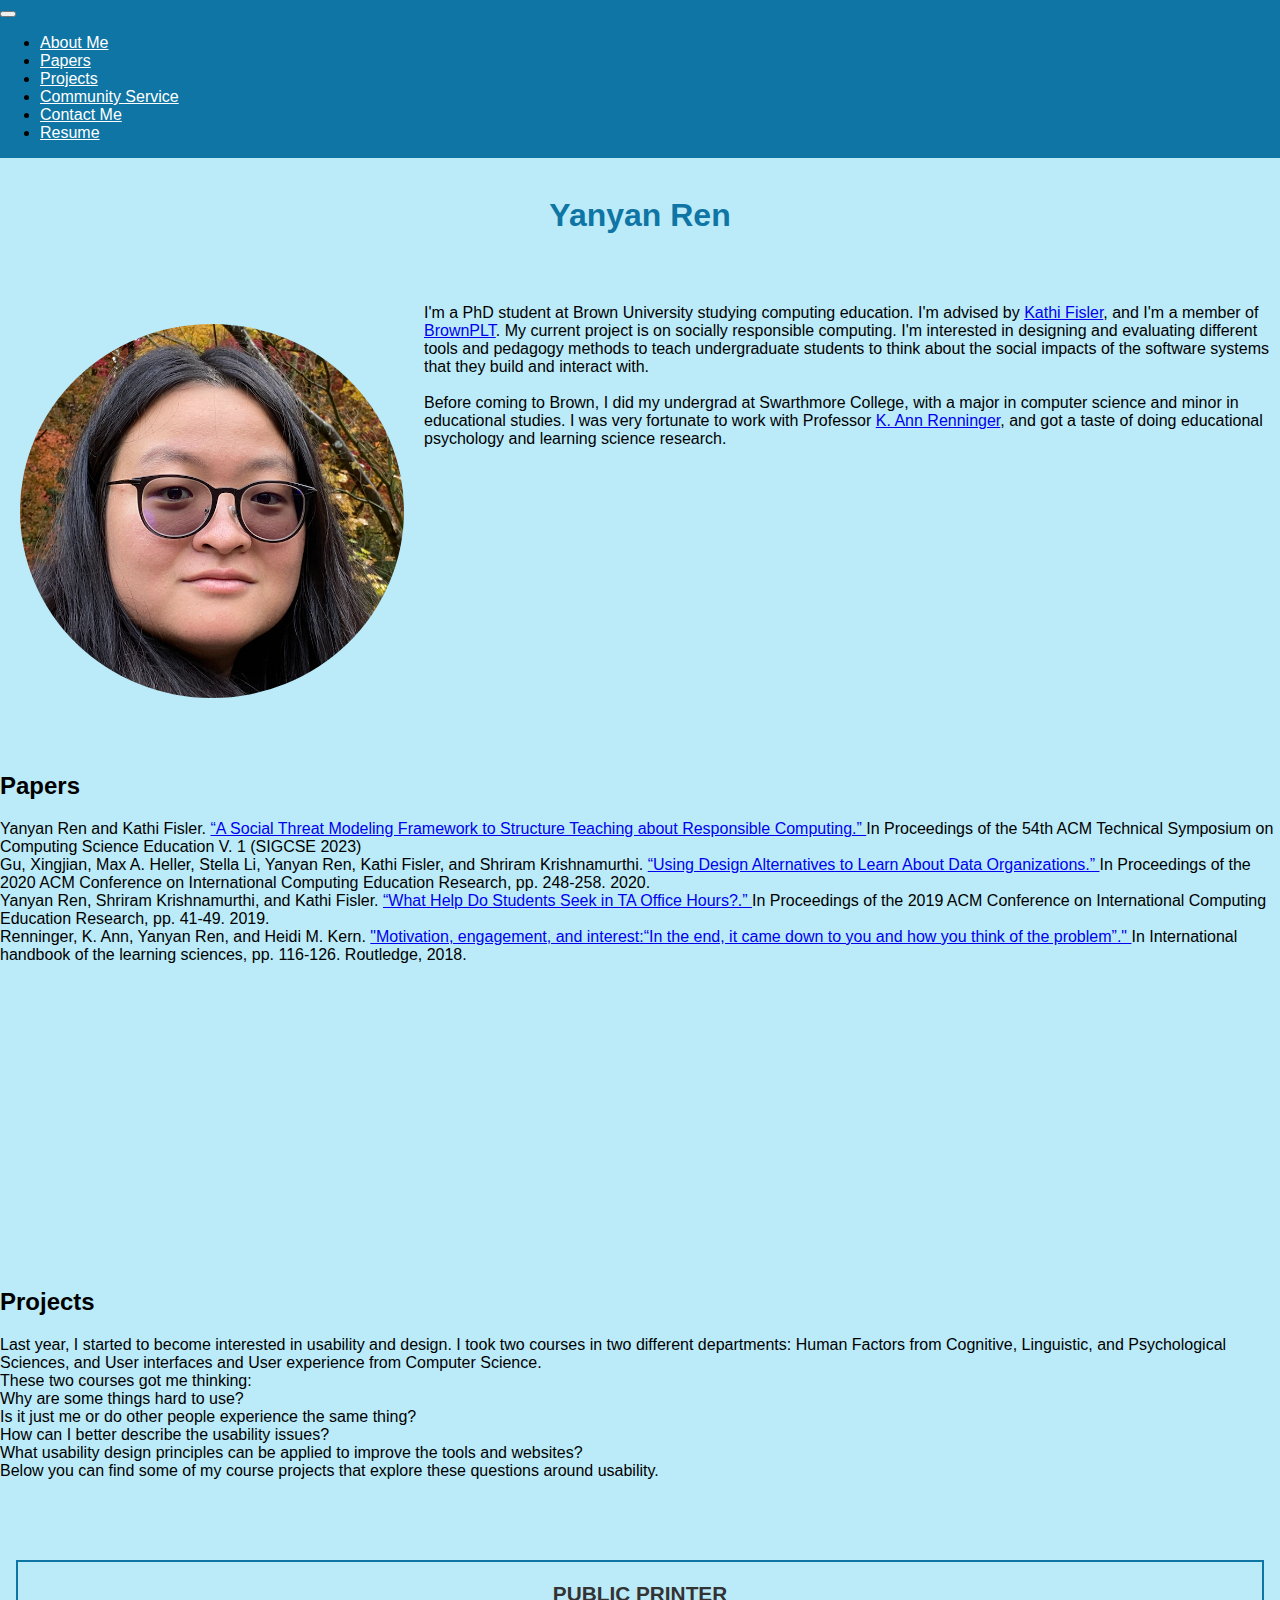
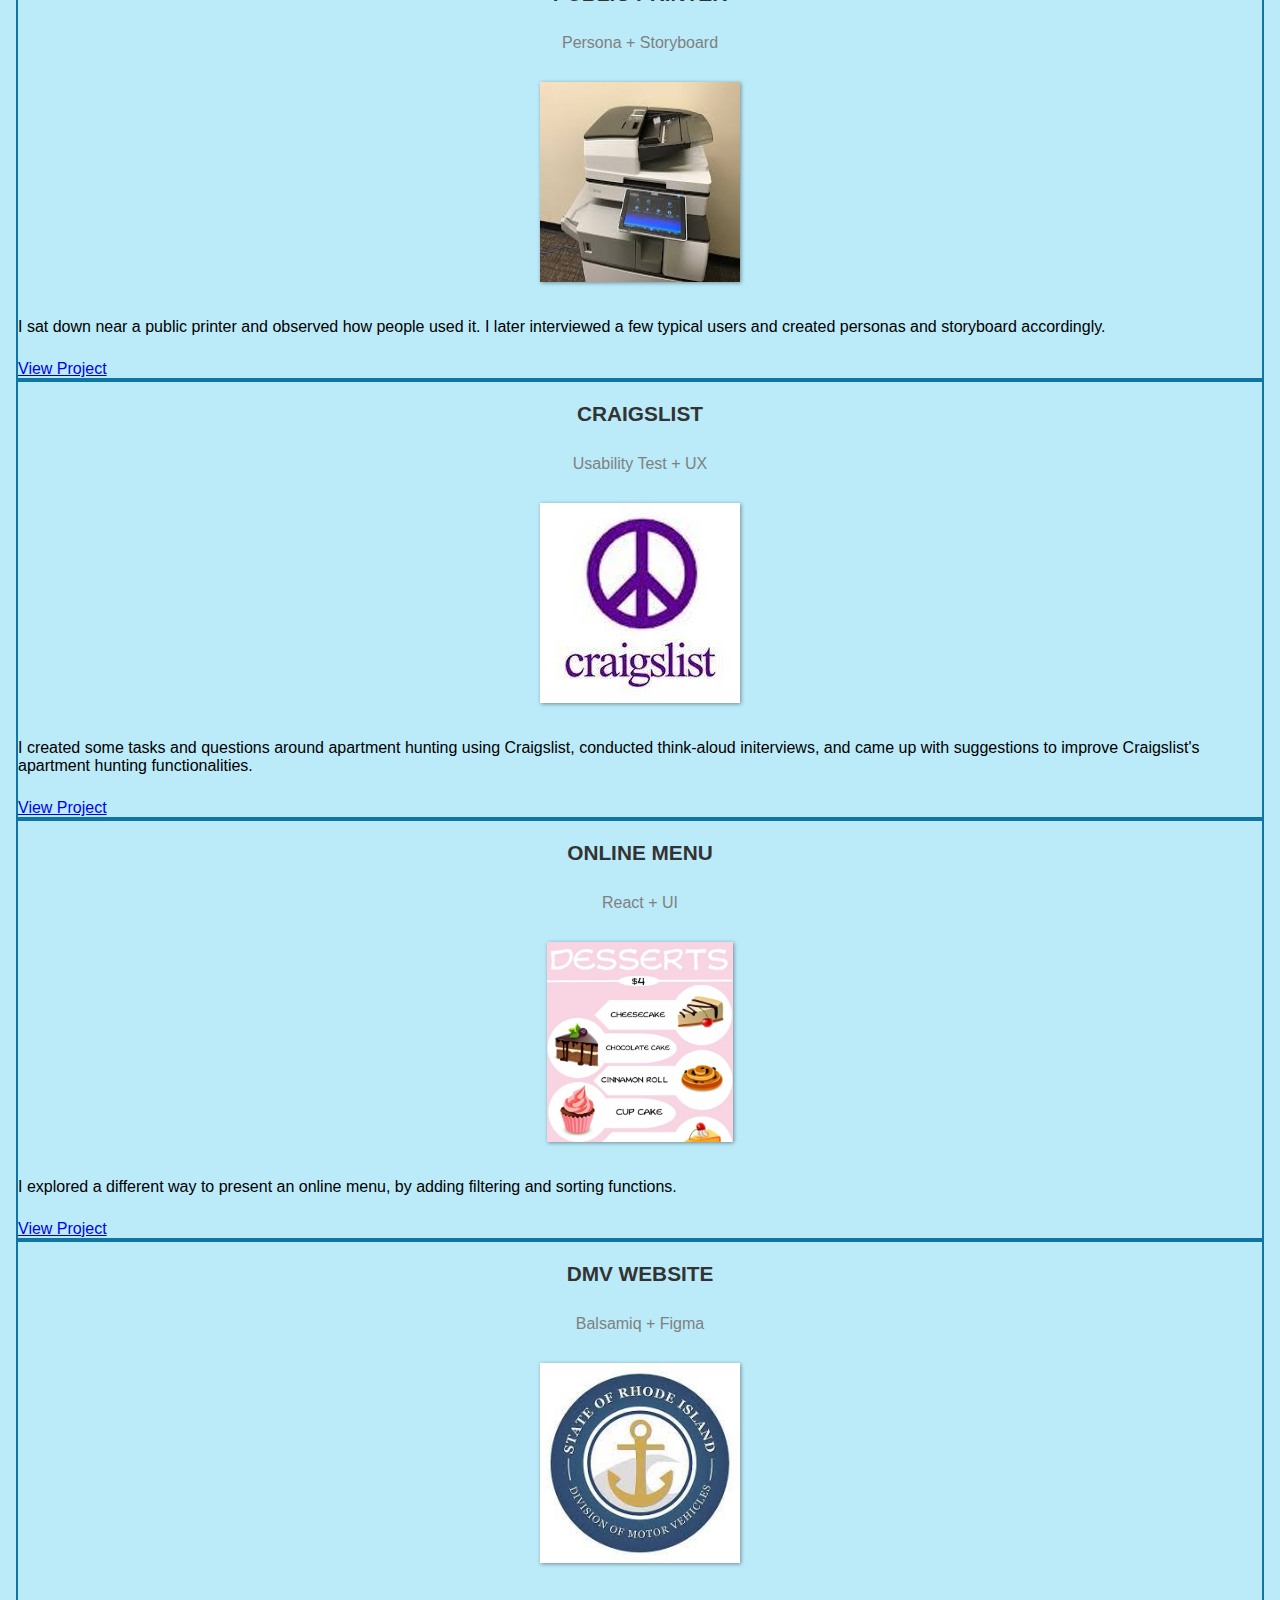
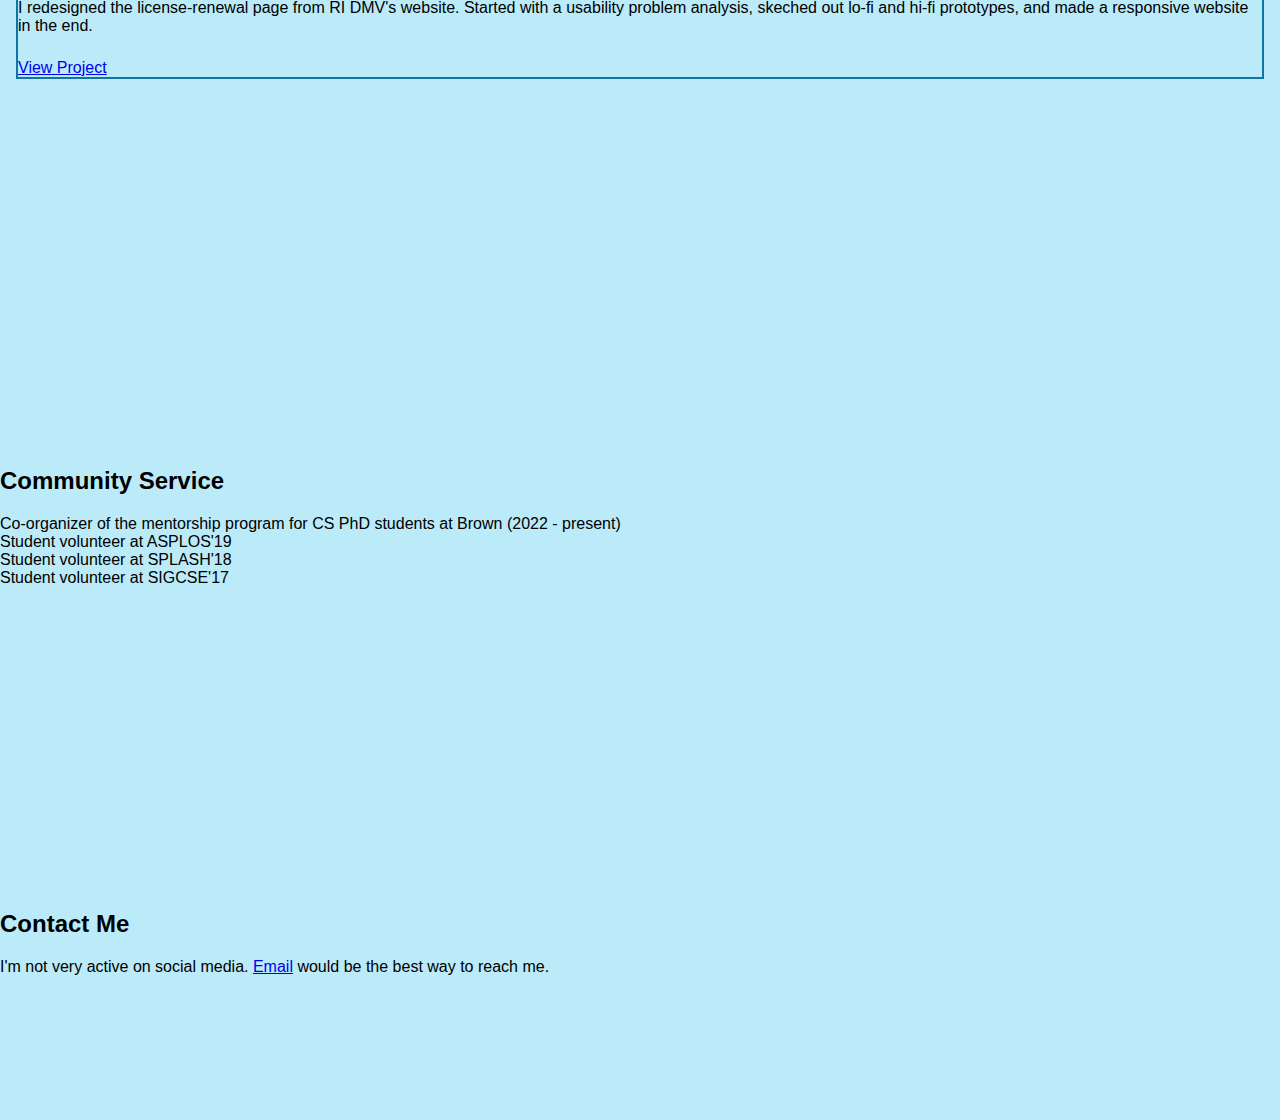
<file: index.html>
<!DOCTYPE html>

<html lang="en">

	<head>

		<title>Yanyan Ren</title>
        <meta charset="utf-8">
        <meta name="viewport" content="width=device-width, initial-scale=1">
        <link rel="stylesheet" href="https://cdn.jsdelivr.net/npm/bootstrap@4.1.3/dist/css/bootstrap.min.css" integrity="sha384-MCw98/SFnGE8fJT3GXwEOngsV7Zt27NXFoaoApmYm81iuXoPkFOJwJ8ERdknLPMO" crossorigin="anonymous">
        <link rel="stylesheet" type="text/css" href="main.css">

	</head>
	
	<body>
	
		<nav class="navbar navbar-expand-md">
            <button class="navbar-toggler navbar-dark" type="button" data-toggle="collapse" data-target="#main-navigation">
                <span class="navbar-toggler-icon"></span>
            </button>
            <div class="collapse navbar-collapse" id="main-navigation">
                <ul class="navbar-nav">
                    <li class="nav-item">
                        <a class="nav-link" href="#about-me">About Me</a>
                    </li>
                    <li class="nav-item">
                        <a class="nav-link" href="#papers">Papers</a>
                    </li>
                    <li class="nav-item">
                        <a class="nav-link" href="#projects">Projects</a>
                    </li>
                    <li class="nav-item">
                        <a class="nav-link" href="#community-service">Community Service</a>
                    </li>
                    <li class="nav-item">
                        <a class="nav-link" href="#contact">Contact Me</a>
                    </li>
                    <li class="nav-item">
                        <a class="nav-link" href="resume.pdf">Resume</a>
                    </li>
                </ul>
            </div>
        </nav>
    
    <!-- About Me -->
    <section id="about-me">
	<div class="container px-4">
        <div class="row gx-4 justify-content-center">
            <div class="col-lg-12">
                    <div class="description">
                    <h1>Yanyan Ren</h1>
                    </div>
                    <div class="intro">
                        <img class="intro-img" src="profile.png">
                        <div class="blurb">
                        <p>
                            I'm a PhD student at Brown University studying computing education. 
                            I'm advised by <a href="https://cs.brown.edu/~kfisler/">Kathi Fisler</a>,
                            and I'm a member of <a href="https://cs.brown.edu/research/plt/">BrownPLT</a>.
                            My current project is on socially responsible computing. I'm interested in 
                            designing and evaluating different tools and pedagogy methods to teach 
                            undergraduate students to think about the social impacts of the software systems 
                            that they build and interact with. 
                            <br>
                            <br>
                            Before coming to Brown, I did my undergrad at Swarthmore College, with a major in 
                            computer science and minor in educational studies. I was very fortunate to work with 
                            Professor <a href="https://www.swarthmore.edu/profile/k-ann-renninger">K. Ann Renninger</a>,
                            and got a taste of doing educational psychology and learning science research.
                        </p>
                        </div>
                    </div>
                    
                </div>
        </div>
    </div>
    </section>

    <!-- Papers -->
    <section class="bg-light" id="papers">
        <div class="container px-4">
            <div class="row gx-4 justify-content-center">
                <div class="col-lg-12">
                        <h2>Papers</h2>
                        <p>
                            <ui>
                                <li>
                                    Yanyan Ren and Kathi Fisler. 
                                    <a href="https://sigcse2023.sigcse.org/details/sigcse-ts-2023-papers/39/A-Social-Threat-Modeling-Framework-to-Structure-Teaching-about-Responsible-Computing">
                                         “A Social Threat Modeling Framework to Structure Teaching about Responsible Computing.” </a>
                                         In Proceedings of the 54th ACM Technical Symposium on Computing Science Education V. 1 (SIGCSE 2023) 
                                </li>

                                <li>
                                    Gu, Xingjian, Max A. Heller, Stella Li, Yanyan Ren, Kathi Fisler, and Shriram Krishnamurthi.
                                    <a href="https://dl.acm.org/doi/10.1145/3372782.3406267">
                                     “Using Design Alternatives to Learn About Data Organizations.” </a>  
                                     In Proceedings of the 2020 ACM Conference on International Computing Education Research, pp. 248-258. 2020.
                                </li>

                                <li>
                                    Yanyan Ren, Shriram Krishnamurthi, and Kathi Fisler.
                                    <a href="https://dl.acm.org/doi/abs/10.1145/3291279.3339418">
                                     “What Help Do Students Seek in TA Office Hours?.” </a>  
                                     In Proceedings of the 2019 ACM Conference on International Computing Education Research, pp. 41-49. 2019.
                                </li>

                                <li>
                                    Renninger, K. Ann, Yanyan Ren, and Heidi M. Kern. 
                                    <a href="https://works.swarthmore.edu/cgi/viewcontent.cgi?article=1158&context=fac-education">
                                    "Motivation, engagement, and interest:“In the end, it came down to you and how you think of the problem”." </a>  
                                    In International handbook of the learning sciences, pp. 116-126. Routledge, 2018.
                                </li>
                            </ui>
                        </p>
                    </div>
            </div>
        </div>
    </section>

    <!-- Projects -->
    <section id="projects">
        <div class="container px-4">
            <div class="row gx-4 justify-content-center">
                <div class="col-lg-12">
                    <h2>Projects</h2>
                    <p>
                        Last year, I started to become interested in usability and design. I took two courses in 
                        two different departments: 
                        Human Factors from Cognitive, Linguistic, and Psychological Sciences, 
                        and User interfaces and User experience from Computer Science.
                    </br>
                        These two courses got me thinking: </br>
                        Why are some things hard to use? </br> 
                        Is it just me or do other people experience the same thing? </br> 
                        How can I better describe the usability issues? </br> 
                        What usability design principles can be applied to improve 
                        the tools and websites? </br> 
                        Below you can find some of my course projects that explore these questions around usability.
                    </p>
                    <div class="container features">
                        <div class="row">
                            <div class="col-lg-3 col-md-6 col-sm-12 project-square">
                                <h3 class="feature-title">Public Printer</h3>
                                <p class="skills">Persona + Storyboard</p>
                                <div class="project-img"><a href="personas/index.html"><img src="images/printer.jpeg"></a></div>
                                <p>I sat down near a public printer and observed how people used it. I later interviewed
                                    a few typical users and created personas and storyboard accordingly.
                                </p>
                                <div class="bottom-button"><a class="btn btn-primary" href="personas/index.html" role="button">View Project</a></div>
                                <!-- <p><a href="https://www.repleterecipes.com/blog/dessert-menu/">Picture source</a></p> -->
                                
                            </div>
                            
                            <div class="col-lg-3 col-md-6 col-sm-12 project-square">
                                <h3 class="feature-title">Craigslist</h3>
                                <p class="skills">Usability Test + UX</p>
                                <div class="project-img"><a href="craigslist/index.html"><img src="images/craigslist.jpeg"></a></div>
                                <p>I created some tasks and questions around apartment hunting
                                    using Craigslist, conducted think-aloud initerviews, and came up with 
                                    suggestions to improve Craigslist's apartment hunting functionalities.
                                </p>
                                <div class="bottom-button"><a class="btn btn-primary" href="craigslist/index.html" role="button">View Project</a></div>
                                <!-- <p><a href="https://www.google.com/url?sa=i&url=https%3A%2F%2Fwww.facebook.com%2FRIDMV%2F&psig=AOvVaw0GEARUxGi97f37-jrkz9tz&ust=1670460951280000&source=images&cd=vfe&ved=0CAwQjRxqFwoTCODiyI2n5vsCFQAAAAAdAAAAABAI">Picture source</a></p> -->
                            </div>
                
                            <div class="col-lg-3 col-md-6 col-sm-12 project-square">
                                <h3 class="feature-title">Online Menu</h3>
                                <p class="skills">React + UI</p>
                                <div class="project-img"><a href="menu/index.html"><img src="images/dessert.png"></a></div>
                                <p>I explored a different way to present an online menu, by adding filtering and sorting functions.</p>
                                <div class="bottom-button"><a class="btn btn-primary" href="menu/index.html" role="button">View Project</a></div>
                                <!-- <p><a href="https://www.repleterecipes.com/blog/dessert-menu/">Picture source</a></p> -->
                            </div>
                            
                            <div class="col-lg-3 col-md-6 col-sm-12 project-square">
                                <h3 class="feature-title">DMV Website</h3>
                                <p class="skills">Balsamiq + Figma</p>
                                <div class="project-img"><a href="dmv/index.html"><img src="images/dmv.jpeg"></a></div>
                                <p>I redesigned the license-renewal page from RI DMV's website. Started with a usability problem analysis,
                                    skeched out lo-fi and hi-fi prototypes, and made a responsive website in the end.
                                </p>
                                <div class="bottom-button"><a class="btn btn-primary" href="dmv/index.html" role="button">View Project</a></div>
                                <!-- <p><a href="https://www.google.com/url?sa=i&url=https%3A%2F%2Fwww.facebook.com%2FRIDMV%2F&psig=AOvVaw0GEARUxGi97f37-jrkz9tz&ust=1670460951280000&source=images&cd=vfe&ved=0CAwQjRxqFwoTCODiyI2n5vsCFQAAAAAdAAAAABAI">Picture source</a></p> -->
                            </div>
                            
                            
                            </div>
                        </div>
                </div>
            </div>
        </div>
        </section>
    
    <!-- Community Service -->
    <section class="bg-light" id="community-service">
        <div class="container px-4">
            <div class="row gx-4 justify-content-center">
                <div class="col-lg-12">
                    <h2>Community Service</h2>
                        <p>
                            <ui>
                                <li>Co-organizer of the mentorship program for CS PhD students at Brown (2022 - present) </li>
                                <li>Student volunteer at ASPLOS'19 </li>
                                <li>Student volunteer at SPLASH'18 </li>
                                <li>Student volunteer at SIGCSE'17 </li>
                            </ui>
                        </p>
                    </div>
            </div>
        </div>
    </section>

    <!-- Contact -->
    <section id="contact">
        <div class="container px-4">
            <div class="row gx-4 justify-content-center">
                <div class="col-lg-12">
                    <h2>Contact Me</h2>
                        I'm not very active on social media. <a href="mailto:yanyan_ren@brown.edu">Email</a> would be the best way to reach me.
                    </div>
            </div>
        </div>
    </section>
    
        <script src="https://code.jquery.com/jquery-3.5.1.slim.min.js" integrity="sha384-DfXdz2htPH0lsSSs5nCTpuj/zy4C+OGpamoFVy38MVBnE+IbbVYUew+OrCXaRkfj" crossorigin="anonymous"></script>
        <script src="https://cdn.jsdelivr.net/npm/bootstrap@4.5.3/dist/js/bootstrap.bundle.min.js" integrity="sha384-ho+j7jyWK8fNQe+A12Hb8AhRq26LrZ/JpcUGGOn+Y7RsweNrtN/tE3MoK7ZeZDyx" crossorigin="anonymous"></script>
	</body>
	
</html>
</file>
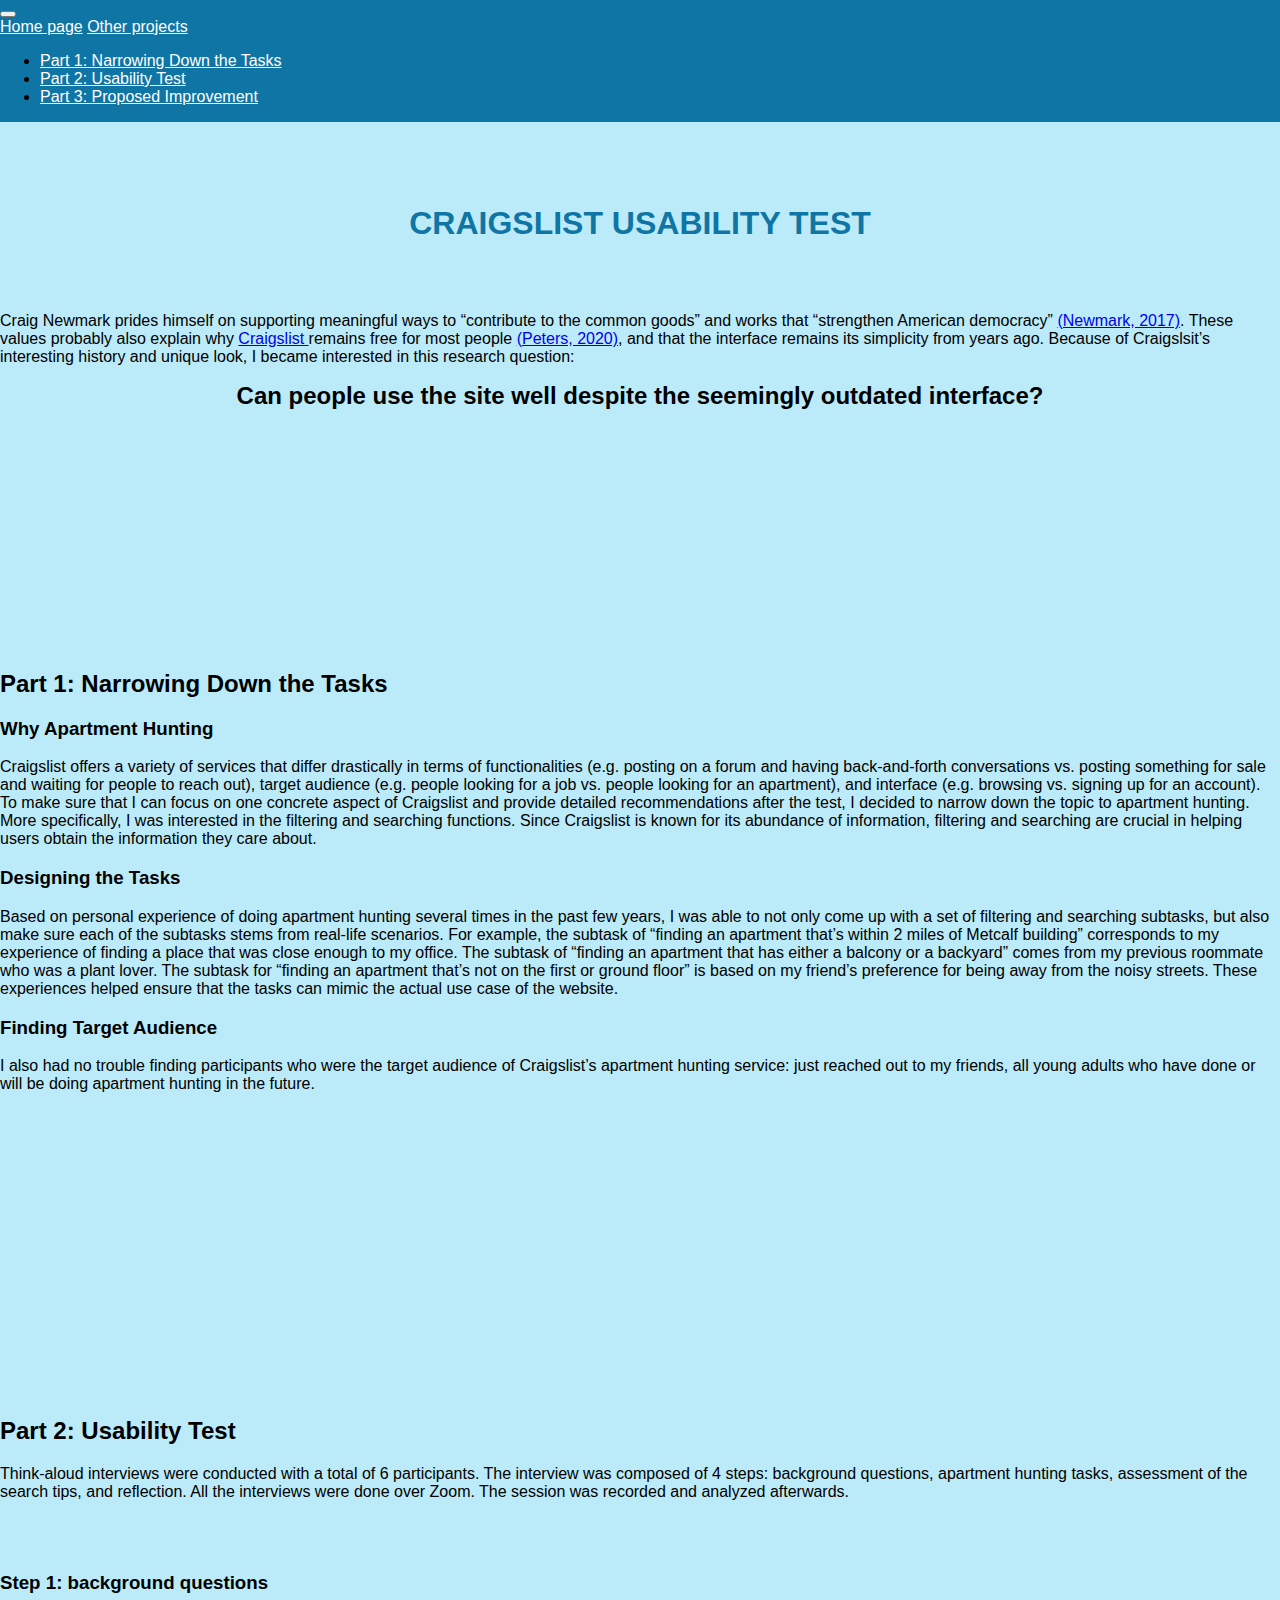
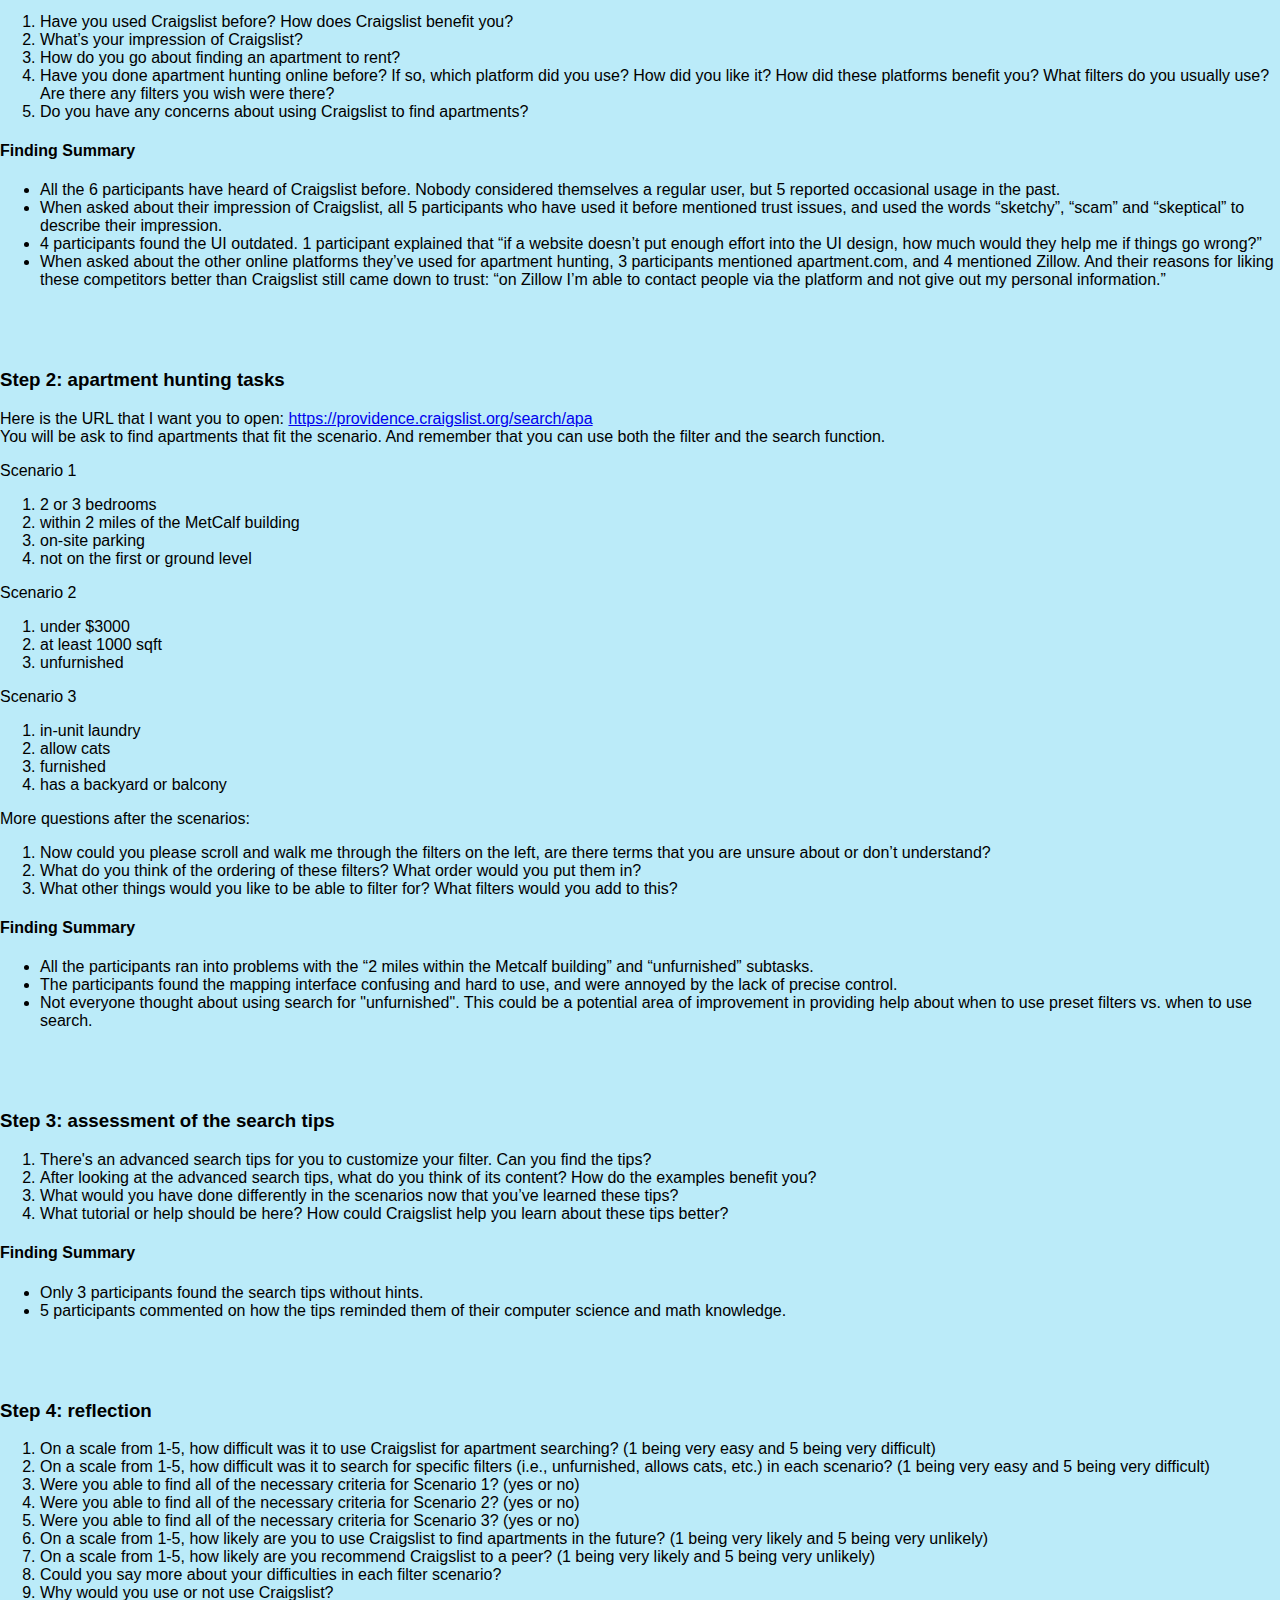
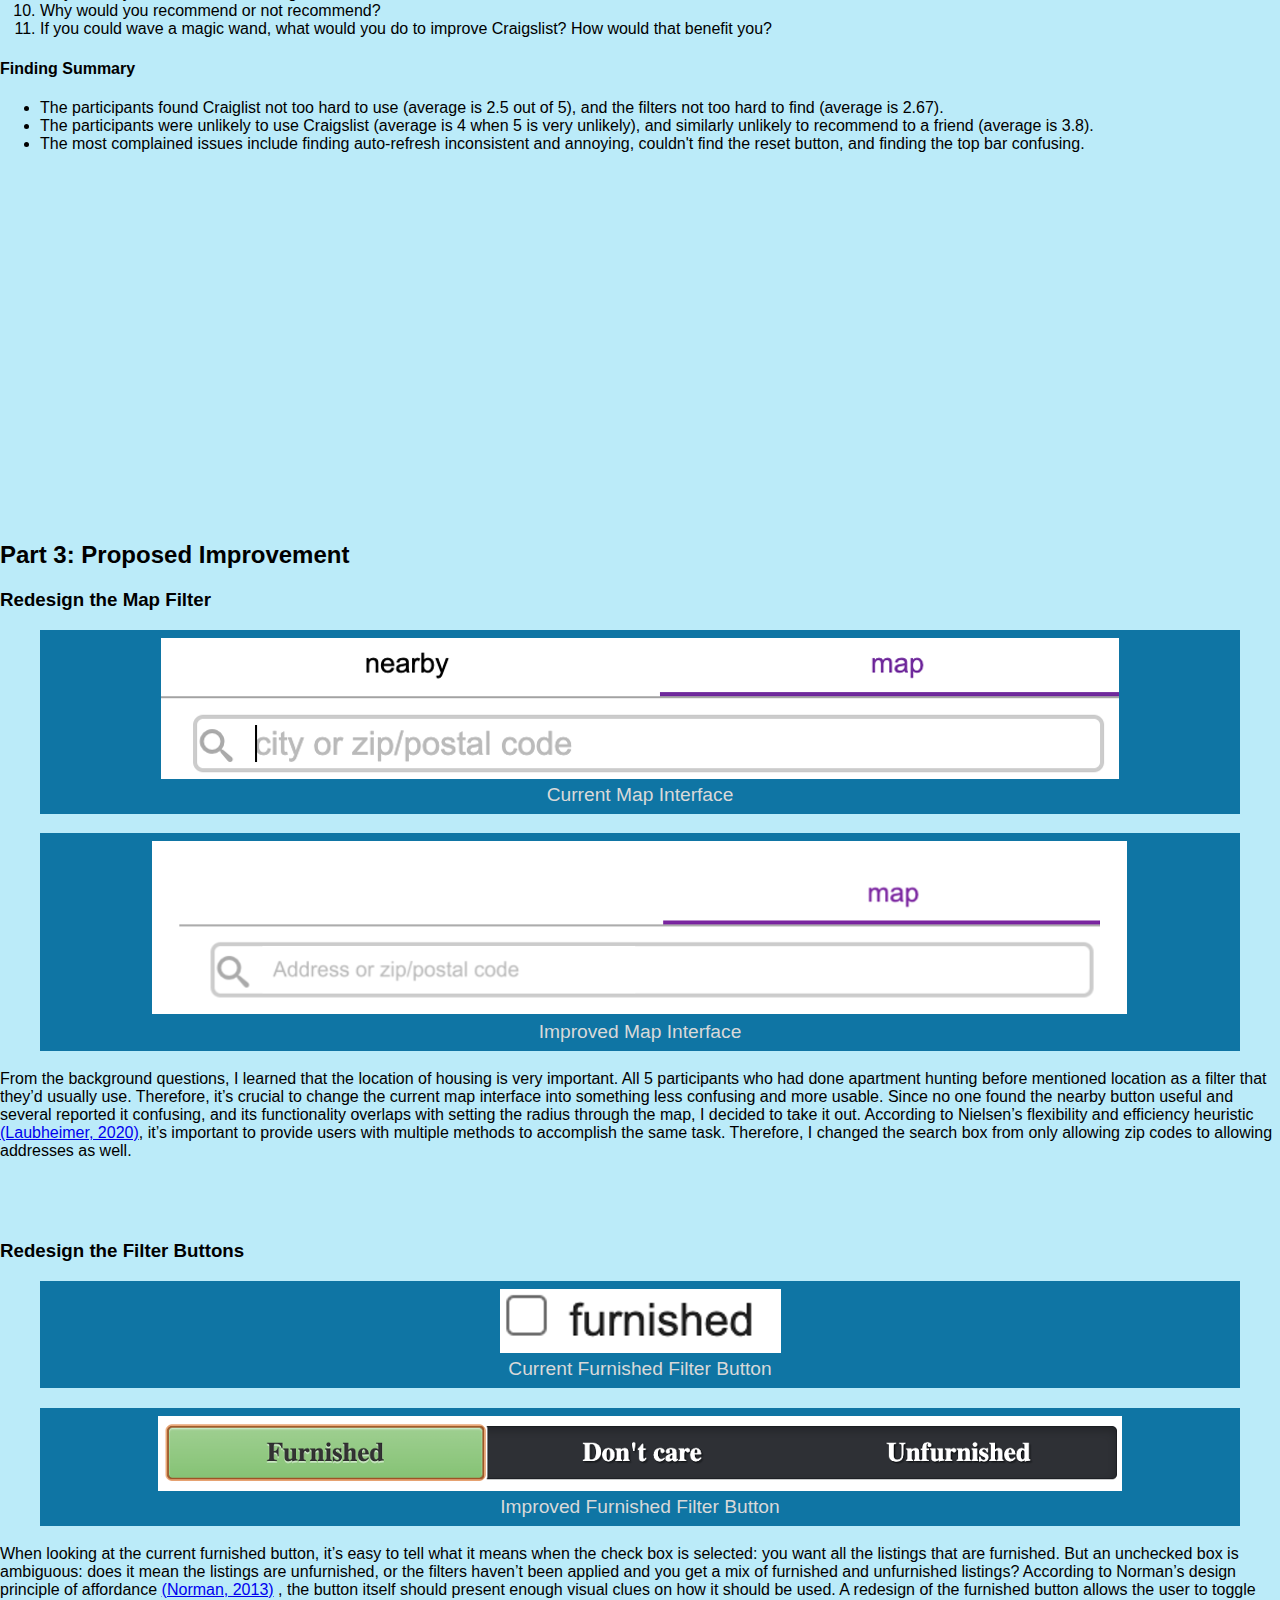
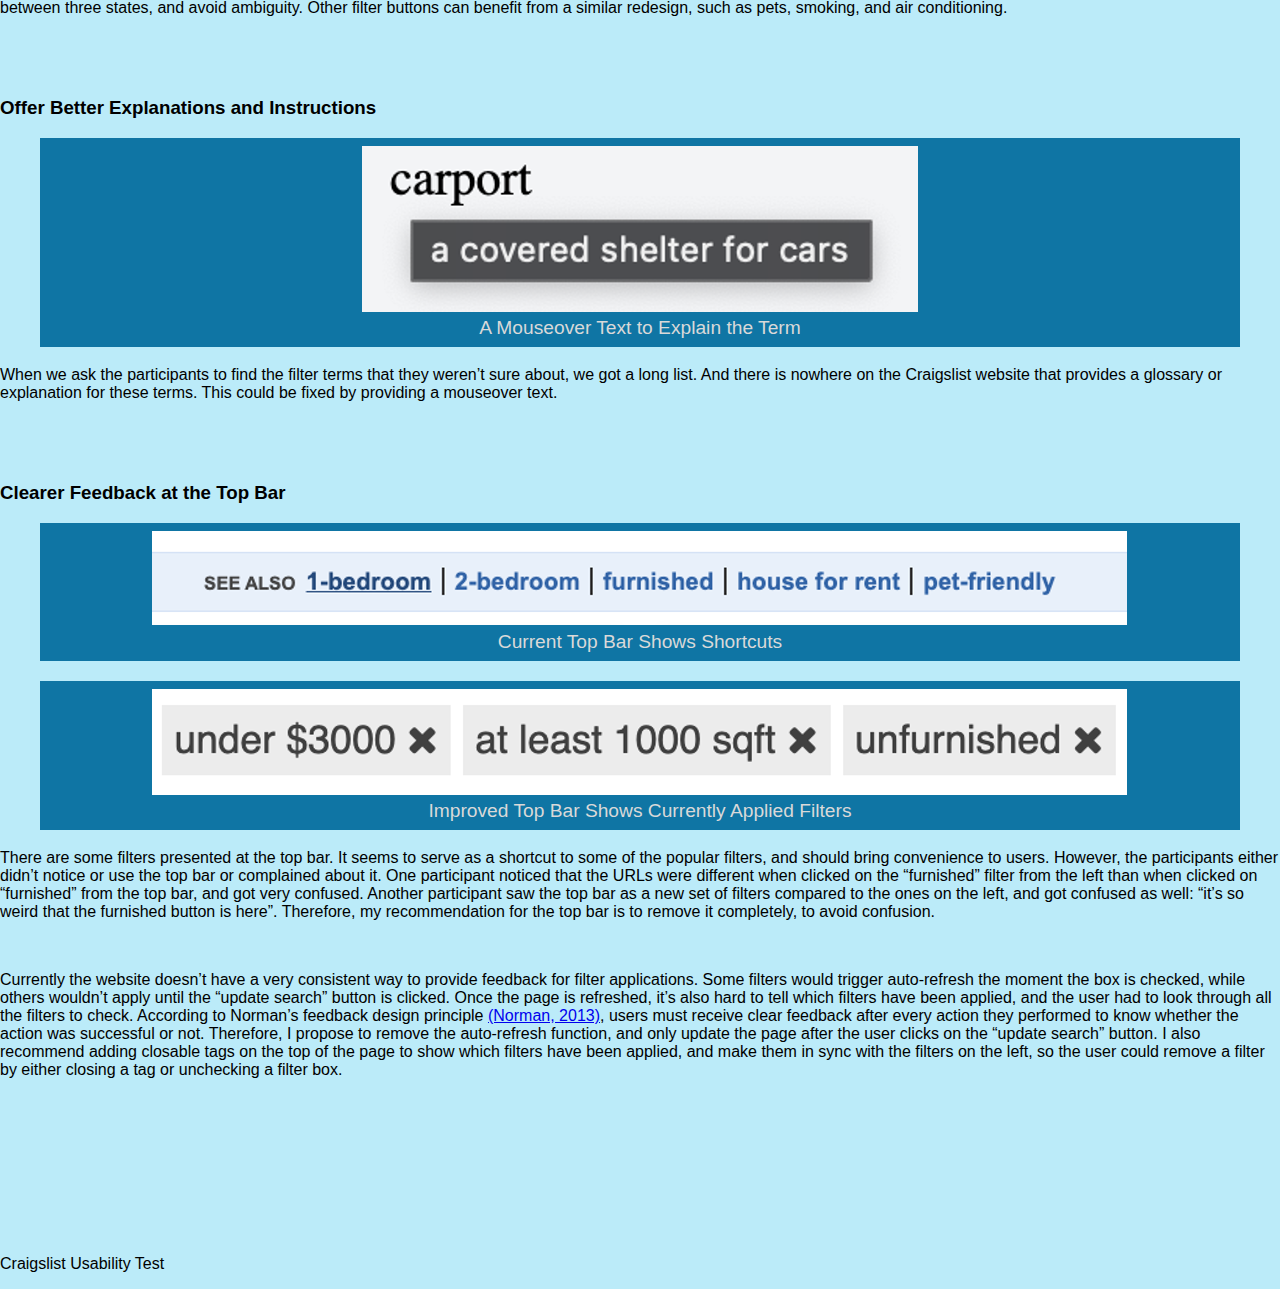
<file: craigslist/index.html>
<!DOCTYPE html>
<html lang="en">
<head>
  <title>Craigslist Usability Test</title>
  <meta charset="UTF-8">
  <meta http-equiv="X-UA-Compatible" content="IE=edge">
  <meta name="viewport" content="width=device-width, initial-scale=1.0">
  <link rel="stylesheet" href="https://cdn.jsdelivr.net/npm/bootstrap@4.1.3/dist/css/bootstrap.min.css" integrity="sha384-MCw98/SFnGE8fJT3GXwEOngsV7Zt27NXFoaoApmYm81iuXoPkFOJwJ8ERdknLPMO" crossorigin="anonymous">
  <link rel="stylesheet" type="text/css" href="../main.css">

</head>

<body id="page-top">
  <!-- Navigation-->
  <nav class="navbar navbar-expand-md">
    <button class="navbar-toggler navbar-dark" type="button" data-toggle="collapse" data-target="#main-navigation">
      <span class="navbar-toggler-icon"></span>
  </button>
      <div class="collapse navbar-collapse" id="main-navigation">
        <a class="navbar-brand" href="../index.html">Home page</a>
        <a class="navbar-brand" href="../index.html#projects">Other projects</a>
          <ul class="navbar-nav ms-auto">
              <li class="nav-item"><a class="nav-link" href="#part1">Part 1: Narrowing Down the Tasks</a></li>
              <li class="nav-item"><a class="nav-link" href="#part2">Part 2: Usability Test</a></li>
              <li class="nav-item"><a class="nav-link" href="#part3">Part 3: Proposed Improvement</a></li>
          </ul>
      </div>
  </nav>

  <!-- Header-->
  <header class="bg-white text-black">
      <div class="container px-4 text-center">
          <div class="description"><h1> CRAIGSLIST USABILITY TEST </h1></div>
          <p class="lead">
            Craig Newmark prides himself on supporting meaningful ways to “contribute to the common goods” and works that “strengthen American democracy” <a href="https://craignewmarkphilanthropies.org/about-us/">(Newmark, 2017)</a>. These values probably also explain why 
            <a href="https://www.craigslist.org/"> Craigslist </a> remains free for most people <a href="https://www.mindbounce.com/447223/a-brief-history-of-craiglist/">(Peters, 2020)</a>, and that the interface remains its simplicity from years ago. Because of Craigslsit’s interesting history and unique look, I became interested in this research question: 
            <br>
          </p>
          <div class="rq">Can people use the site well despite the seemingly outdated interface?</div>
          
      </div>
  </header>

  <!-- part1 section-->
  <section id="part1">
    <div class="container px-4">
        <div class="row gx-4 justify-content-center">
            <div class="col-lg-12">
                <h2>Part 1: Narrowing Down the Tasks</h2>
                <h3>Why Apartment Hunting</h3>
                <p>Craigslist offers a variety of services that differ drastically in terms of functionalities (e.g. posting on a forum and having back-and-forth conversations vs. posting something for sale and waiting for people to reach out), target audience (e.g. people looking for a job vs. people looking for an apartment), and interface (e.g. browsing vs. signing up for an account). To make sure that I can focus on one concrete aspect of Craigslist and provide detailed recommendations after the test, I decided to narrow down the topic to apartment hunting. More specifically, I was interested in the filtering and searching functions. Since Craigslist is known for its abundance of information, filtering and searching are crucial in helping users obtain the information they care about. </p>
                <h3>Designing the Tasks</h3>
                <p>Based on personal experience of doing apartment hunting several times in the past few years, I was able to not only come up with a set of filtering and searching subtasks, but also make sure each of the subtasks stems from real-life scenarios. For example, the subtask of “finding an apartment that’s within 2 miles of Metcalf building” corresponds to my experience of finding a place that was close enough to my office. The subtask of “finding an apartment that has either a balcony or a backyard” comes from my previous roommate who was a plant lover. The subtask for “finding an apartment that’s not on the first or ground floor” is based on my friend’s preference for being away from the noisy streets. These experiences helped ensure that the tasks can mimic the actual use case of the website. </p>
                <h3>Finding Target Audience</h3>
                <p>I also had no trouble finding participants who were the target audience of Craigslist’s apartment hunting service: just reached out to my friends, all young adults who have done or will be doing apartment hunting in the future. </p>
              </div>
        </div>
    </div>
</section>

  <!-- part2 section-->
  <section class="bg-light" id="part2">
      <div class="container px-4">
          <div class="row gx-4 justify-content-center">
              <div class="col-lg-12">
                  <h2>Part 2: Usability Test</h2>
                  <p>Think-aloud interviews were conducted with a total of 6 participants. 
                    The interview was composed of 4 steps: background questions, apartment hunting 
                    tasks, assessment of the search tips, and reflection. All the interviews were
                    done over Zoom. The session was recorded and analyzed afterwards.
                  </p>
                  <br>
                  <br>
                  <h3>Step 1: background questions </h3>
                  <ol>
                    <li>Have you used Craigslist before? How does Craigslist benefit you?</li>
                    <li>What’s your impression of Craigslist? </li>
                    <li>How do you go about finding an apartment to rent?</li>
                    <li>Have you done apartment hunting online before? If so, which platform did you use? How did you like it? How did these platforms benefit you?
                        What filters do you usually use? Are there any filters you wish were there?
                    </li>
                    <li>Do you have any concerns about using Craigslist to find apartments?</li>
                </ol>

                <h4>Finding Summary</h4>
                <ul class="bottom-space">
                  <li>All the 6 participants have heard of Craigslist before. Nobody considered themselves a regular user, but 5 reported occasional usage in the past.</li>
                  <li>When asked about their impression of Craigslist, all 5 participants who have used it before mentioned trust issues, and used the words “sketchy”, “scam” and “skeptical” to describe their impression.</li>
                  <li>4 participants found the UI outdated. 1 participant explained that “if a website doesn’t put enough effort into the UI design, how much would they help me if things go wrong?”</li>
                  <li>When asked about the other online platforms they’ve used for apartment hunting, 3 participants mentioned apartment.com, and 4 mentioned Zillow. And their reasons for liking these competitors better than Craigslist still came down to trust: “on Zillow I’m able to contact people via the platform and not give out my personal information.”</li>
              </ul>

                <h3>Step 2: apartment hunting tasks </h3>
                <p>Here is the URL that I want you to open:
                  <a href="https://providence.craigslist.org/search/apa">https://providence.craigslist.org/search/apa </a>  
                  <br>You will be ask to find apartments that fit the scenario. And remember that you can use both the filter and the search function.
                  </p>
                  <p>Scenario 1</p>
                  <ol>
                    <li>2 or 3 bedrooms</li>
                    <li>within 2 miles of the MetCalf building</li>
                    <li>on-site parking</li>
                    <li>not on the first or ground level</li>
                  </ol>

                  <p>Scenario 2</p>
                  <ol>
                    <li>under $3000</li>
                    <li>at least 1000 sqft</li>
                    <li>unfurnished</li>
                  </ol>

                  <p>Scenario 3</p>
                  <ol>
                    <li>in-unit laundry</li>
                    <li>allow cats</li>
                    <li>furnished</li>
                    <li>has a backyard or balcony</li>
                  </ol>

                  <p>More questions after the scenarios:</p>
                  <ol>
                    <li>Now could you please scroll and walk me through the filters on the left, are there terms that you are unsure about or don’t understand? </li>
                    <li>What do you think of the ordering of these filters? What order would you put them in?</li>
                    <li>What other things would you like to be able to filter for? What filters would you add to this?</li>
                  </ol>
                  
                  <h4>Finding Summary </h4>
                  <ul class="bottom-space">
                    <li>All the participants ran into problems with the “2 miles within the Metcalf building” and “unfurnished” subtasks. </li>
                    <li>The participants found the mapping interface confusing and hard to use, and were annoyed by the lack of precise control. </li>
                    <li>Not everyone thought about using search for "unfurnished". This could be a potential area of improvement in providing help about when to use preset filters vs. when to use search. </li>
                </ul>
                
                  <h3>Step 3: assessment of the search tips </h3>
                  <ol>
                    <li>There's an advanced search tips for you to customize your filter. Can you find the tips? </li>
                    <li>After looking at the advanced search tips, what do you think of its content? How do the examples benefit you?</li>
                    <li>What would you have done differently in the scenarios now that you’ve learned these tips?</li>
                    <li>What tutorial or help should be here? How could Craigslist help you learn about these tips better?</li>
                </ol>
                <h4>Finding Summary </h4>
                  <ul class="bottom-space">
                    <li>Only 3 participants found the search tips without hints.</li>
                    <li>5 participants commented on how the tips reminded them of their computer science and math knowledge.</li>
                </ul>

                <h3>Step 4: reflection </h3>
                  <ol>
                    <li>On a scale from 1-5, how difficult was it to use Craigslist for apartment searching? (1 being very easy and 5 being very difficult)	</li>
                    <li>On a scale from 1-5, how difficult was it to search for specific filters (i.e., unfurnished, allows cats, etc.) in each scenario? (1 being very easy and 5 being very difficult)	</li>
                    <li>Were you able to find all of the necessary criteria for Scenario 1? (yes or no)</li>
                    <li>Were you able to find all of the necessary criteria for Scenario 2? (yes or no)</li>
                    <li>Were you able to find all of the necessary criteria for Scenario 3? (yes or no)</li>
                    <li>On a scale from 1-5, how likely are you to use Craigslist to find apartments in the future?	(1 being very likely and 5 being very unlikely)</li>
                    <li>On a scale from 1-5, how likely are you recommend Craigslist to a peer? (1 being very likely and 5 being very unlikely)</li>
                    <li>Could you say more about your difficulties in each filter scenario?</li>
                    <li>Why would you use or not use Craigslist?</li>
                    <li>Why would you recommend or not recommend?</li>
                    <li>If you could wave a magic wand, what would you do to improve Craigslist? How would that benefit you?</li>
                </ol>
                  <h4>Finding Summary </h4>
                  <ul class="bottom-space">
                    <li>The participants found Craiglist not too hard to use (average is 2.5 out of 5), and the filters not too hard to find (average is 2.67). </li>
                    <li>The participants were unlikely to use Craigslist (average is 4 when 5 is very unlikely), and similarly unlikely to recommend to a friend (average is 3.8).</li>
                    <li>The most complained issues include finding auto-refresh inconsistent and annoying, couldn't find the reset button, and finding the top bar confusing. </li>
                </ul>
              </div>
          </div>
      </div>
  </section>

  <!-- part3 section-->
  <section id="part3">
    <div class="container px-4">
        <div class="row gx-4 justify-content-center">
            <div class="col-lg-12">
                <h2>Part 3: Proposed Improvement</h2>
                <h3>Redesign the Map Filter</h3>
                  <figure class="gallery-frame col-lg-auto">
                    <img class="gallery-img" src="./pics/map_before.png">
                    <figcaption>Current Map Interface</figcaption>
                  </figure>
                  <figure class="gallery-frame col-lg-auto">
                      <img class="gallery-img" src="./pics/map_after.png">
                      <figcaption>Improved Map Interface
                      </figcaption>
                    </figure>
                <p class="bottom-space">From the background questions, I learned that the location of housing is very important. 
                  All 5 participants who had done apartment hunting before mentioned location as a filter 
                  that they’d usually use. Therefore, it’s crucial to change the current map interface 
                  into something less confusing and more usable. 
                  Since no one found the nearby button useful and several reported it confusing, and 
                  its functionality overlaps with setting the radius through the map, I decided to take it out. 
                  According to Nielsen’s flexibility and efficiency heuristic <a href="https://www.nngroup.com/articles/flexibility-efficiency-heuristic/">(Laubheimer, 2020)</a>, it’s important to 
                  provide users with multiple methods to accomplish the same task. 
                  Therefore, I changed the search box from only allowing zip codes to allowing addresses as well.</p>

                <h3>Redesign the Filter Buttons</h3>
                <figure class="gallery-frame col-lg-auto">
                  <img class="gallery-img" src="./pics/furnished_before.png">
                  <figcaption>Current Furnished Filter Button</figcaption>
                </figure>
                <figure class="gallery-frame col-lg-auto">
                    <img class="gallery-img" src="./pics/furnished_after.png">
                    <figcaption>Improved Furnished Filter Button
                    </figcaption>
                  </figure>
                  <p class="bottom-space">When looking at the current furnished button, it’s easy to tell what it means when the 
                  check box is selected: you want all the listings that are furnished. But an unchecked box is ambiguous: 
                  does it mean the listings are unfurnished, or the filters haven’t been applied and you get 
                  a mix of furnished and unfurnished listings? According to Norman’s design principle of 
                  affordance <a href="https://www.amazon.com/Design-Everyday-Things-Revised-Expanded/dp/0465050654">(Norman, 2013)</a>
                  , the button itself should present enough visual clues on how 
                  it should be used. A redesign of the furnished button allows 
                  the user to toggle between three states, and avoid ambiguity. Other filter buttons can benefit 
                  from a similar redesign, such as pets, smoking, and air conditioning.</p>

                <h3>Offer Better Explanations and Instructions</h3>
                <figure class="gallery-frame col-lg-auto">
                  <img class="gallery-img" src="./pics/mouseover.png">
                  <figcaption>A Mouseover Text to Explain the Term</figcaption>
                </figure>
                <p class="bottom-space">When we ask the participants to find the filter terms that they weren’t sure about, we got a long list. And there is nowhere on the Craigslist website that provides a glossary or explanation for these terms. This could be fixed by providing a mouseover text.</p>
                
                <h3>Clearer Feedback at the Top Bar</h3>
                <figure class="gallery-frame col-lg-auto">
                  <img class="gallery-img" src="./pics/topbar_before.png">
                  <figcaption>Current Top Bar Shows Shortcuts</figcaption>
                </figure>
                <figure class="gallery-frame col-lg-auto">
                    <img class="gallery-img" src="./pics/closable_tags.png">
                    <figcaption>Improved Top Bar Shows Currently Applied Filters
                    </figcaption>
                  </figure>

                <p>There are some filters presented at the top bar. It seems to serve as a shortcut 
                  to some of the popular filters, and should bring convenience to users. However, 
                  the participants either didn’t notice or use the top bar or complained about it. 
                  One participant noticed that the URLs were different when clicked on the “furnished” 
                  filter from the left than when clicked on “furnished” from the top bar, and got very confused.
                  Another participant saw the top bar as a new set of filters compared to the ones on the left, 
                  and got confused as well: “it’s so weird that the furnished button is here”. 
                  Therefore, my recommendation for the top bar is to remove it completely, to avoid confusion.</p>
                  <br>
                  <p>Currently the website doesn’t have a very consistent way to provide feedback for filter applications. Some filters would trigger auto-refresh the moment the box is checked, while others wouldn’t apply until the “update search” button is clicked. Once the page is refreshed, it’s also hard to tell which filters have been applied, and the user had to look through all the filters to check.  
                    According to Norman’s feedback design principle <a href="https://www.amazon.com/Design-Everyday-Things-Revised-Expanded/dp/0465050654">(Norman, 2013)</a>, 
                    users must receive clear feedback after every action they performed to know whether the action was successful or not. Therefore, I propose to remove the auto-refresh function, and only update the page after the user clicks on the “update search” button. I also recommend adding closable tags on the top of the page to show which filters have been applied, and make them in sync with the filters on the left, so the user could remove a filter by either closing a tag or unchecking a filter box.</p>
            </div>
        </div>
    </div>
</section>
  
  <!-- Footer-->
  <footer class="py-5 bg-dark">
      <div class="container px-4"><p class="m-0 text-center text-white">Craigslist Usability Test</p></div>
  </footer>
  <script src="https://code.jquery.com/jquery-3.5.1.slim.min.js" integrity="sha384-DfXdz2htPH0lsSSs5nCTpuj/zy4C+OGpamoFVy38MVBnE+IbbVYUew+OrCXaRkfj" crossorigin="anonymous"></script>
<script src="https://cdn.jsdelivr.net/npm/bootstrap@4.5.3/dist/js/bootstrap.bundle.min.js" integrity="sha384-ho+j7jyWK8fNQe+A12Hb8AhRq26LrZ/JpcUGGOn+Y7RsweNrtN/tE3MoK7ZeZDyx" crossorigin="anonymous"></script>
</body>
</html>

<!-- sources: 
- the grid holding the storyboard: 
https://www.imarketinx.de/artikel/responsive-image-gallery-with-css-grid.html
- persona empathy map template: 
https://www.playbookux.com/user-experience-templates/
- storyboard is made using:
https://www.storyboardthat.com/
- all icons are downloaded from:
https://thenounproject.com/
-->
</file>
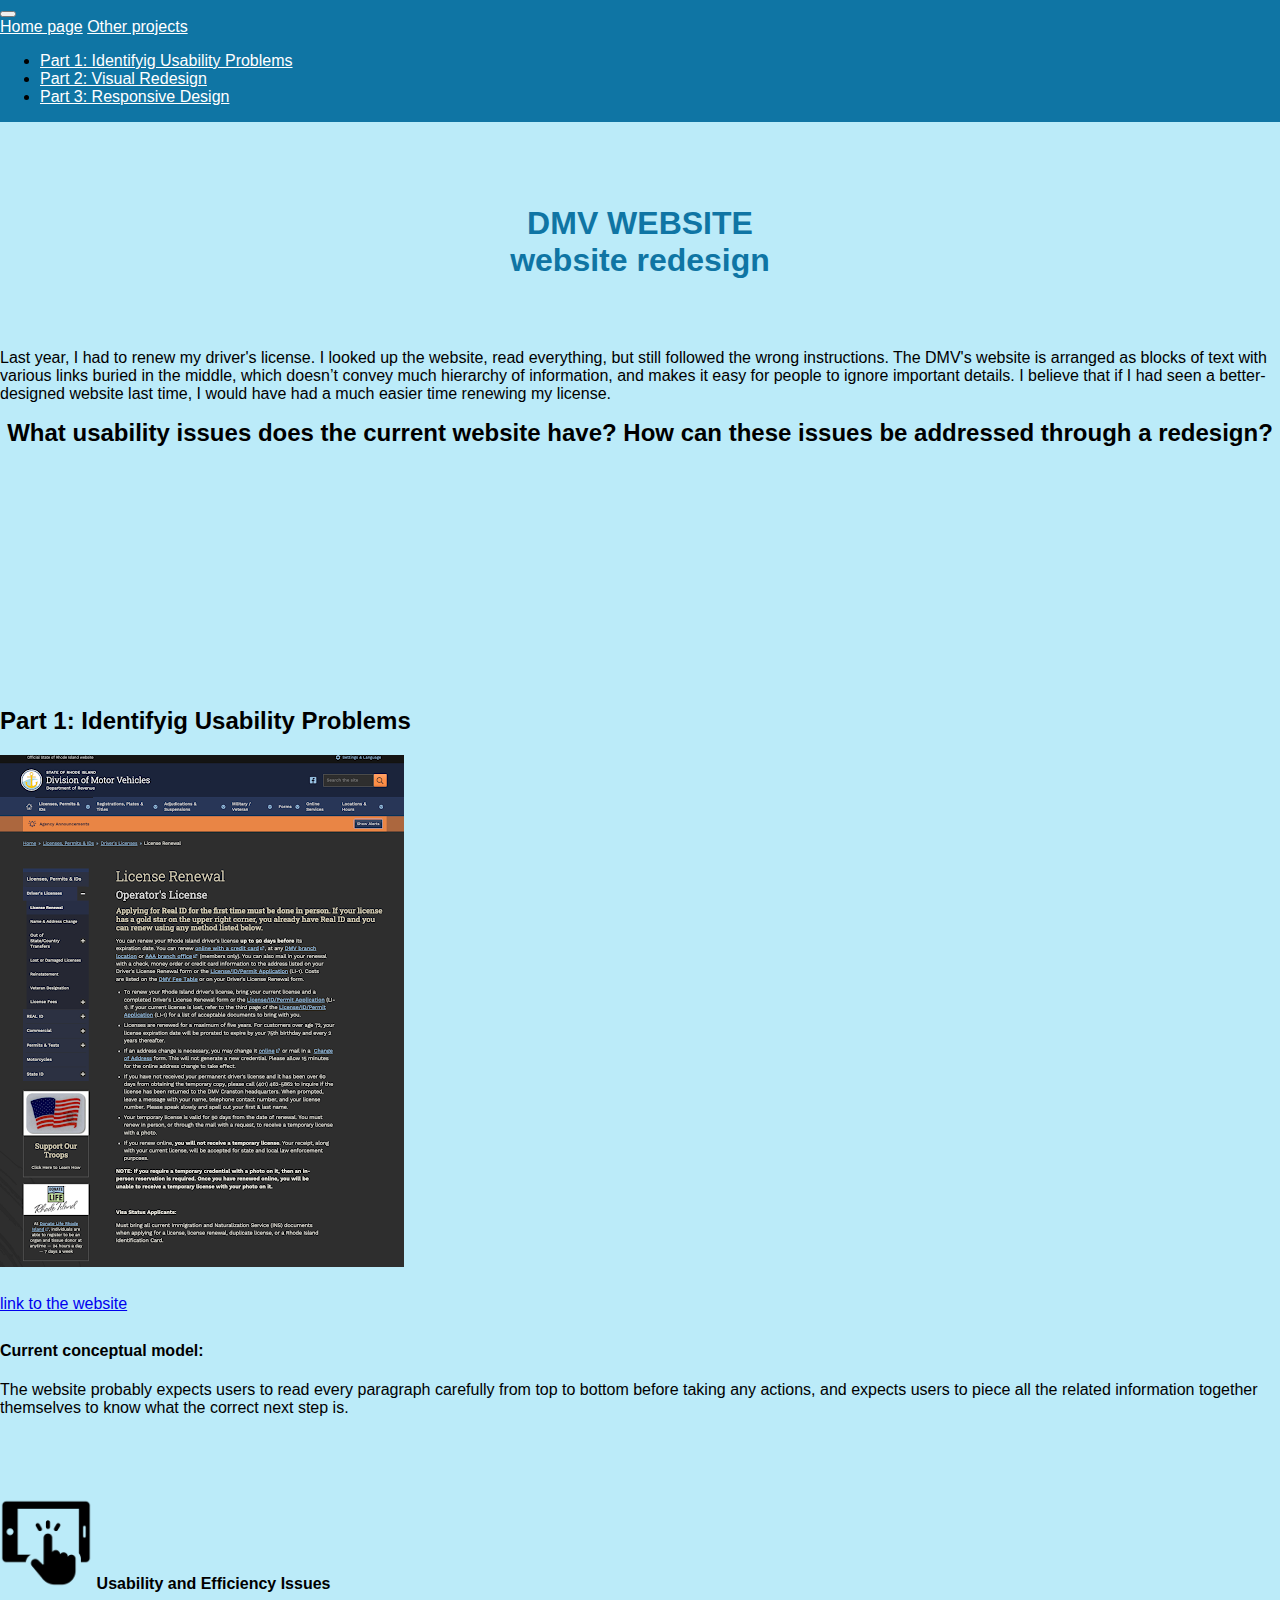
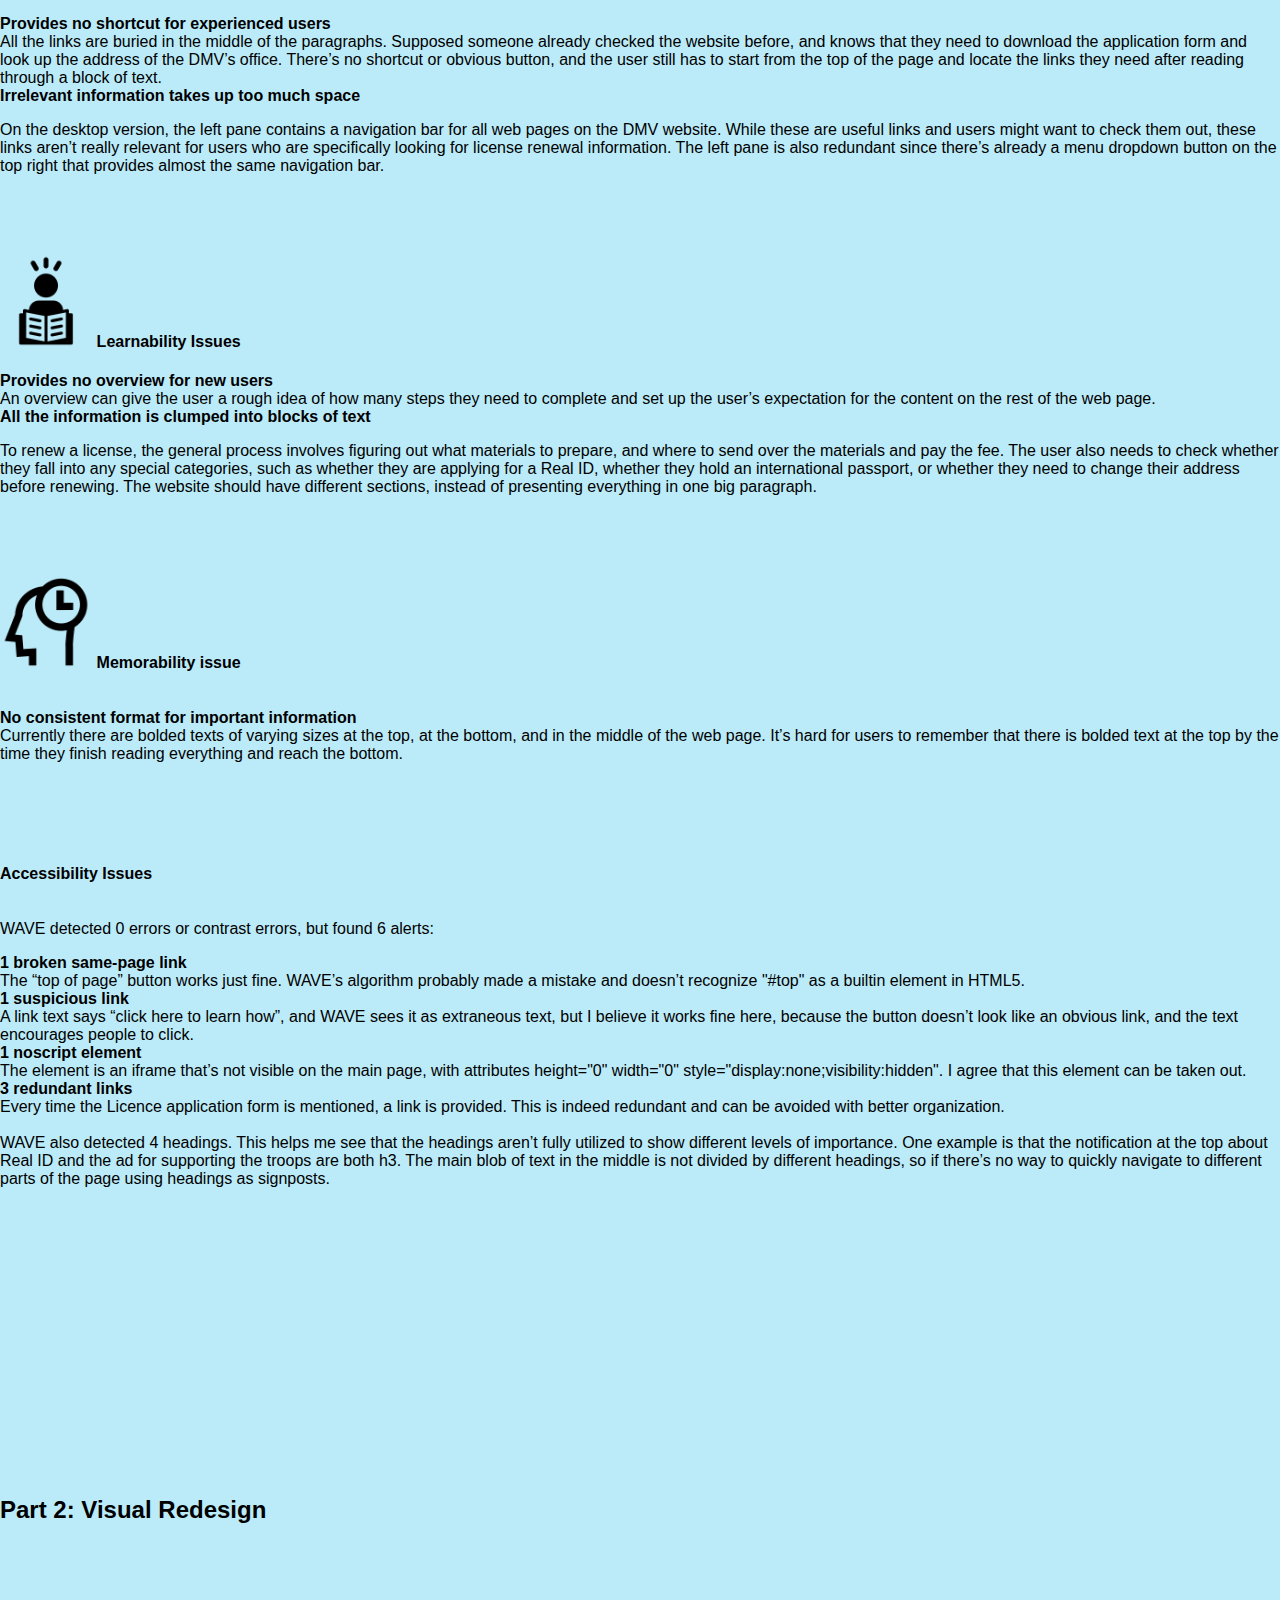
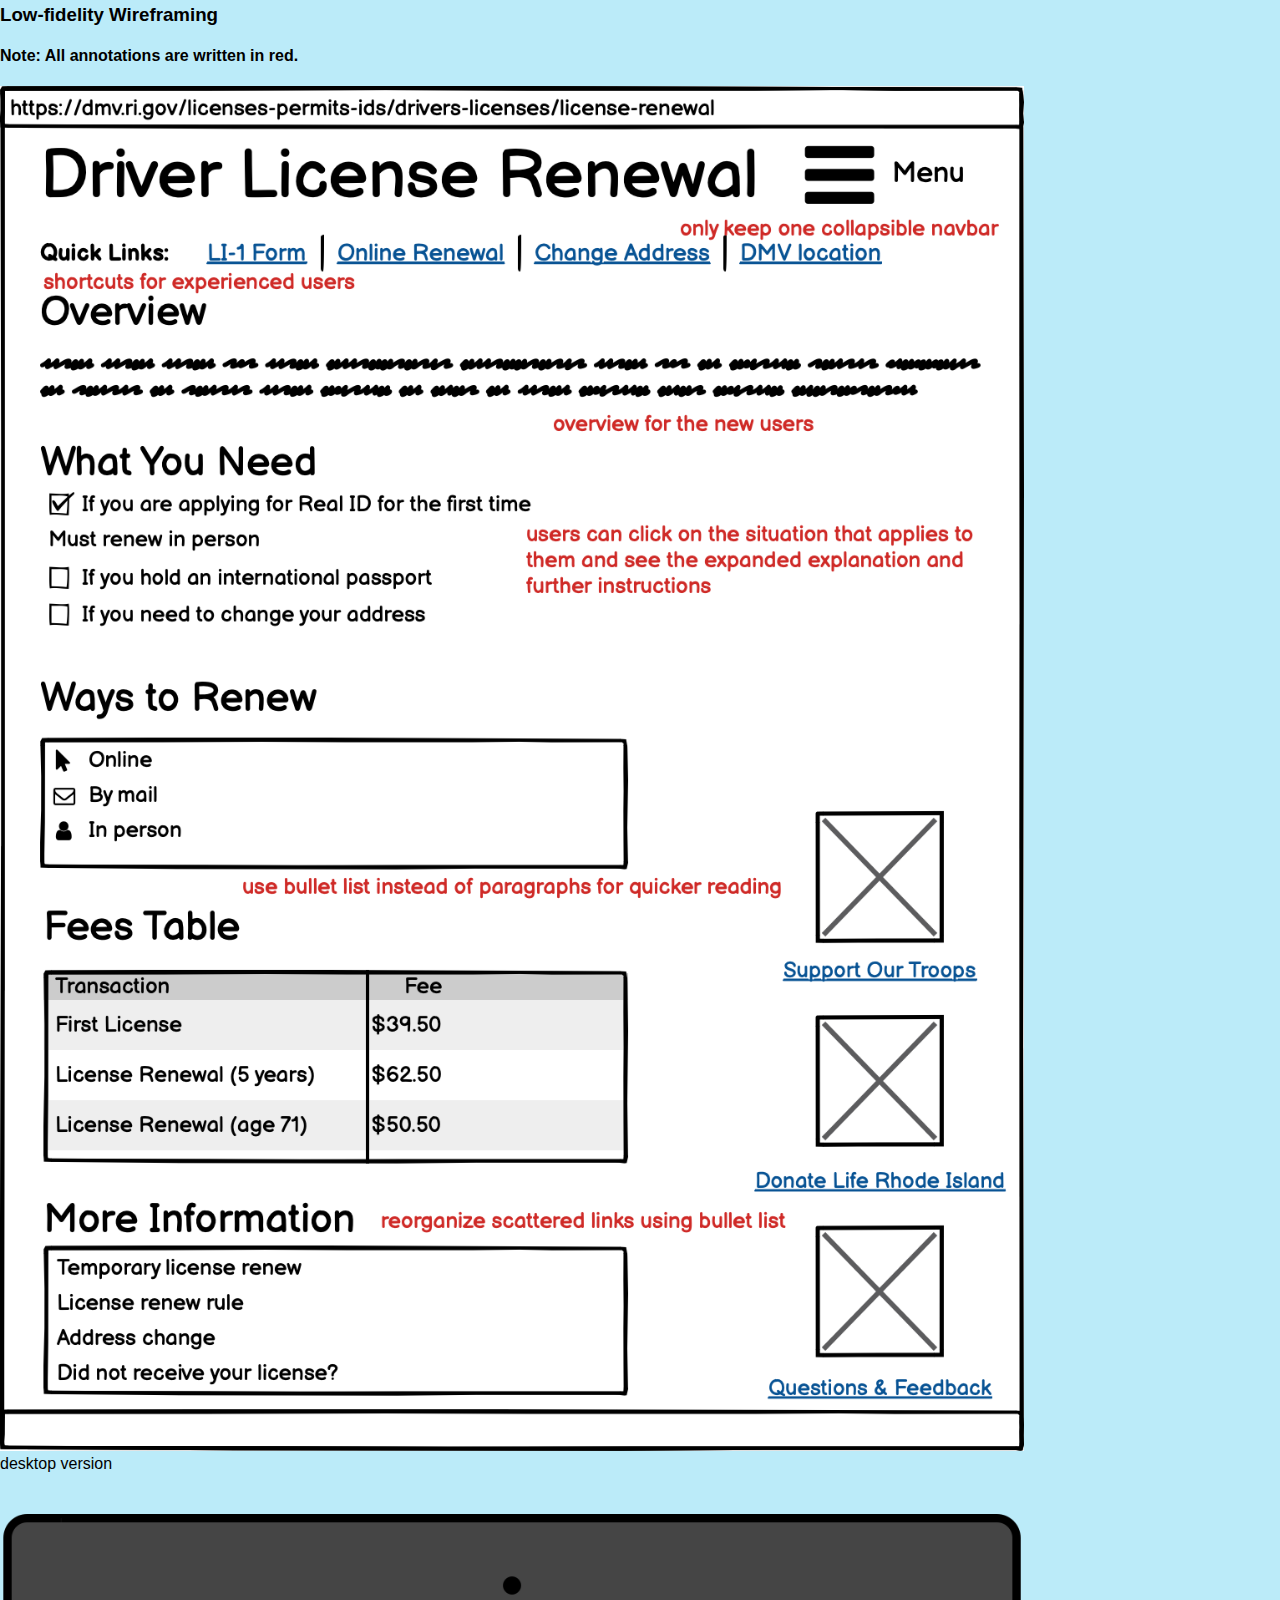
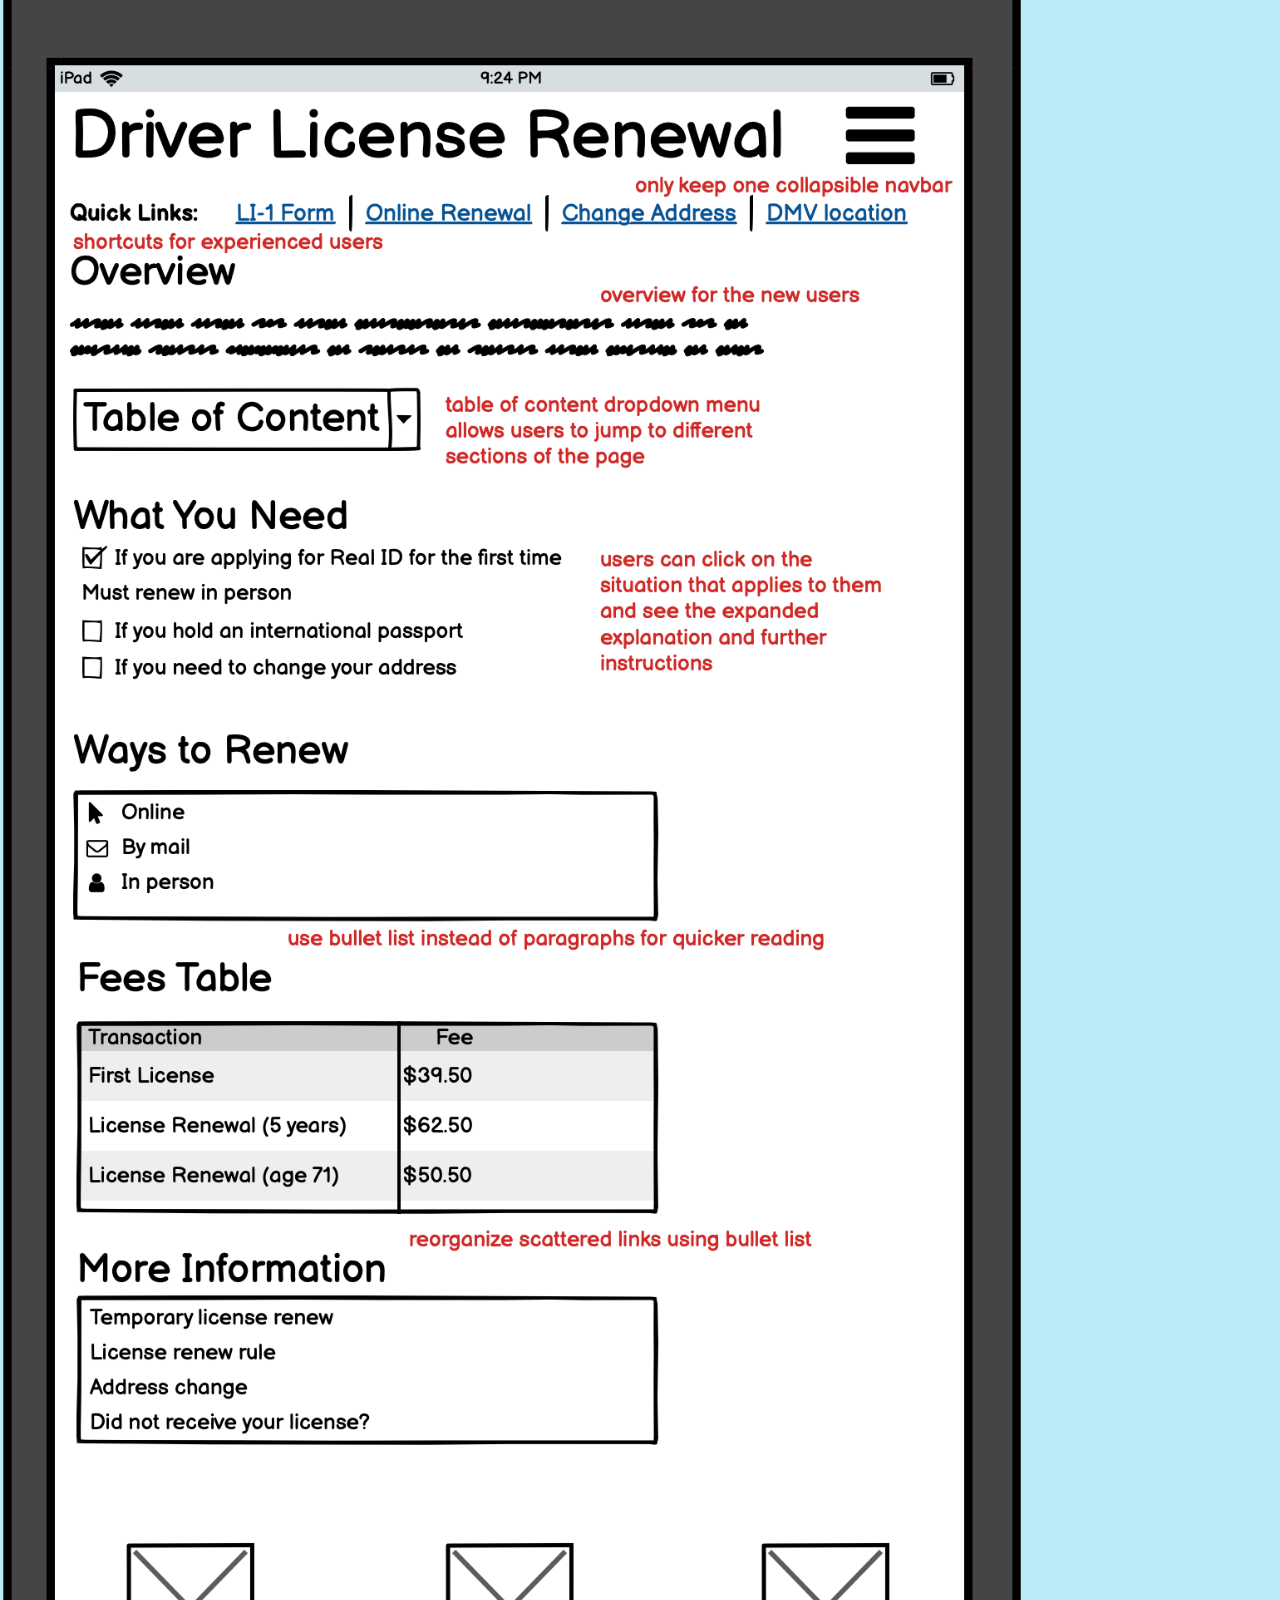
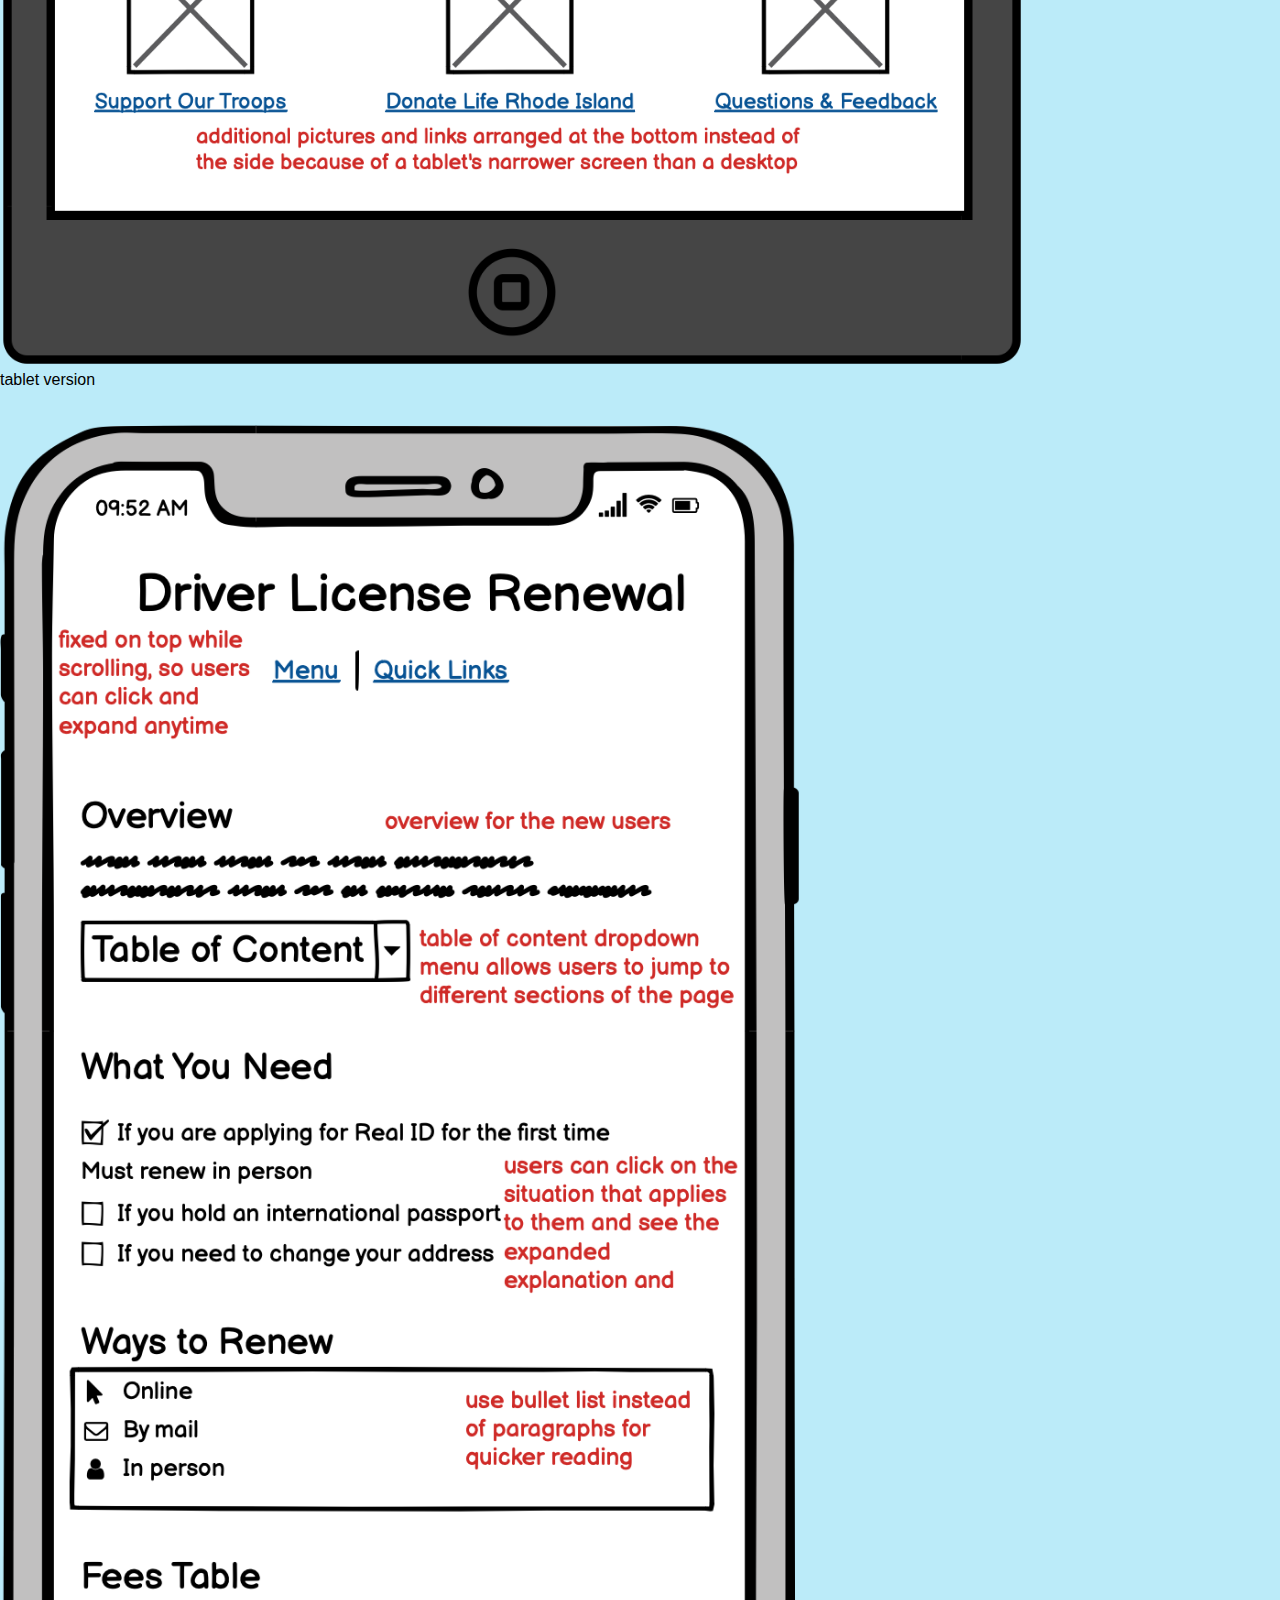
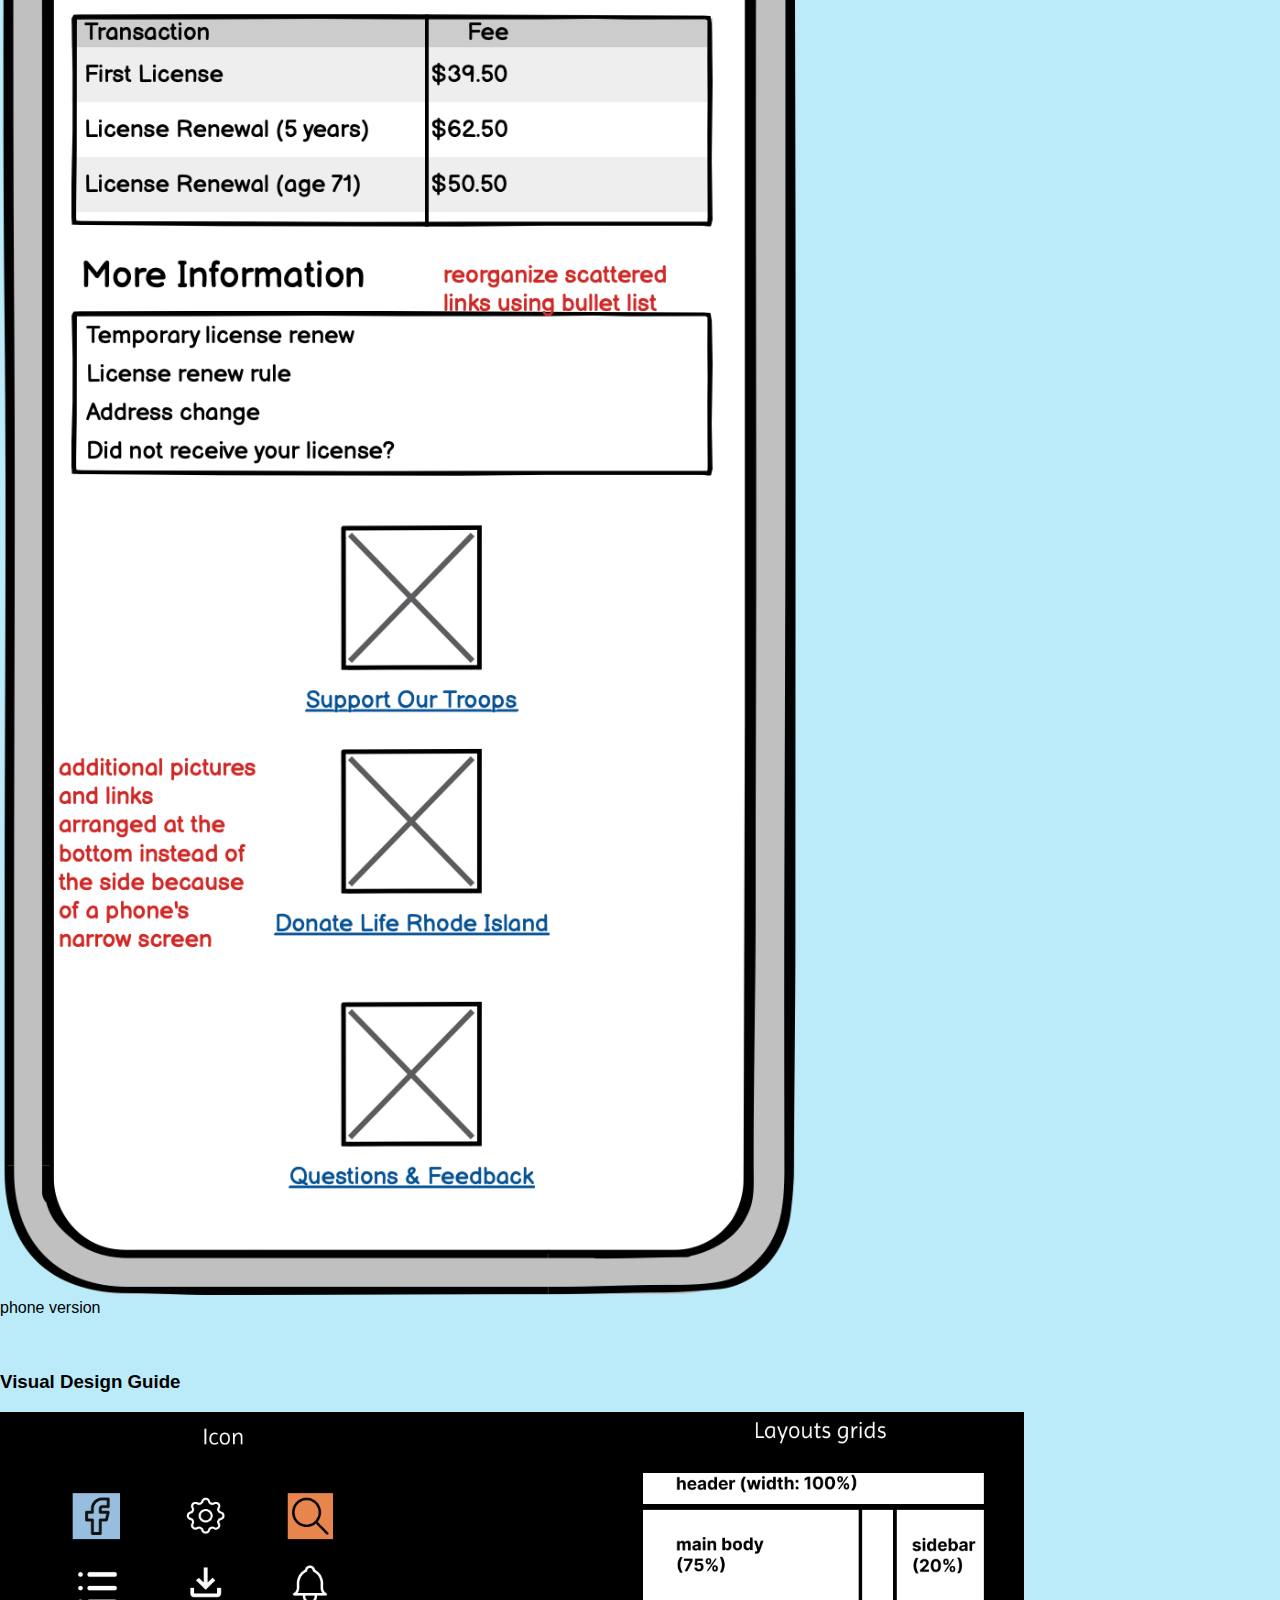
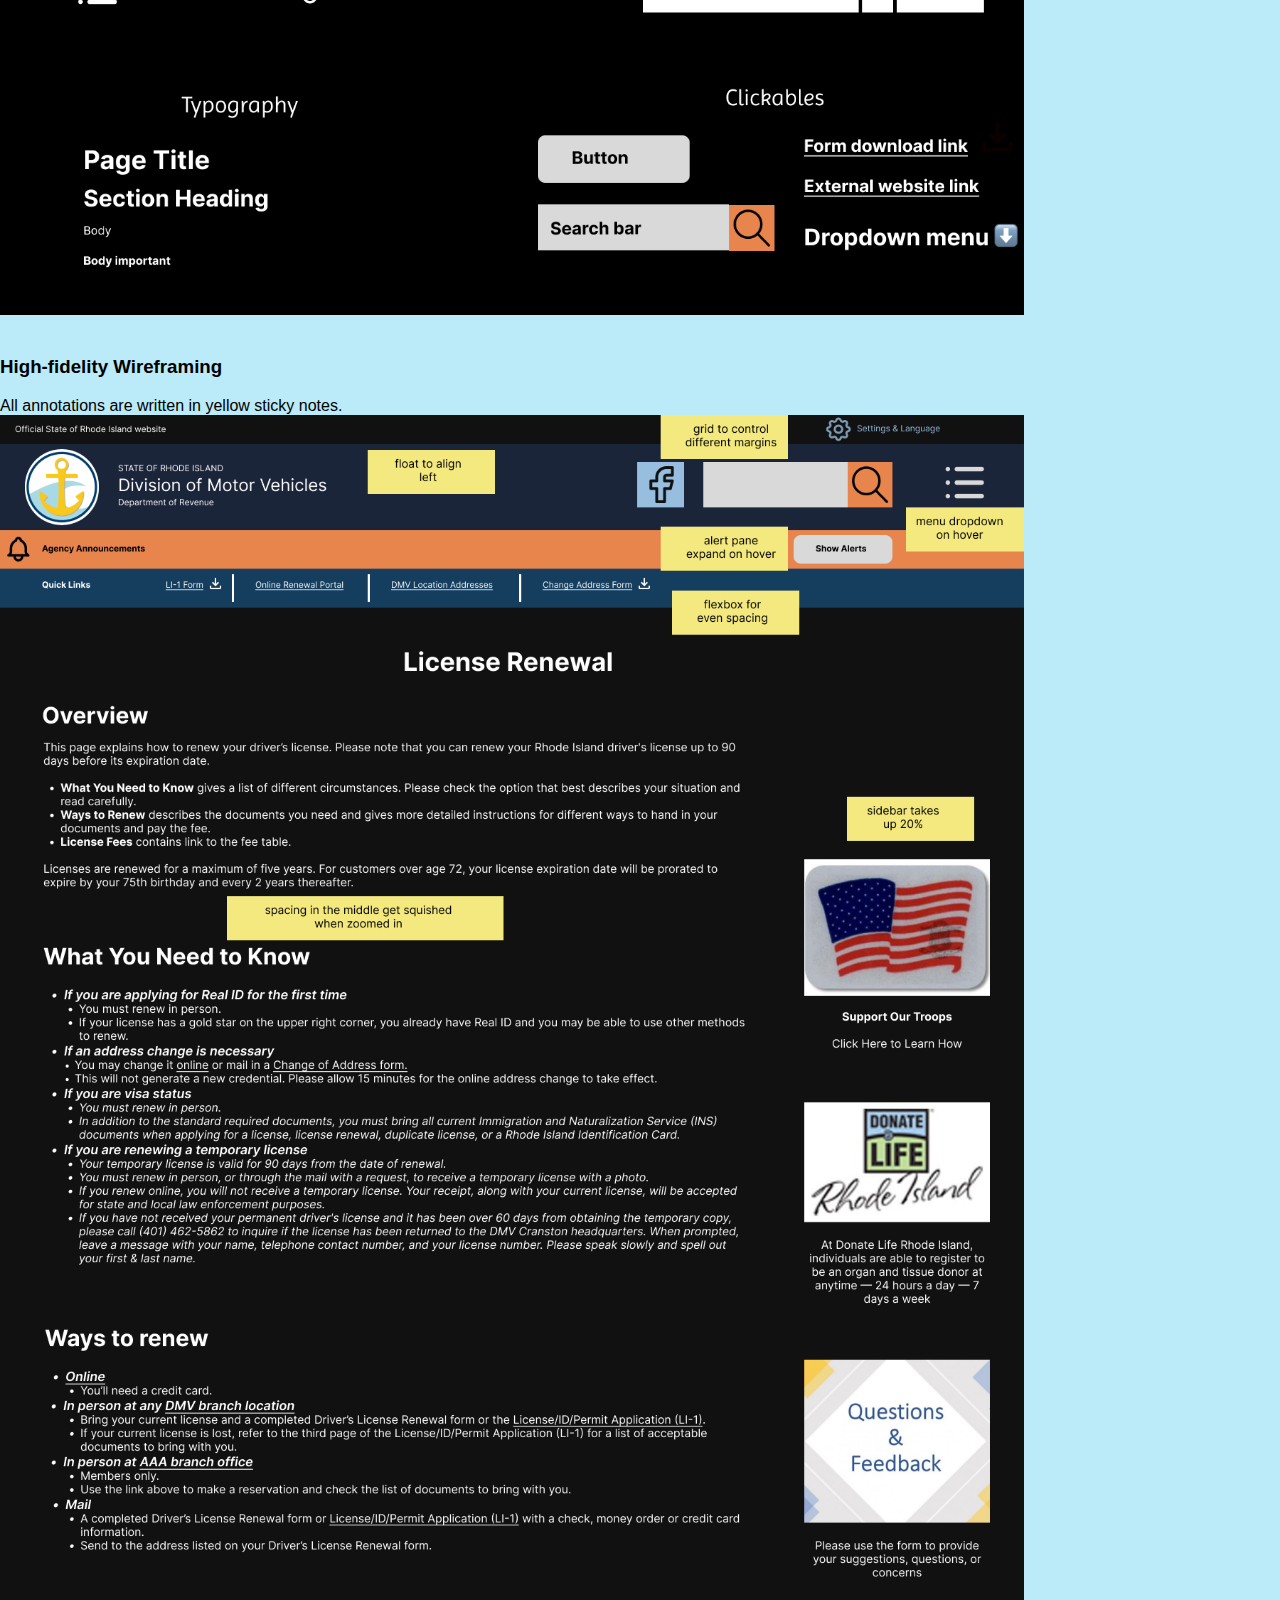
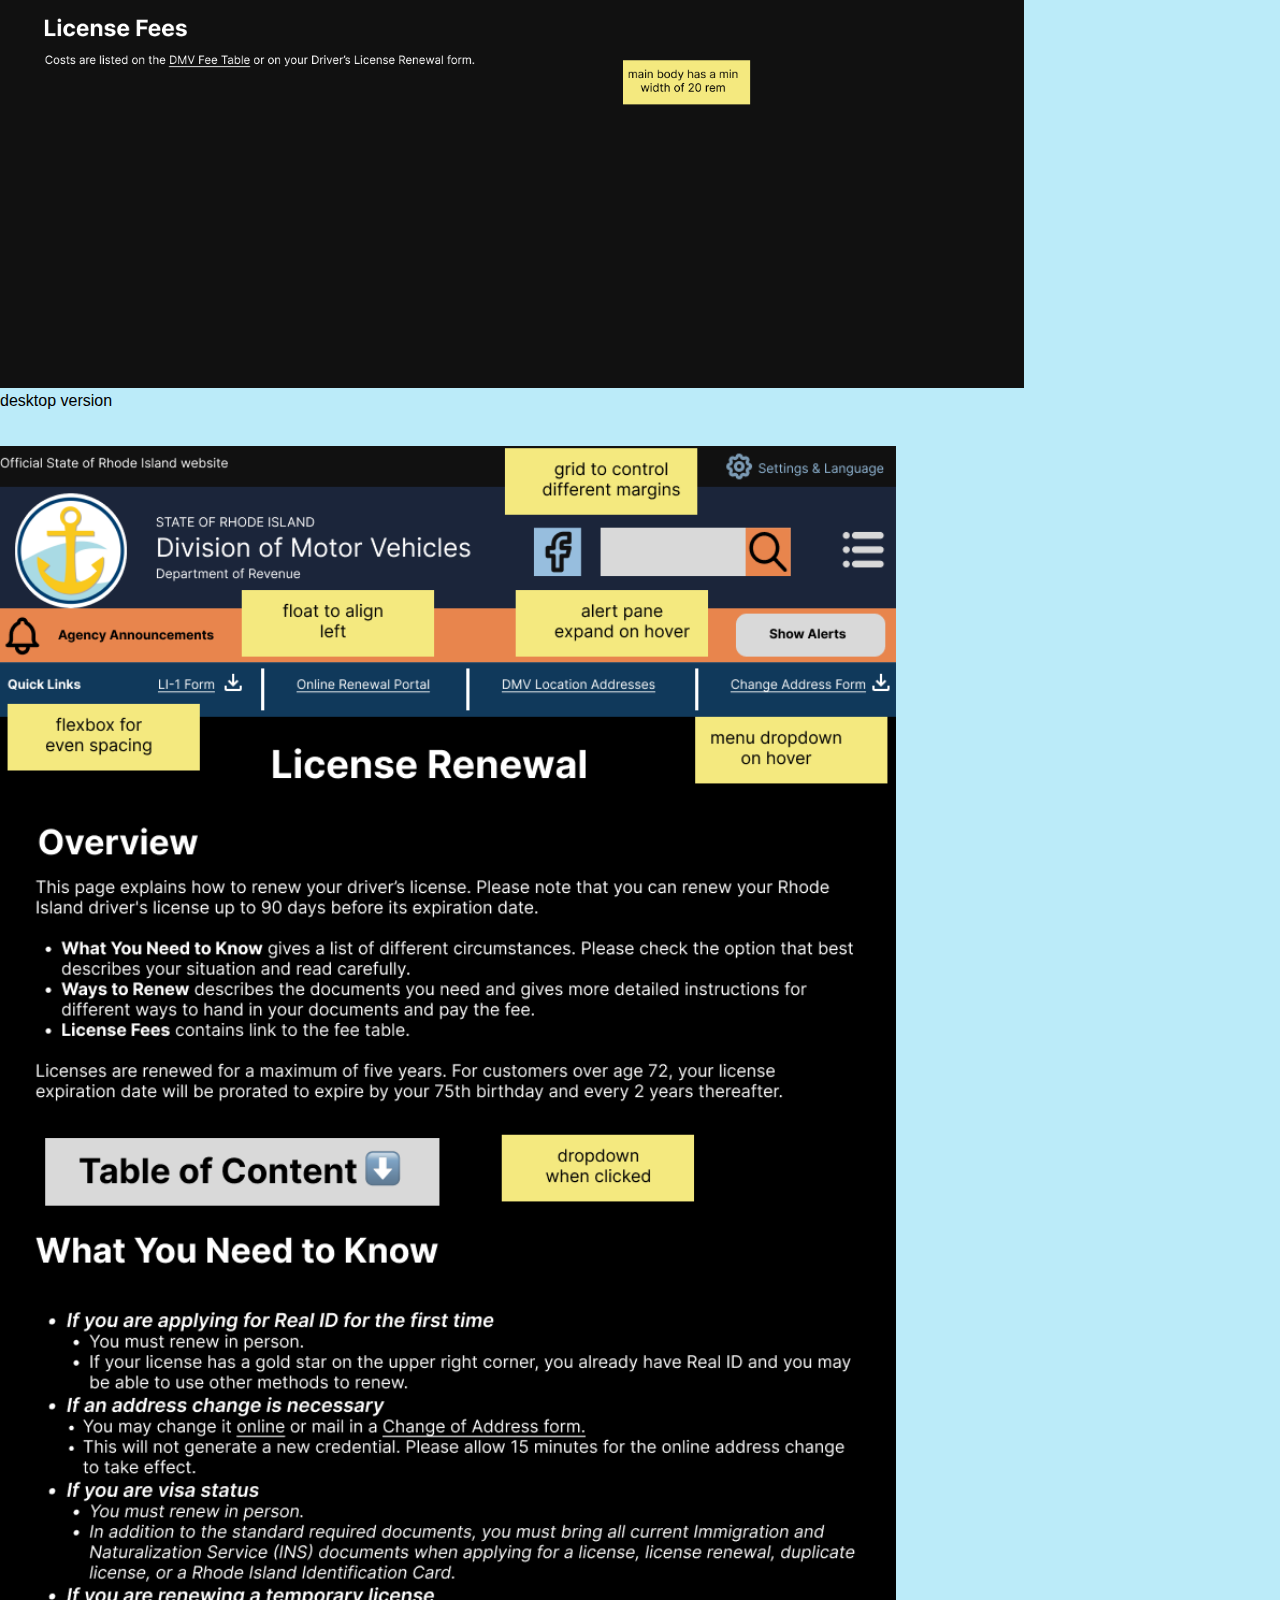
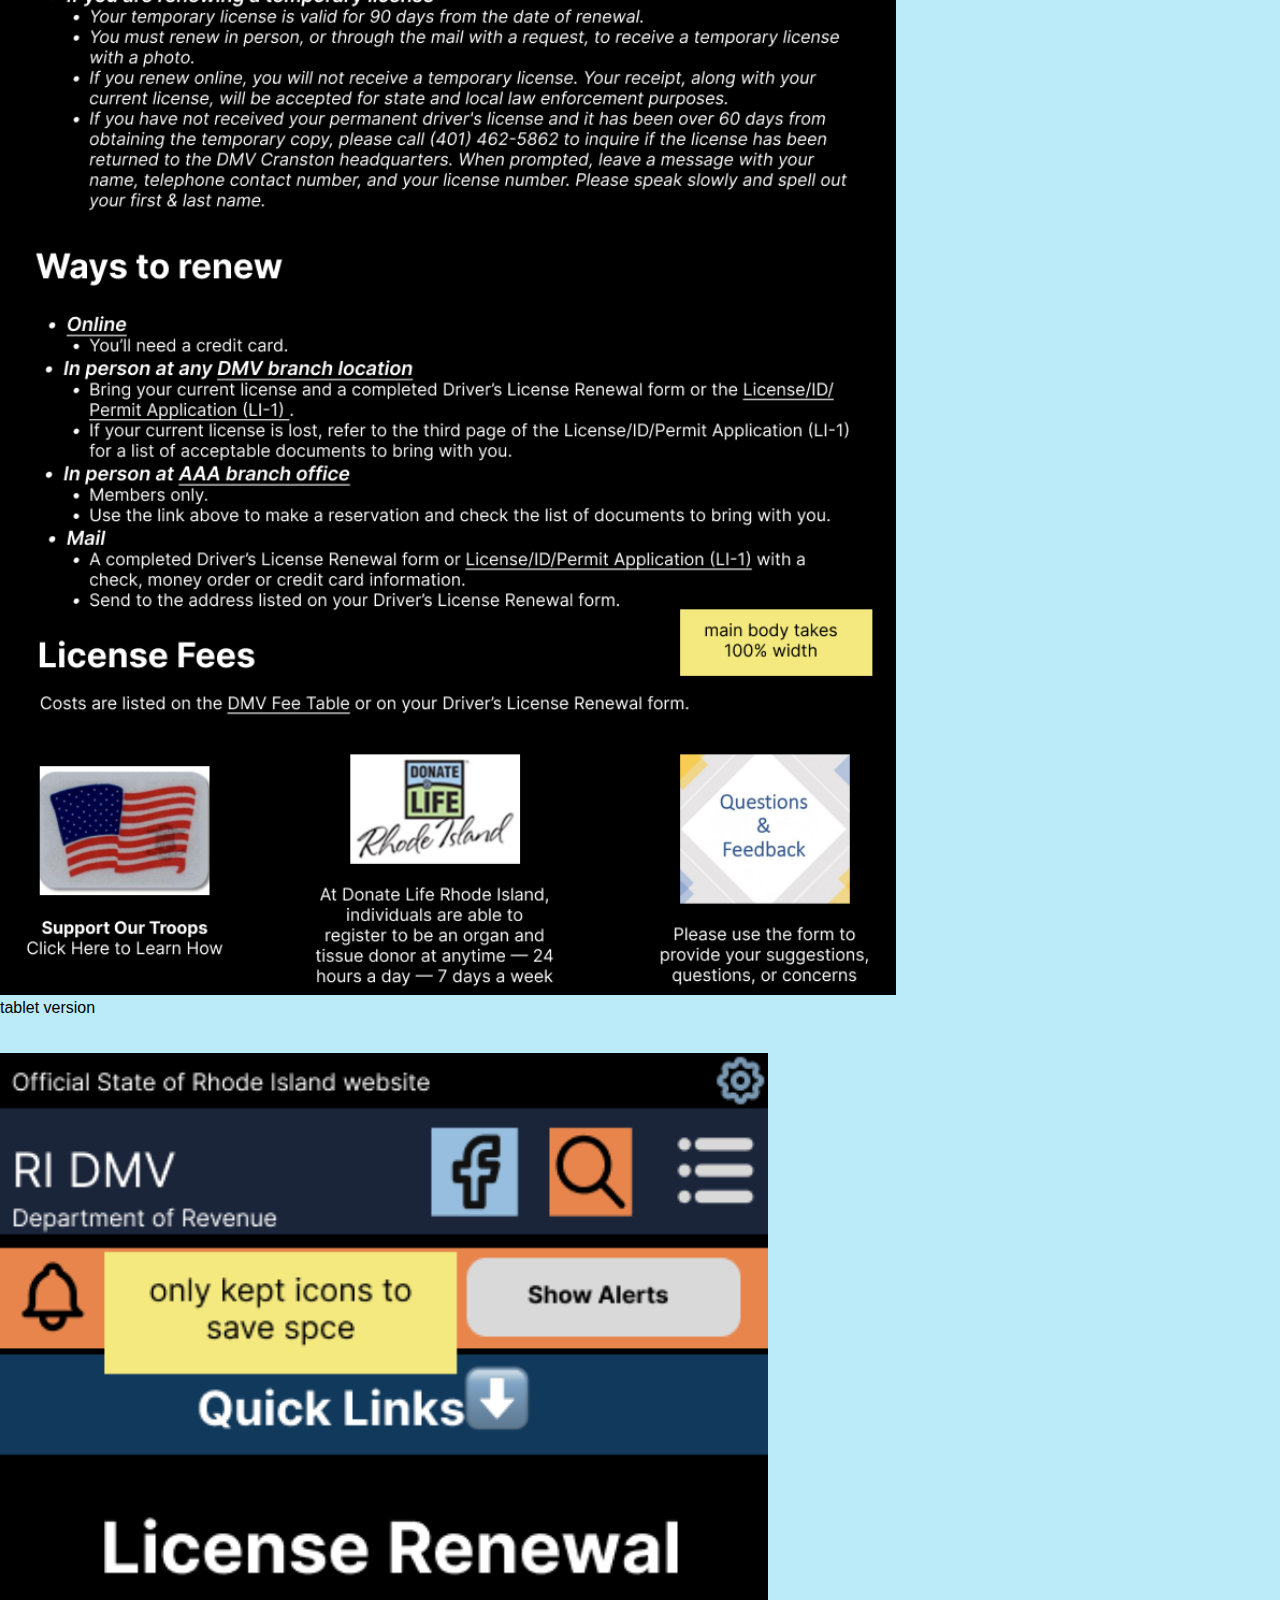
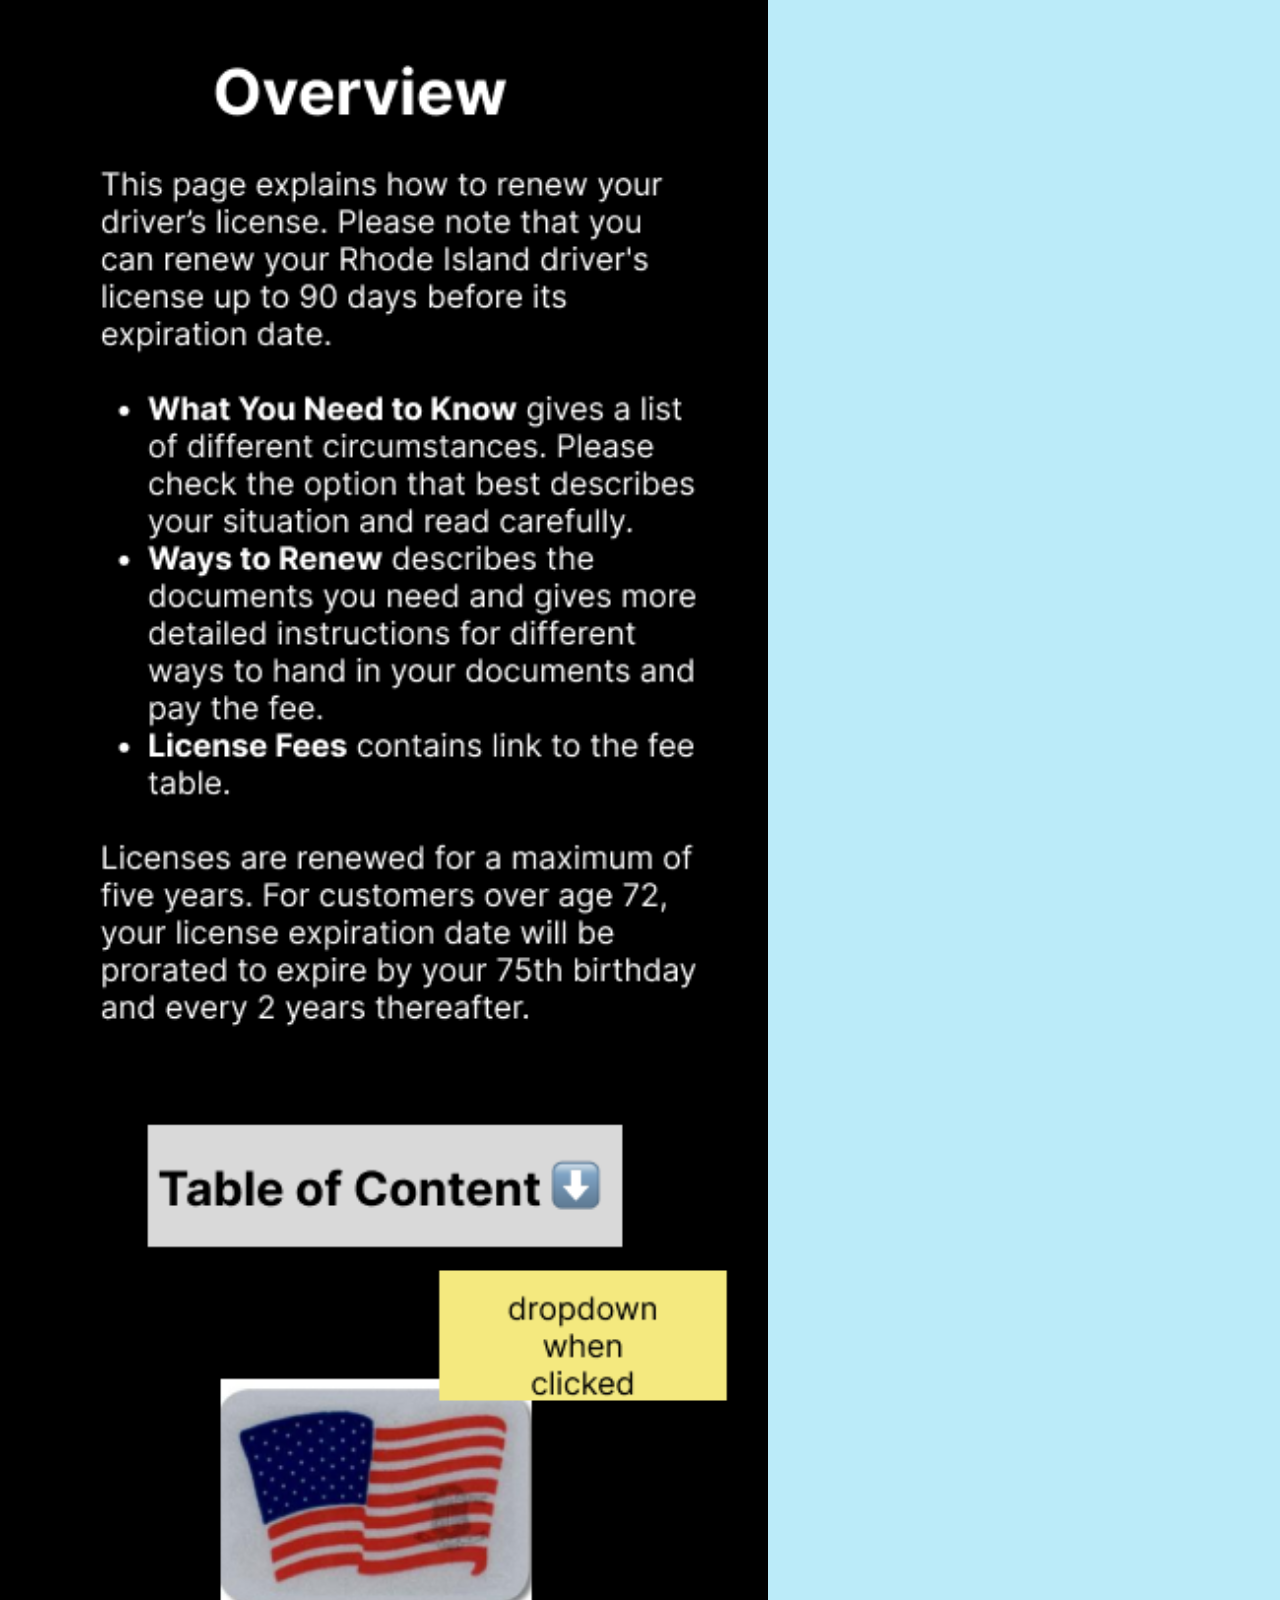
<file: dmv/index.html>
<!DOCTYPE html>
<html lang="en">
    <head>
        <meta charset="utf-8" />
        <meta name="viewport" content="width=device-width, initial-scale=1, shrink-to-fit=no" />
        <meta name="description" content="" />
        <meta name="author" content="" />
        <link rel="stylesheet" href="https://cdn.jsdelivr.net/npm/bootstrap@4.1.3/dist/css/bootstrap.min.css" integrity="sha384-MCw98/SFnGE8fJT3GXwEOngsV7Zt27NXFoaoApmYm81iuXoPkFOJwJ8ERdknLPMO" crossorigin="anonymous">
        <title>Responive Redesign</title>
        
        <link rel="stylesheet" type="text/css" href="../main.css">
    </head>
    <body id="page-top">
        <body id="page-top">
            <!-- Navigation-->
            <nav class="navbar navbar-expand-md">
                <button class="navbar-toggler navbar-dark" type="button" data-toggle="collapse" data-target="#main-navigation">
                    <span class="navbar-toggler-icon"></span>
                </button>
                <div class="collapse navbar-collapse" id="main-navigation">
                        <a class="navbar-brand" href="../index.html">Home page</a>
                        <a class="navbar-brand" href="../index.html#projects">Other projects</a>
                        <ul class="navbar-nav ms-auto">
                            <li class="nav-item"><a class="nav-link" href="#part1">Part 1: Identifyig Usability Problems</a></li>
                            <li class="nav-item"><a class="nav-link" href="#part2">Part 2: Visual Redesign</a></li>
                            <li class="nav-item"><a class="nav-link" href="#part3">Part 3: Responsive Design</a></li>
                        </ul>
                    </div>
            </nav>


        <!-- Header-->
        <header class="bg-white text-black">
            <div class="container px-4 text-center">
                <div class="description"> <h1><b> DMV WEBSITE </b> </br> website redesign </h1></div>
                <p class="lead">
                    Last year, I had to renew my driver's license. I looked up the website, read everything, but still followed the wrong instructions. 
                    The DMV's website is arranged as blocks of text with various links buried in the middle, which doesn’t convey much hierarchy of information, 
                    and makes it easy for people to ignore important details. I believe that if I had seen a better-designed website last time, 
                    I would have had a much easier time renewing my license. 
                </p>
                <div class="rq">
                    What usability issues does the current website have? How can these issues be addressed through a redesign?
                  </div>
            </div>
        </header>
        <!-- part1 section-->
        <section id="part1">
            <div class="container px-4">
                <div class="row gx-4 justify-content-center">
                    <div class="col-lg-12">
                        <h2>Part 1: Identifyig Usability Problems</h2>

                        <img src="./index-pics/screen.png" alt="screenshot of the RI DMV's website">

                        <p class="caption">
                            <a href="https://dmv.ri.gov/licenses-permits-ids/drivers-licenses/license-renewal">link to the website</a>
                            <br>
                        </p>

                        <h4>Current conceptual model: </h4>
                        <p class="bottom-space">
                            
                        The website probably expects users to read every paragraph carefully from top to bottom before taking any actions, and expects users to piece all the related information together themselves to know what the correct next step is. 
                        </p>

                        <div class="icon-and-title">
                            <img class="icon" src="./index-pics/usability.png">
                            <div class="title-content">
                              <h4>Usability and Efficiency Issues</h4>
                            </div>
                          </div>
                           
                            <ui>
                                <li><strong>Provides no shortcut for experienced users</strong>
                                <br>
                                All the links are buried in the middle of the paragraphs. Supposed someone already checked the website before, and knows that they need to download the application form and look up the address of the DMV’s office. There’s no shortcut or obvious button, and the user still has to start from the top of the page and locate the links they need after reading through a block of text.
                                
                                <li><strong>Irrelevant information takes up too much space</strong><br>
                                    <p class="bottom-space">On the desktop version, the left pane contains a navigation bar for all web pages on the DMV website. While these are useful links and users might want to check them out, these links aren’t really relevant for users who are specifically looking for license renewal information. The left pane is also redundant since there’s already a menu dropdown button on the top right that provides almost the same navigation bar.</p>
                                </li>
                            </li>
                            </ui>
                        

                        <div class="icon-and-title">
                            <img class="icon" src="./index-pics/learn.png">
                            <div class="title-content">
                              <h4>Learnability Issues</h4>
                            </div>
                          </div>
                          <ui>
                            <li><strong>Provides no overview for new users</strong><br>
                                An overview can give the user a rough idea of how many steps they need to complete and set up the user’s expectation for the content on the rest of the web page.</li>
                            <li><strong>All the information is clumped into blocks of text</strong><br>
                                <p class="bottom-space">To renew a license, the general process involves figuring out what materials to prepare, and where to send over the materials and pay the fee. The user also needs to check whether they fall into any special categories, such as whether they are applying for a Real ID, whether they hold an international passport, or whether they need to change their address before renewing. The website should have different sections, instead of presenting everything in one big paragraph.
                                </p>
                            </li>
                          </ui>
                        
                          <div class="icon-and-title">
                            <img class="icon" src="./index-pics/mem.png">
                            <div class="title-content">
                              <h4>Memorability issue</h4>
                            </div>
                          </div>
                          <p class="bottom-space">
                            <strong>No consistent format for important information</strong><br>
                        Currently there are bolded texts of varying sizes at the top, at the bottom, and in the middle of the web page. It’s hard for users to remember that there is bolded text at the top by the time they finish reading everything and reach the bottom.

                            </p>
                    

                    <div class="title-content">
                   <h4>Accessibility Issues</h4>
                    </div>
                   <p>WAVE detected 0 errors or contrast errors, but found 6 alerts:</p>
                    <ui>
                        <li><strong>1 broken same-page link</strong><br>
                            The “top of page” button works just fine. WAVE’s algorithm probably made a mistake and doesn’t recognize "#top" as a builtin element in HTML5.
                            </li>
                            <li><strong>1 suspicious link</strong><br>A link text says “click here to learn how”, and WAVE sees it as extraneous text, but I believe it works fine here, because the button doesn’t look like an obvious link, and the text encourages people to click.
                            </li>
                            <li><strong>1 noscript element</strong><br>The element is an iframe that’s not visible on the main page, with attributes height="0" width="0" style="display:none;visibility:hidden". I agree that this element can be taken out.
                            </li>
                            <li><strong>3 redundant links</strong><br>Every time the Licence application form is mentioned, a link is provided. This is indeed redundant and can be avoided with better organization.
                            </li>
                    </ui>
                    <br>
                    
                    WAVE also detected 4 headings. This helps me see that the headings aren’t fully utilized to show different levels of importance. One example is that the notification at the top about Real ID and the ad for supporting the troops are both h3. The main blob of text in the middle is not divided by different headings, so if there’s no way to quickly navigate to different parts of the page using headings as signposts. 
                </div>
            </div>
        </div>
            </div>
        
        </section>

        <!-- part2 section-->
        <section class="bg-light" id="part2">
            <div class="container px-4">
                <div class="row gx-4 justify-content-center">
                    <div class="col-lg-12">
                        <h2 class="bottom-space">Part 2: Visual Redesign</h2>
                        <h3> Low-fidelity Wireframing </h3>
                        <h4> Note: All annotations are written in red.</h4>
                        <img src="lofi/desktop.png" width=80%>
                        <figcaption>desktop version</figcaption>
                        <br>
                        <br>
                        <img src="lofi/tablet.png" width=80%>
                        <figcaption>tablet version</figcaption>
                        <br>
                        <br>
                        <img src="lofi/phone.png" width=80%>
                        <figcaption>phone version</figcaption>
                        <br>
                        <br>
                        <h3> Visual Design Guide</h3>
                        <img src="hifi/Frame 2.png" width=80%>
                        <br>
                        <br>
                        <h3> High-fidelity Wireframing</h3>
                        All annotations are written in yellow sticky notes.
                        <img src="hifi/Desktop scroll.png" width=80%>
                        <figcaption>desktop version</figcaption>
                        <br>
                        <br>
                        <img src="hifi/Frame 1.png" width=70%>
                        <figcaption>tablet version</figcaption>
                        <br>
                        <br>
                        <img src="hifi/iPhone 14 - 1.png" width=60%>
                        <figcaption>phone version</figcaption>
                        <br>
                        <br>
                        

                    </div>
                </div>
            </div>
        </section>

        <!-- part3 section-->
        <section  id="part3">
            <div class="container px-4">
                <div class="row gx-4 justify-content-center">
                    <div class="col-lg-12">
                        <h2>Part 3: Responsive Design</h2>
                        <h3> <a href="redesign.html">Link to my redesigned website</a> </h3>
                    </div>
                </div>
            </div>
        </section>

        
        <!-- Footer-->
        <footer class="py-5 bg-dark">
            <div class="container px-4"><p class="m-0 text-center text-white">DMV Website Redesign</p></div>
        </footer>
        <script src="https://code.jquery.com/jquery-3.5.1.slim.min.js" integrity="sha384-DfXdz2htPH0lsSSs5nCTpuj/zy4C+OGpamoFVy38MVBnE+IbbVYUew+OrCXaRkfj" crossorigin="anonymous"></script>
        <script src="https://cdn.jsdelivr.net/npm/bootstrap@4.5.3/dist/js/bootstrap.bundle.min.js" integrity="sha384-ho+j7jyWK8fNQe+A12Hb8AhRq26LrZ/JpcUGGOn+Y7RsweNrtN/tE3MoK7ZeZDyx" crossorigin="anonymous"></script>
    </body>
</html>

<!-- sources: 
- one page scrolling and nav bar template: 
https://github.com/StartBootstrap/startbootstrap-scrolling-nav 
- all icons are downloaded from:
https://thenounproject.com/
-->
</file>
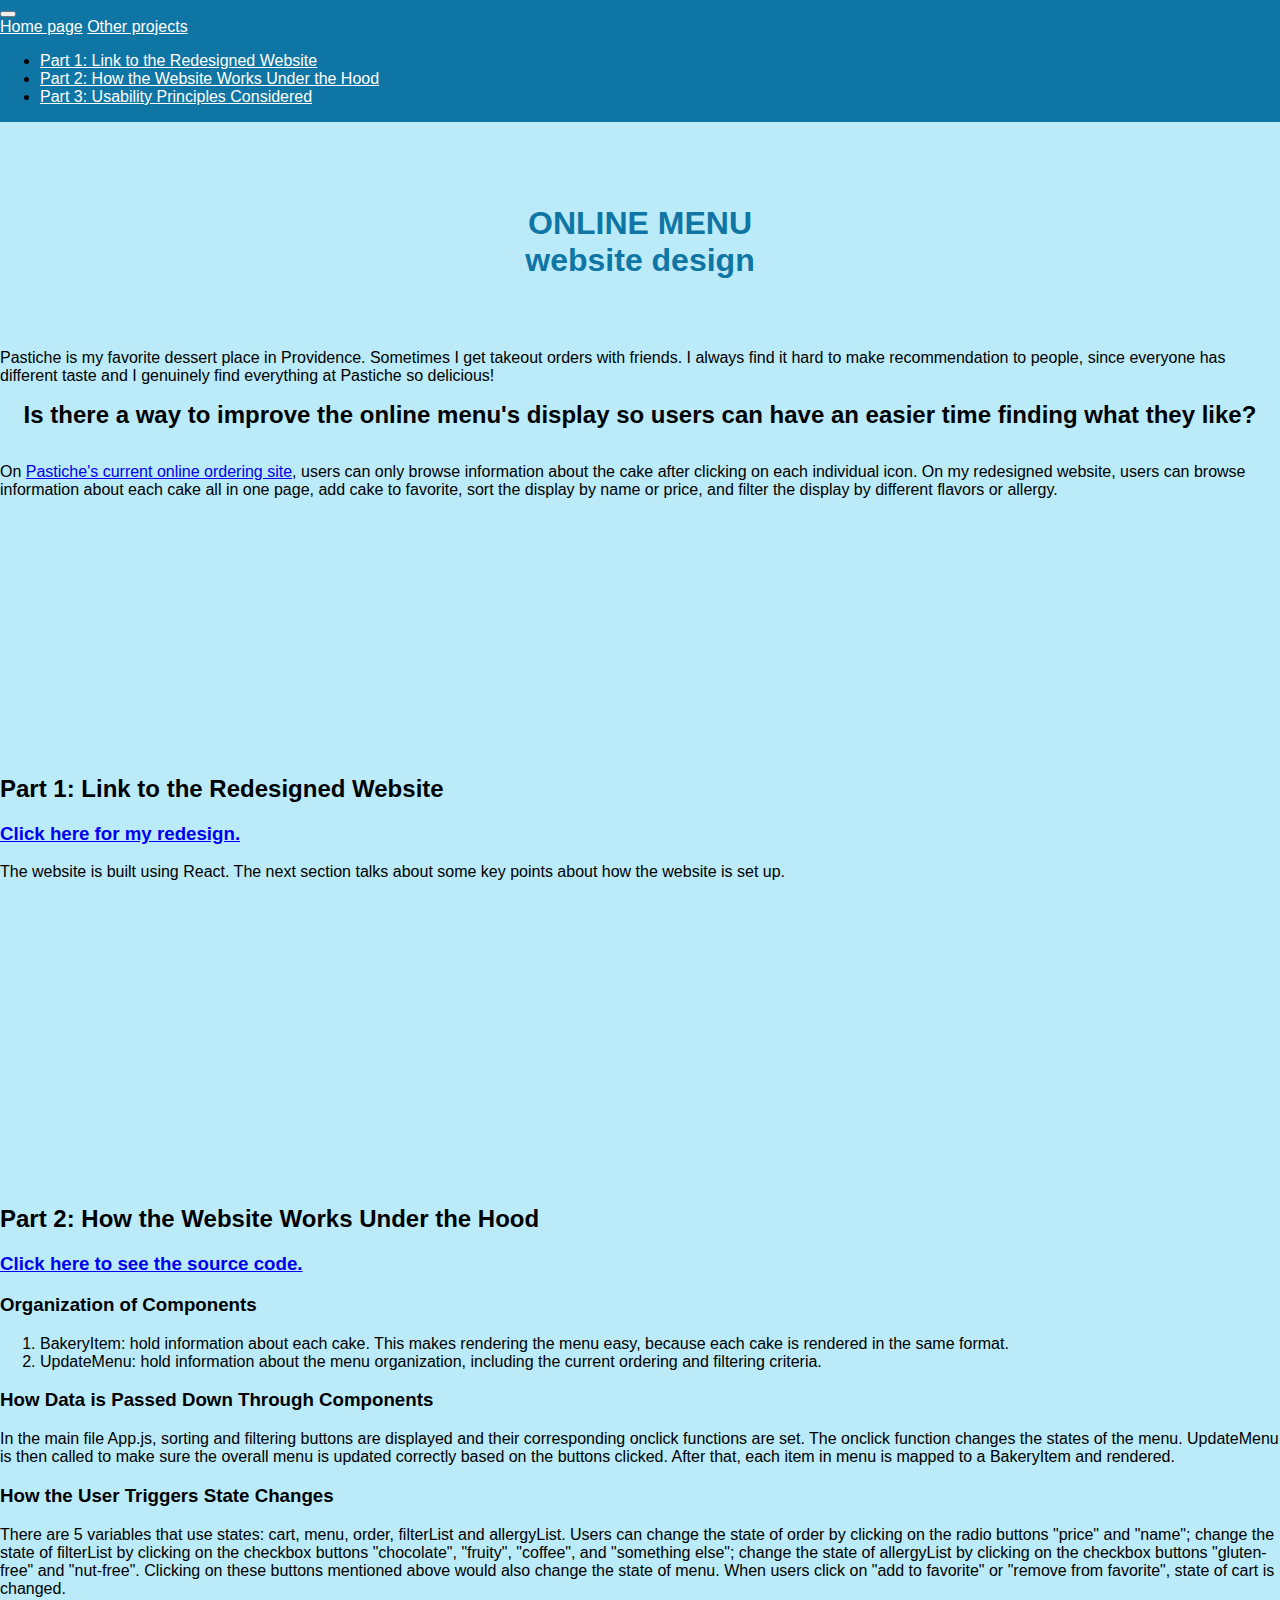
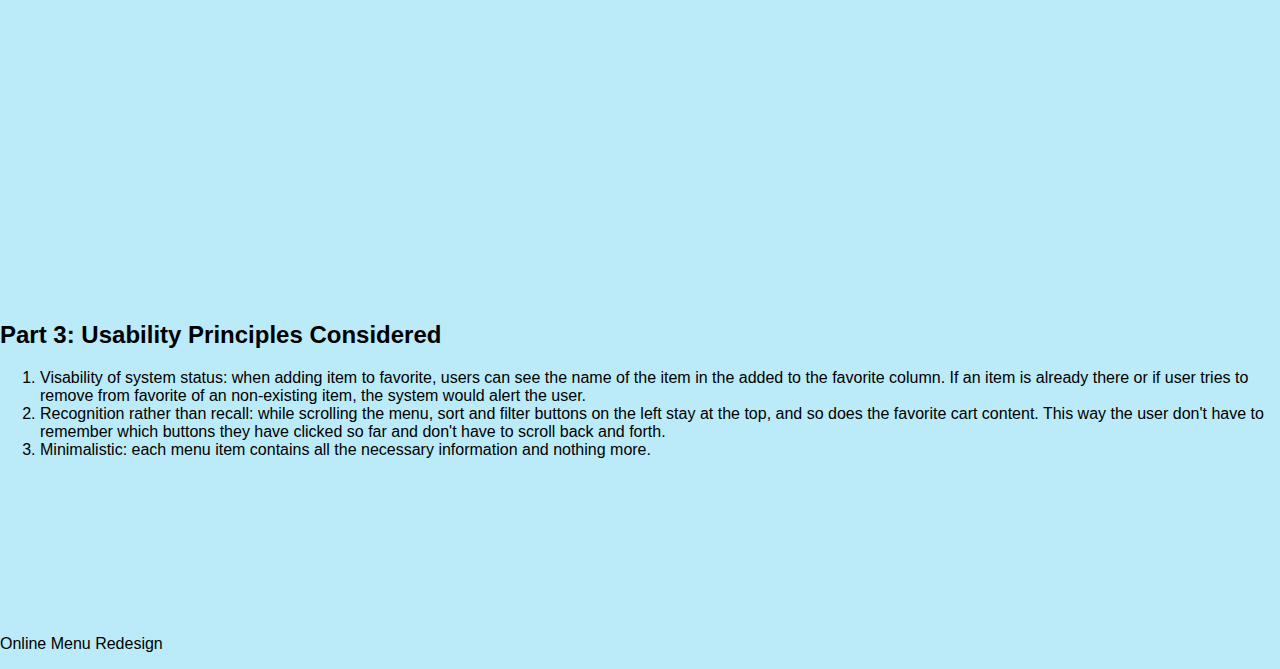
<file: menu/index.html>
<!DOCTYPE html>
<html lang="en">
<head>
  <title>Online Menu Redesign</title>
    <meta charset="UTF-8">
    <meta http-equiv="X-UA-Compatible" content="IE=edge">
    <meta name="viewport" content="width=device-width, initial-scale=1.0">
    <link rel="stylesheet" href="https://cdn.jsdelivr.net/npm/bootstrap@4.1.3/dist/css/bootstrap.min.css" integrity="sha384-MCw98/SFnGE8fJT3GXwEOngsV7Zt27NXFoaoApmYm81iuXoPkFOJwJ8ERdknLPMO" crossorigin="anonymous">
    <link rel="stylesheet" type="text/css" href="../main.css">

</head>

<body id="page-top">
  <!-- Navigation-->
  <nav class="navbar navbar-expand-md">
    <button class="navbar-toggler navbar-dark" type="button" data-toggle="collapse" data-target="#main-navigation">
      <span class="navbar-toggler-icon"></span>
  </button>
      <div class="collapse navbar-collapse" id="main-navigation">
        <a class="navbar-brand" href="../index.html">Home page</a>
        <a class="navbar-brand" href="../index.html#projects">Other projects</a>
          <ul class="navbar-nav ms-auto">
              <li class="nav-item"><a class="nav-link" href="#part1">Part 1: Link to the Redesigned Website</a></li>
              <li class="nav-item"><a class="nav-link" href="#part2">Part 2: How the Website Works Under the Hood</a></li>
              <li class="nav-item"><a class="nav-link" href="#part3">Part 3: Usability Principles Considered</a></li>
          </ul>
      </div>
  </nav>

  <!-- Header-->
  <header class="bg-white text-black">
      <div class="container px-4">
          <div class="description"> <h1> <b>ONLINE MENU</b> </br> website design</h1></div>
          <p class="lead"> Pastiche is my favorite dessert place in Providence. 
            Sometimes I get takeout orders with friends. I always find it hard to make recommendation to people,
            since everyone has different taste and I genuinely find everything at Pastiche so delicious! 
            </br>
          </p>
            <div class="rq">
            Is there a way to improve the online menu's display so users can have an easier time finding what they like?
            </div>
            <p class="lead">
          </br>
            On <a href="https://www.toasttab.com/pastiche-fine-desserts/v3/"> Pastiche's current online ordering site</a>,
            users can only browse information about the cake after clicking on each individual icon.
            On my redesigned website, users can browse information about each cake all in one page, add cake to favorite, sort the display by name or price, and filter the display by different flavors or allergy.
          </p>
      </div>
  </header>

  <!-- part1 section-->
  <section id="part1">
    <div class="container px-4">
        <div class="row gx-4 justify-content-center">
            <div class="col-lg-12">
                <h2>Part 1: Link to the Redesigned Website</h2>
                <a href="https://tiredcat857.github.io/dev/"> <h3>Click here for my redesign.</h3></a>
                <p>The website is built using React. The next section talks about some key points about how the website is set up. </p>
            </div>
        </div>
    </div>
</section>

  <!-- part2 section-->
  <section class="bg-light" id="part2">
      <div class="container px-4">
          <div class="row gx-4 justify-content-center">
              <div class="col-lg-12">
                  <h2>Part 2: How the Website Works Under the Hood</h2>
                  <a href="https://github.com/tiredcat857/dev"> <h3>Click here to see the source code.</h3></a>
                  <h3>Organization of Components</h3>
                  <ol>
                    <li>BakeryItem: hold information about each cake. This makes rendering the menu easy, because each cake is rendered in the same format.</li>
                    <li>UpdateMenu: hold information about the menu organization, including the current ordering and filtering criteria.</li>
                  </ol>

                  <h3>How Data is Passed Down Through Components</h3>
                  <p>In the main file App.js, sorting and filtering buttons are displayed and their corresponding onclick functions are set. The onclick function changes the states of the menu. UpdateMenu is then called to make sure the overall menu is updated correctly based on the buttons clicked. After that, each item in menu is mapped to a BakeryItem and rendered.
                  </p>

                  <h3>How the User Triggers State Changes</h3>
                  <p>There are 5 variables that use states: cart, menu, order, filterList and allergyList. Users can change the state of order by clicking on the radio buttons "price" and "name"; change the state of filterList by clicking on the checkbox buttons "chocolate", "fruity", "coffee", and "something else"; change the state of allergyList by clicking on the checkbox buttons "gluten-free" and "nut-free". Clicking on these buttons mentioned above would also change the state of menu. When users click on "add to favorite" or "remove from favorite", state of cart is changed.</p>
              </div>
          </div>
      </div>
  </section>

  <!-- part3 section-->
  <section id="part3">
    <div class="container px-4">
        <div class="row gx-4 justify-content-center">
            <div class="col-lg-12">
                <h2>Part 3: Usability Principles Considered</h2>
                <ol>
                  <li>Visability of system status: when adding item to favorite, users can see the name of the item in the added to the favorite column. If an item is already there or if user tries to remove from favorite of an non-existing item, the system would alert the user. </li>
                  <li>Recognition rather than recall: while scrolling the menu, sort and filter buttons on the left stay at the top, and so does the favorite cart content. This way the user don't have to remember which buttons they have clicked so far and don't have to scroll back and forth.</li>
                  <li>Minimalistic: each menu item contains all the necessary information and nothing more.</li>
              </ol>
            </div>
        </div>
    </div>
</section>

  
  
  <!-- Footer-->
  <footer class="py-5 bg-dark">
      <div class="container px-4"><p class="m-0 text-center text-white">Online Menu Redesign</p></div>
  </footer>
  <script src="https://code.jquery.com/jquery-3.5.1.slim.min.js" integrity="sha384-DfXdz2htPH0lsSSs5nCTpuj/zy4C+OGpamoFVy38MVBnE+IbbVYUew+OrCXaRkfj" crossorigin="anonymous"></script>
<script src="https://cdn.jsdelivr.net/npm/bootstrap@4.5.3/dist/js/bootstrap.bundle.min.js" integrity="sha384-ho+j7jyWK8fNQe+A12Hb8AhRq26LrZ/JpcUGGOn+Y7RsweNrtN/tE3MoK7ZeZDyx" crossorigin="anonymous"></script>
</body>
</html>

<!-- sources: 
- the grid holding the storyboard: 
https://www.imarketinx.de/artikel/responsive-image-gallery-with-css-grid.html
- persona empathy map template: 
https://www.playbookux.com/user-experience-templates/
- storyboard is made using:
https://www.storyboardthat.com/
- all icons are downloaded from:
https://thenounproject.com/
-->
</file>
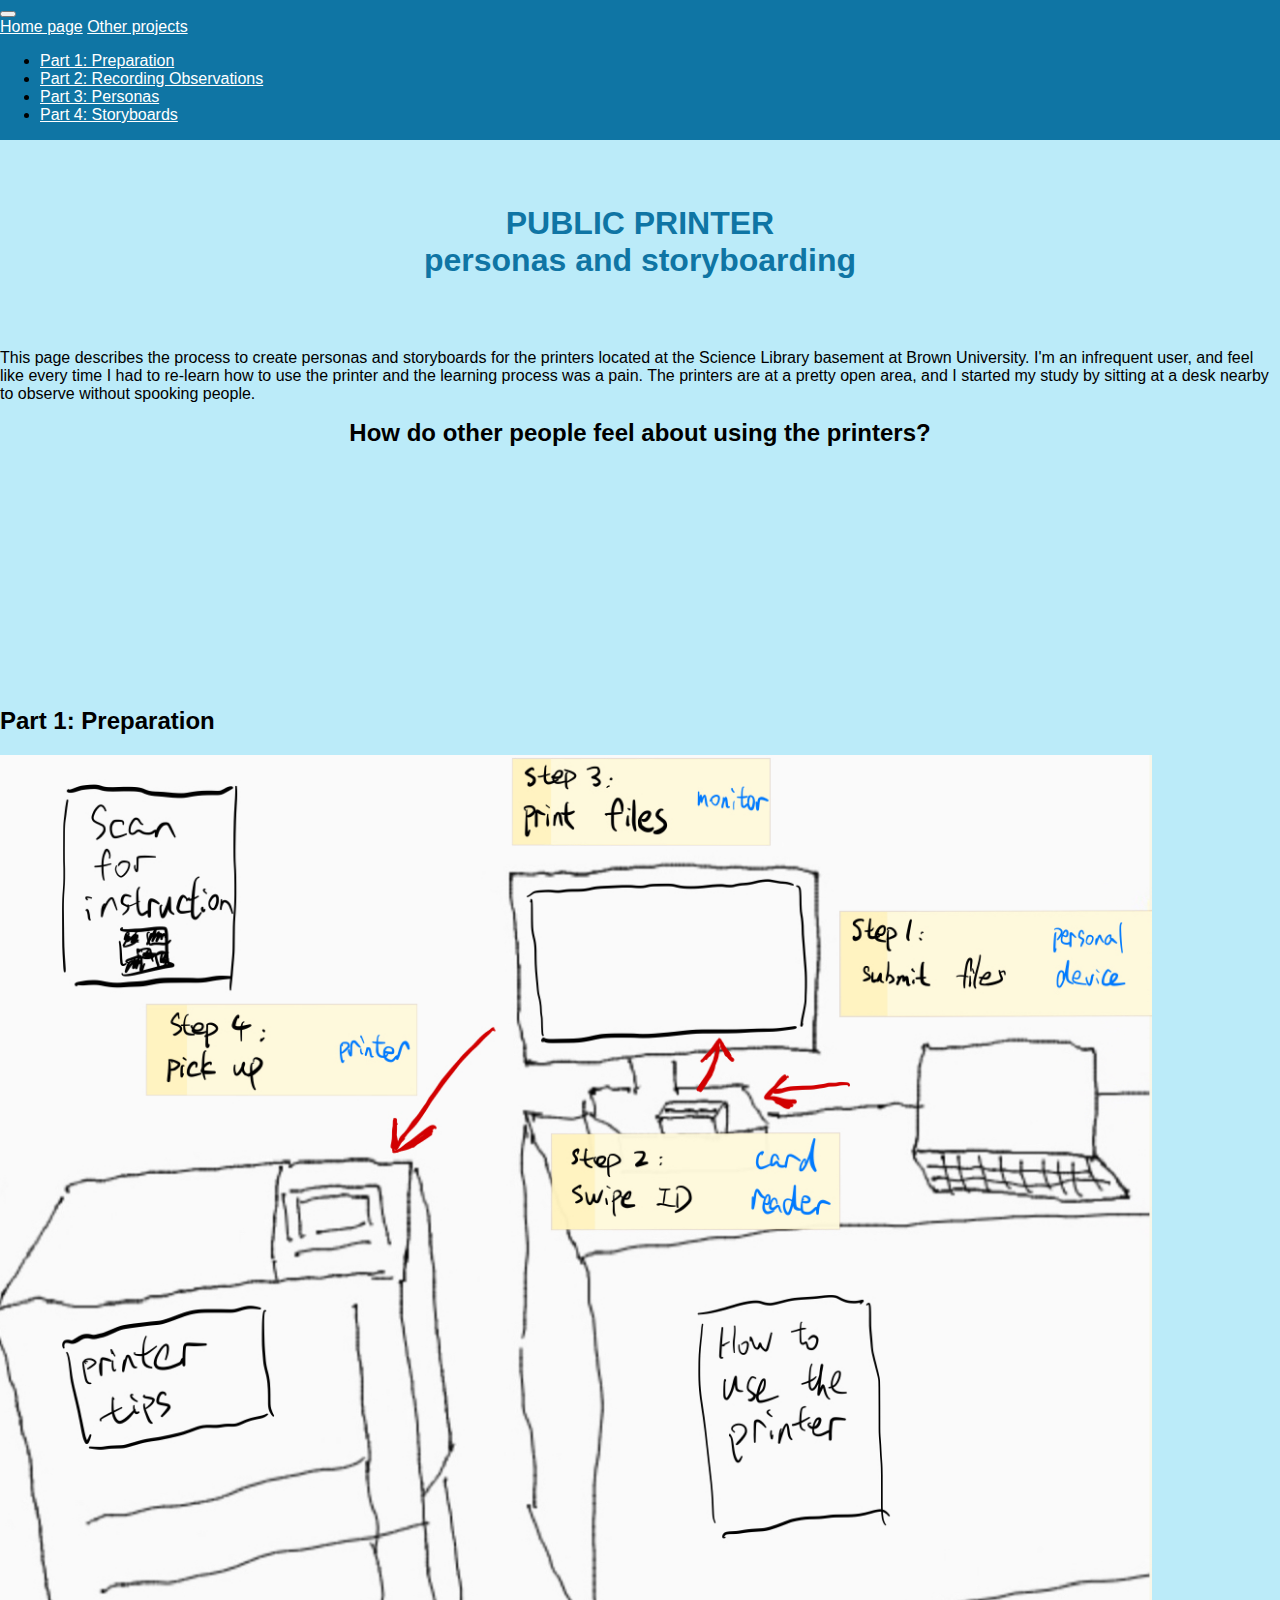
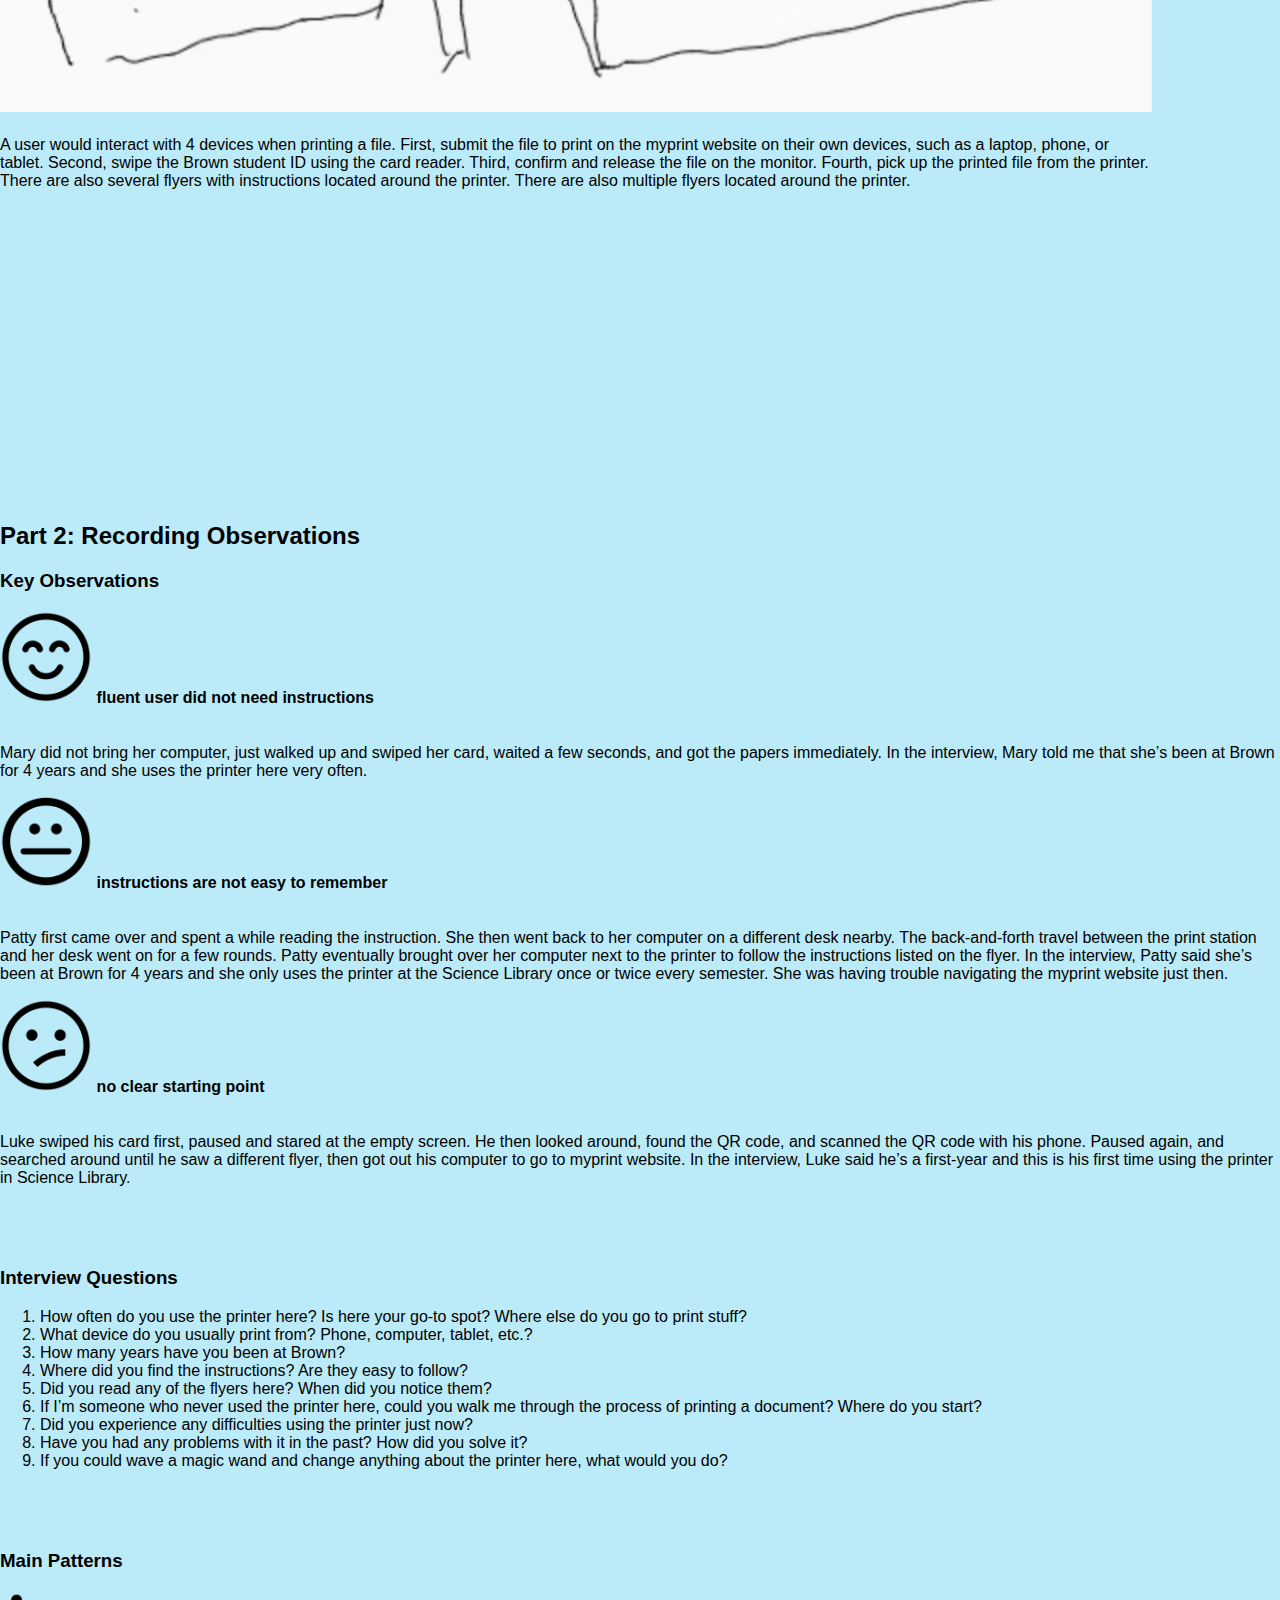
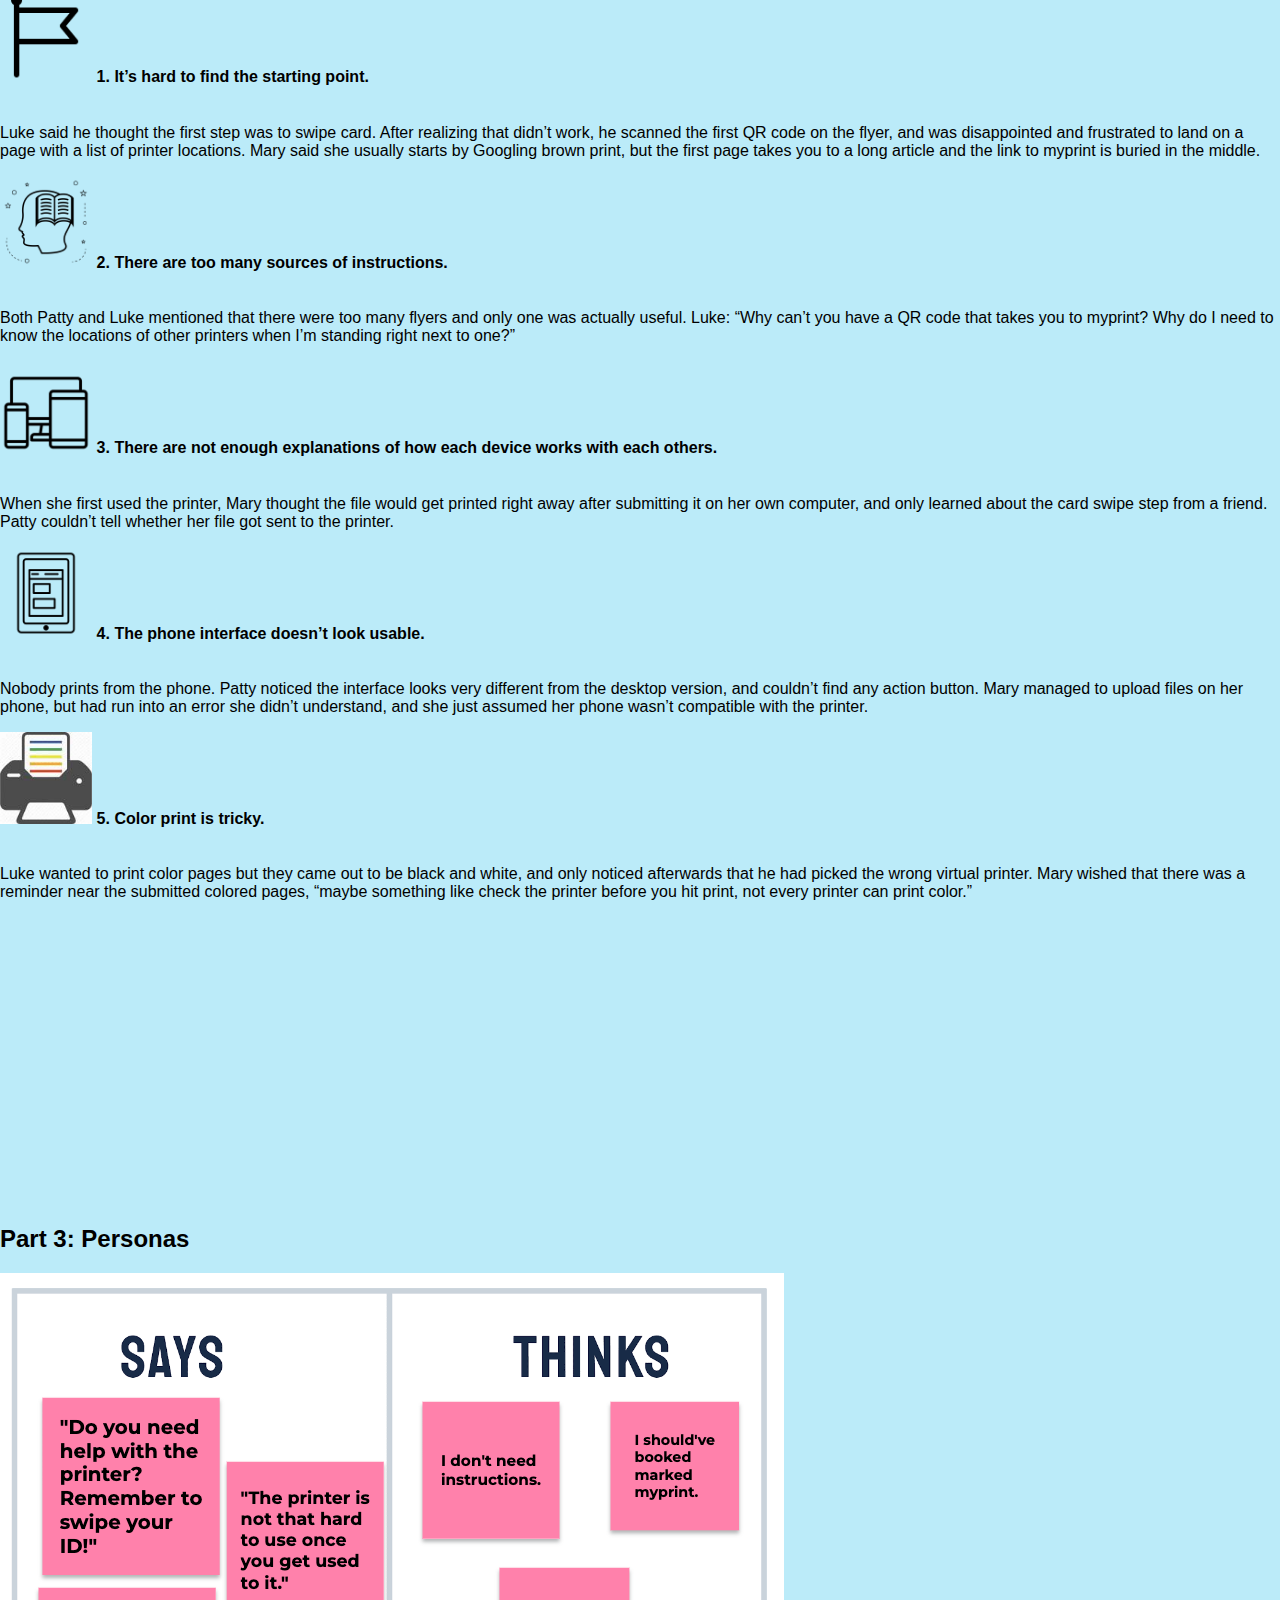
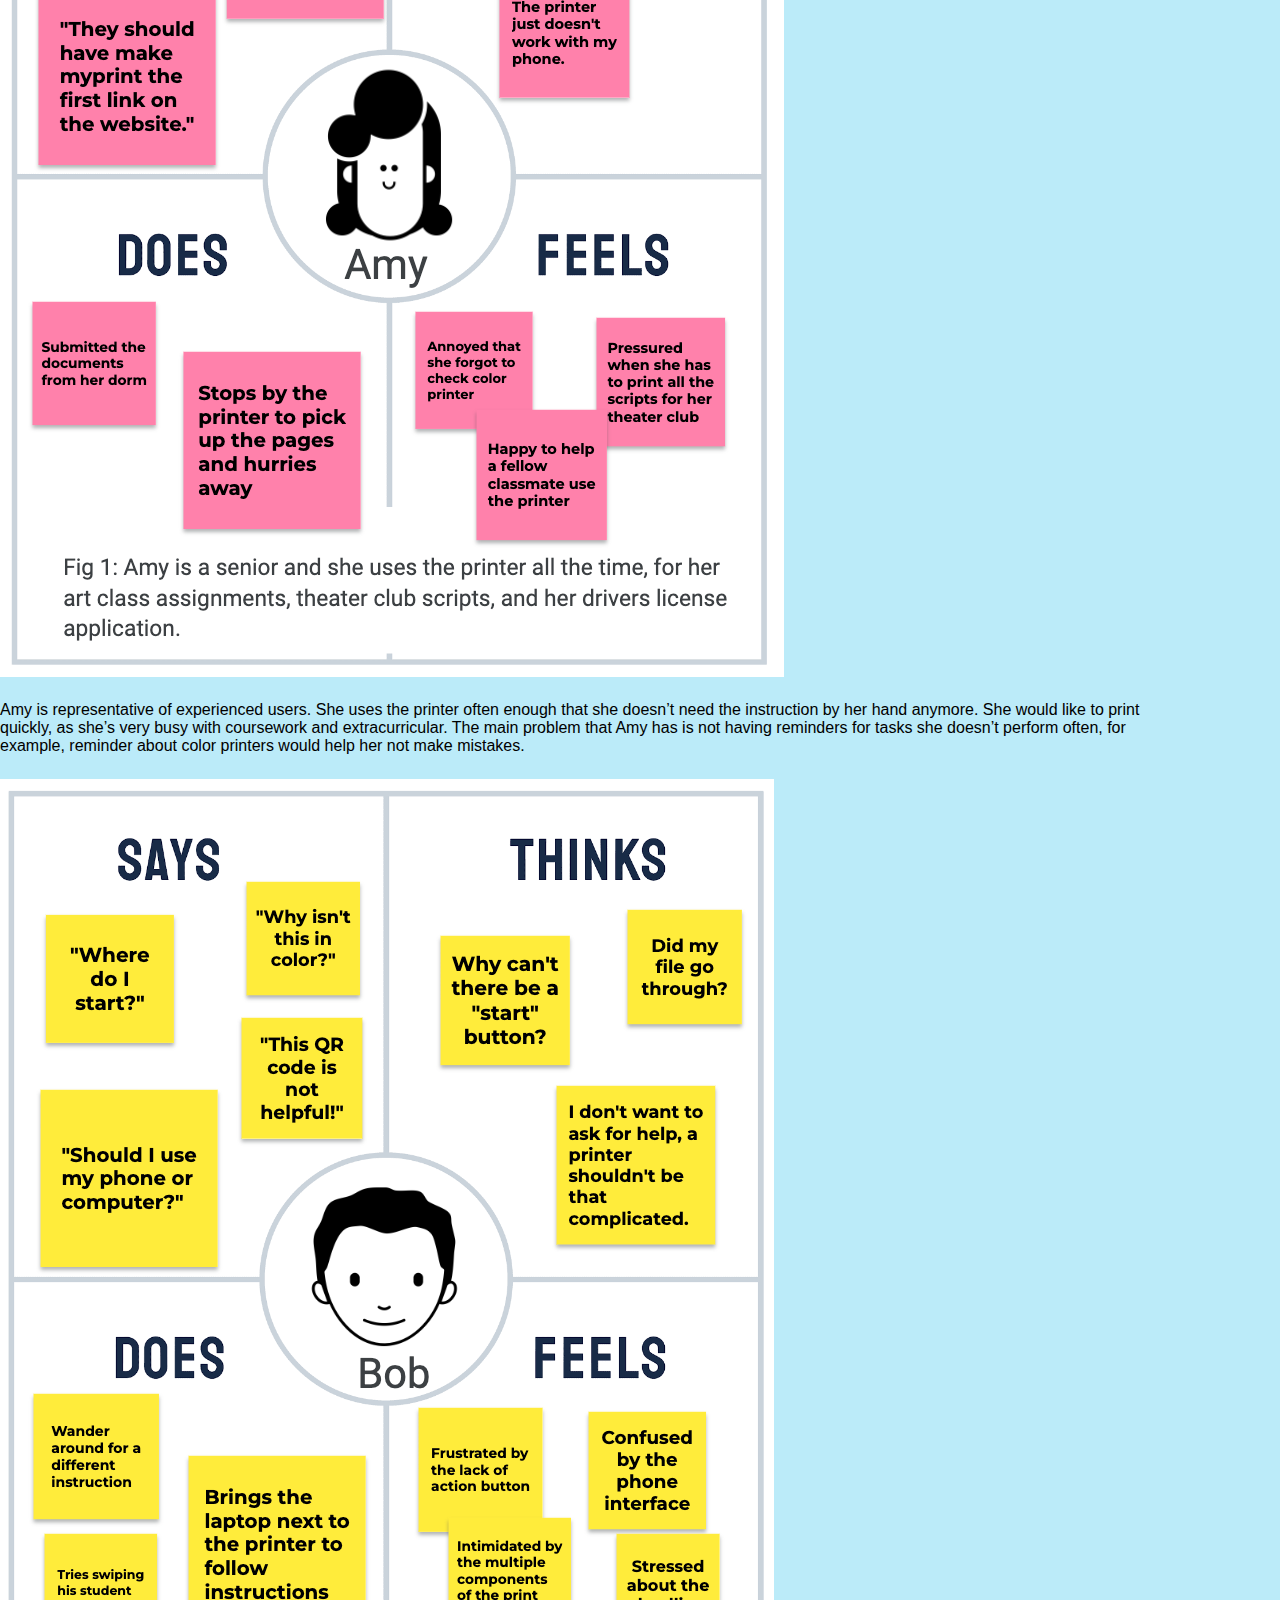
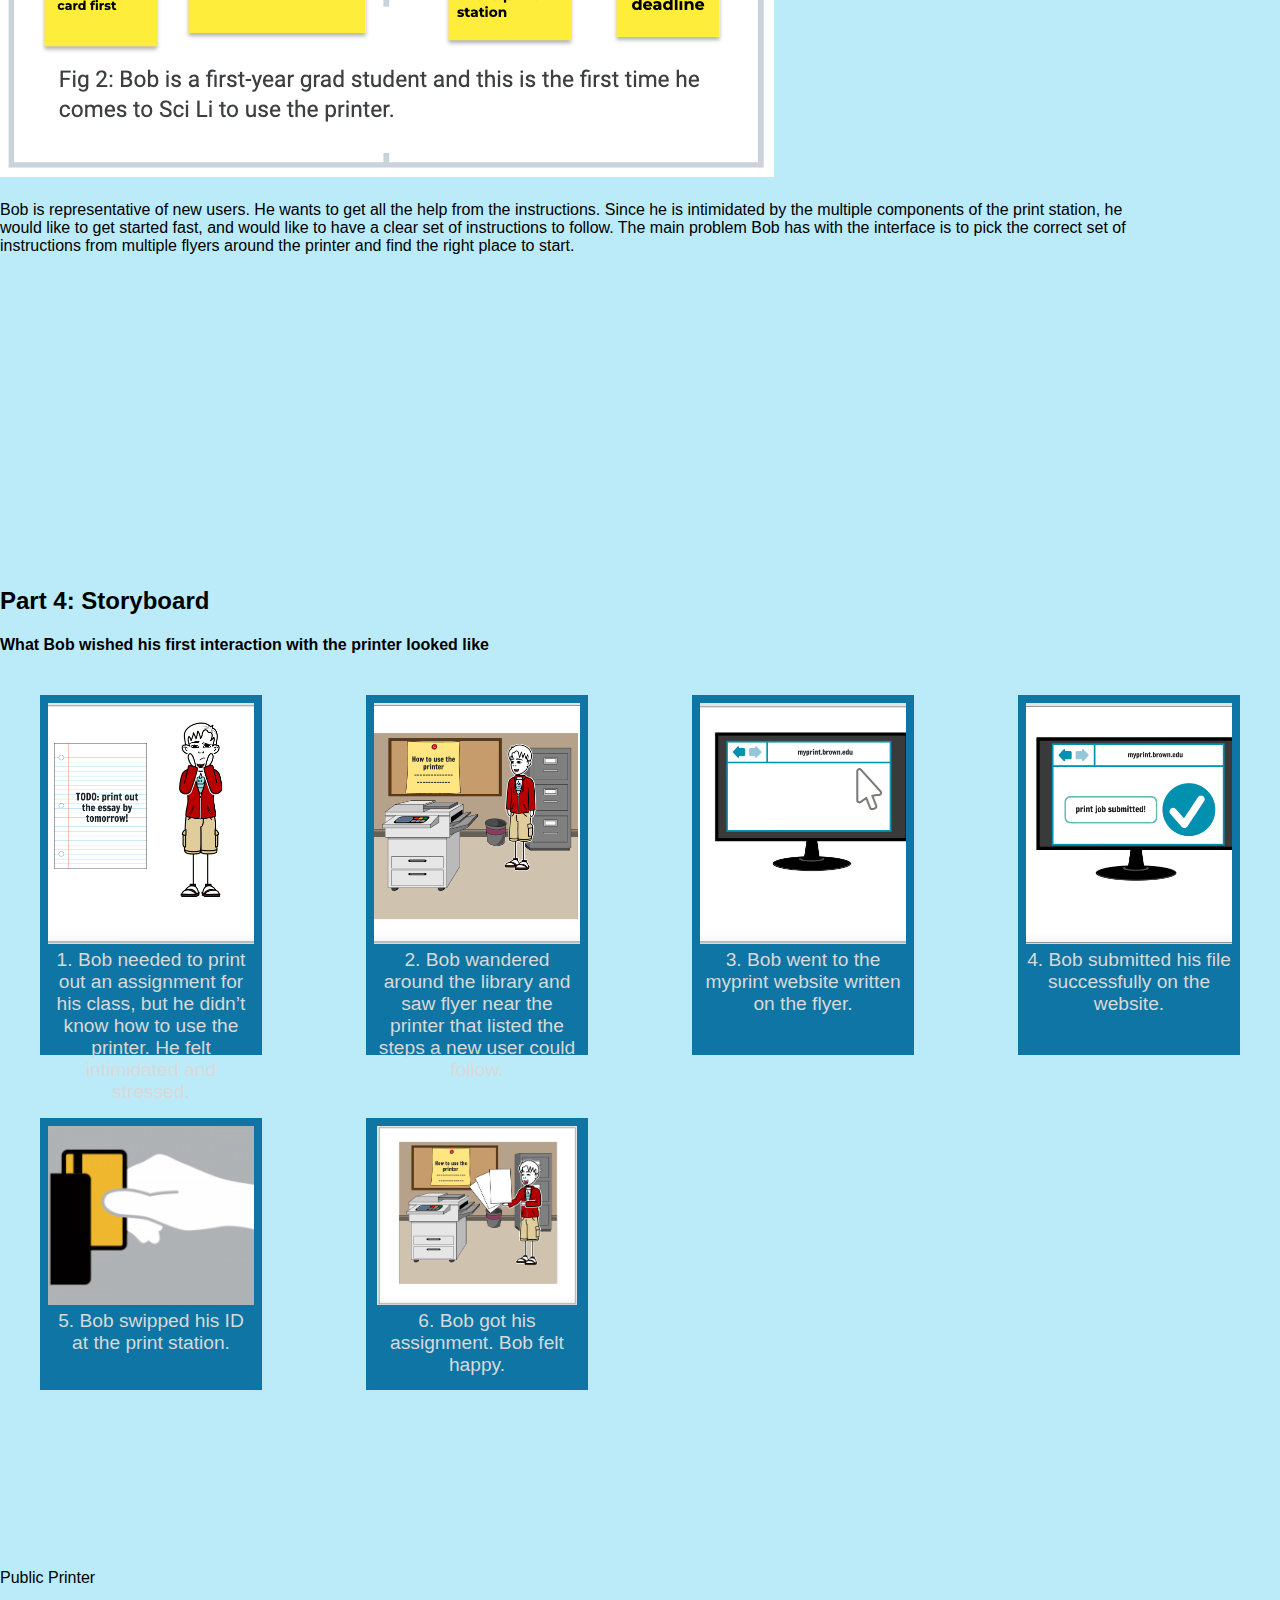
<file: personas/index.html>
<!DOCTYPE html>
<html lang="en">
<head>
  <title>Personas and storyboarding on library printers</title>
    <meta charset="UTF-8">
    <meta http-equiv="X-UA-Compatible" content="IE=edge">
    <meta name="viewport" content="width=device-width, initial-scale=1.0">
    <link rel="stylesheet" href="https://cdn.jsdelivr.net/npm/bootstrap@4.1.3/dist/css/bootstrap.min.css" integrity="sha384-MCw98/SFnGE8fJT3GXwEOngsV7Zt27NXFoaoApmYm81iuXoPkFOJwJ8ERdknLPMO" crossorigin="anonymous">
    <link rel="stylesheet" type="text/css" href="../main.css">

</head>

<body id="page-top">
  <!-- Navigation-->
  <nav class="navbar navbar-expand-md">
    <button class="navbar-toggler navbar-dark" type="button" data-toggle="collapse" data-target="#main-navigation">
      <span class="navbar-toggler-icon"></span>
  </button>
  <div class="collapse navbar-collapse" id="main-navigation">
        <a class="navbar-brand navbar-left" href="../index.html">Home page</a>
        <a class="navbar-brand" href="../index.html#projects">Other projects</a>
          <ul class="navbar-nav ms-auto">
              <li class="nav-item"><a class="nav-link" href="#part1">Part 1: Preparation</a></li>
              <li class="nav-item"><a class="nav-link" href="#part2">Part 2: Recording Observations</a></li>
              <li class="nav-item"><a class="nav-link" href="#part3">Part 3: Personas</a></li>
              <li class="nav-item"><a class="nav-link" href="#part4">Part 4: Storyboards</a></li>
          </ul>
      </div>
  </nav>
  

  <!-- Header-->
  <header class="bg-white text-black">
      <div class="container px-4">
          <div class="description"> <h1> <b> PUBLIC PRINTER </b> </br> personas and storyboarding </h1></div>
          <p class="lead">This page describes the process to create personas and storyboards for the printers located at 
            the Science Library basement at Brown University. I'm an infrequent user, and feel like every time I had to 
            re-learn how to use the printer and the learning process was a pain. The printers are at a pretty open area, and I started my study by sitting at a desk nearby to observe without spooking people. 
            </p>
            <div class="rq">
              How do other people feel about using the printers?
            </div>
      </div>
  </header>
  <!-- part1 section-->
  <section id="part1">
      <div class="container px-4">
          <div class="row gx-4 justify-content-center">
              <div class="col-lg-12">
                  <h2>Part 1: Preparation</h2>

                  <img class="sketch" src="./pics/sketch.jpg" alt="sketch about the printer interface">

                  <p class="caption">
                      A user would interact with 4 devices when printing a file. First, submit the file to print on the myprint website on their own devices, such as a laptop, phone, or tablet. Second, swipe the Brown student ID using the card reader. Third, confirm and release the file on the monitor. Fourth, pick up the printed file from the printer. There are also several flyers with instructions located around the printer. There are also multiple flyers located around the printer. 
                  </p>
                  
                  
              </div>
          </div>
      </div>
  </section>
  <!-- part2 section-->
  <section class="bg-light" id="part2">
      <div class="container px-4">
          <div class="row gx-4 justify-content-center">
              <div class="col-lg-12">
                  <h2>Part 2: Recording Observations</h2>
                  <h3> Key Observations </h3>
                  <div class="icon-and-title">
                      <img class="icon" src="./pics/part2-confident.png" alt="confident face">
                      <div class="title-content">
                        <h4>fluent user did not need instructions</h4>
                      </div>
                    </div>
                    <p> 
                      Mary did not bring her computer, just walked up and swiped her card, waited a few seconds, and got the papers immediately.
                      In the interview, Mary told me that she’s been at Brown for 4 years and she uses the printer here very often.
                  </p>
          
                  <div class="icon-and-title">
                      <img class="icon" src="./pics/part2-serious.png" alt="serious face">
                      <div class="title-content">
                        <h4>instructions are not easy to remember</h4>
                      </div>
                    </div>
                    <p> 
                      Patty first came over and spent a while reading the instruction. She then went back to her computer on a different desk nearby. The back-and-forth travel between the print station and her desk went on for a few rounds. Patty eventually brought over her computer next to the printer to follow the instructions listed on the flyer.
                      In the interview, Patty said she’s been at Brown for 4 years and she only uses the printer at the Science Library once or twice every semester. She was having trouble navigating the myprint website just then.
                  </p>

                  <div class="icon-and-title">
                      <img class="icon" src="./pics/part2-confused.png" alt="part2-confused face">
                      <div class="title-content">
                        <h4>no clear starting point</h4>
                      </div>
                    </div>
                    <p class="bottom-space"> 
                      Luke swiped his card first, paused and stared at the empty screen. He then looked around, found the QR code, and scanned the QR code with his phone. Paused again, and searched around until he saw a different flyer, then got out his computer to go to myprint website. In the interview, Luke said he’s a first-year and this is his first time using the printer in Science Library. 
                  </p>
                  
                  <h3>Interview Questions </h3>
                  <ol class="bottom-space">
                      <li>How often do you use the printer here?  Is here your go-to spot? Where else do you go to print stuff? </li>
                      <li>What device do you usually print from? Phone, computer, tablet, etc.?</li>
                      <li>How many years have you been at Brown?</li>
                      <li>Where did you find the instructions? Are they easy to follow? </li>
                      <li>Did you read any of the flyers here? When did you notice them?</li>
                      <li>If I’m someone who never used the printer here, could you walk me through the process of printing a document? Where do you start?</li>
                      <li>Did you experience any difficulties using the printer just now?</li>
                      <li>Have you had any problems with it in the past? How did you solve it?</li>
                      <li>If you could wave a magic wand and change anything about the printer here, what would you do? </li>
                  </ol>
                  

                  <h3> Main Patterns </h3>
                  <div class="icon-and-title">
                      <img class="icon" src="./pics/part3-start.png" alt="start icon">
                      <div class="title-content">
                        <h4>1. It’s hard to find the starting point.</h4>
                      </div>
                    </div>
                    <p> 
                      Luke said he thought the first step was to swipe card. After realizing that didn’t work, he scanned the first QR code on the flyer, and was disappointed and frustrated to land on a page with a list of printer locations. Mary said she usually starts by Googling brown print, but the first page takes you to a long article and the link to myprint is buried in the middle.
                  </p>

                  <div class="icon-and-title">
                      <img class="icon" src="./pics/part3-instructions.png" alt="instructions in head icon">
                      <div class="title-content">
                        <h4>2. There are too many sources of instructions. </h4>
                      </div>
                    </div>
                    <p> 
                      Both Patty and Luke mentioned that there were too many flyers and only one was actually useful. 
                      Luke: “Why can’t you have a QR code that takes you to myprint? Why do I need to know the locations of other printers when I’m standing right next to one?”
                  </p>

                  <div class="icon-and-title">
                      <img class="icon" src="./pics/part3-devices.png" alt="devices icon">
                      <div class="title-content">
                        <h4>3. There are not enough explanations of how each device works with each others.</h4>
                      </div>
                    </div>
                  <p> 
                      When she first used the printer, Mary thought the file would get printed right away after submitting it on her own computer, and only learned about the card swipe step from a friend. Patty couldn’t tell whether her file got sent to the printer.
                  </p>

                  <div class="icon-and-title">
                      <img class="icon" src="./pics/part3-phone.png" alt="phone icon">
                      <div class="title-content">
                        <h4>4. The phone interface doesn’t look usable.</h4>
                      </div>
                    </div>
                    <p> 
                      Nobody prints from the phone. Patty noticed the interface looks very different from the desktop version, and couldn’t find any action button. Mary managed to upload files on her phone, but had run into an error she didn’t understand, and she just assumed her phone wasn’t compatible with the printer. 
                  </p>

                  <div class="icon-and-title">
                      <img class="icon" src="./pics/part3-color.jpeg" alt="color printer icon">
                      <div class="title-content">
                        <h4>5. Color print is tricky. </h4>
                      </div>
                    </div>
                    <p> 
                      Luke wanted to print color pages but they came out to be black and white, and only noticed afterwards that he had picked the wrong virtual printer. Mary wished that there was a reminder near the submitted colored pages, “maybe something like check the printer before you hit print, not every printer can print color.”
                  </p>

              </div>
          </div>
      </div>
  </section>
  <!-- part3 section-->
  <section id="part3">
      <div class="container px-4">
          <div class="row gx-4 justify-content-center">
              <div class="col-lg-12">
                  <h2>Part 3: Personas</h2>
                  <img class="sketch" src="./pics/Amy.png" alt="Amy persona empathy map">

                  <p class="caption">
                      Amy is representative of experienced users. She uses the printer often enough that she doesn’t need the instruction by her hand anymore. She would like to print quickly, as she’s very busy with coursework and extracurricular. The main problem that Amy has is not having reminders for tasks she doesn’t perform often, for example, reminder about color printers would help her not make mistakes.  
                  </p>

                  <img class="sketch" src="./pics/Bob.png" alt="Bob persona empathy map">

                  <p class="caption">
                      Bob is representative of new users. He wants to get all the help from the instructions. Since he is intimidated by the multiple components of the print station, he would like to get started fast, and would like to have a clear set of instructions to follow. The main problem Bob has with the interface is to pick  the correct set of instructions from multiple flyers around the printer and find the right place to start. 
                  </p>
              </div>
          </div>
      </div>
  </section>
  <!-- part4 section-->
  <section class="bg-light" id="part4">
      <div class="container px-4">
          <div class="row gx-4 justify-content-center">
              <div class="col-lg-10">
                  <h2>Part 4: Storyboard</h2>
                  <h4>What Bob wished his first interaction with the printer looked like
                  </h4>
                  <div class="gallery-grid">
                      <figure class="gallery-frame">
                        <img class="gallery-img" src="./storyboard/1hwk.png">
                        <figcaption>1. Bob needed to print out an assignment for his class, but he didn’t know how to use the printer. He felt intimidated and stressed.</figcaption>
                      </figure>
                      <figure class="gallery-frame">
                          <img class="gallery-img" src="./storyboard/2find.png">
                          <figcaption>2. Bob wandered around the library and saw flyer near the printer that listed the steps a new user could follow.
                          </figcaption>
                        </figure>
                      </figure>
                      <figure class="gallery-frame">
                          <img class="gallery-img" src="./storyboard/3login.png">
                          <figcaption>3. Bob went to the myprint website written on the flyer.
                          </figcaption>
                        </figure>
                      </figure>
                      <figure class="gallery-frame">
                          <img class="gallery-img" src="./storyboard/4upload.png">
                          <figcaption>4. Bob submitted his file successfully on the website.
                          </figcaption>
                        </figure>
                      </figure>
                      <figure class="gallery-frame">
                          <img class="gallery-img" src="./storyboard/5cardswipe.png">
                          <figcaption>5. Bob swipped his ID at the print station.
                          </figcaption>
                        </figure>
                      </figure>
                      <figure class="gallery-frame">
                          <img class="gallery-img" src="./storyboard/6done.png">
                          <figcaption>6. Bob got his assignment. Bob felt happy.
                          </figcaption>
                        </figure>
                    </div>
              </div>
          </div>
      </div>
  </section>
  <!-- Footer-->
  <footer class="py-5 bg-dark">
      <div class="container px-4"><p class="m-0 text-center text-white">Public Printer</p></div>
  </footer>
  <script src="https://code.jquery.com/jquery-3.5.1.slim.min.js" integrity="sha384-DfXdz2htPH0lsSSs5nCTpuj/zy4C+OGpamoFVy38MVBnE+IbbVYUew+OrCXaRkfj" crossorigin="anonymous"></script>
<script src="https://cdn.jsdelivr.net/npm/bootstrap@4.5.3/dist/js/bootstrap.bundle.min.js" integrity="sha384-ho+j7jyWK8fNQe+A12Hb8AhRq26LrZ/JpcUGGOn+Y7RsweNrtN/tE3MoK7ZeZDyx" crossorigin="anonymous"></script>
</body>
</html>

<!-- sources: 
- the grid holding the storyboard: 
https://www.imarketinx.de/artikel/responsive-image-gallery-with-css-grid.html
- persona empathy map template: 
https://www.playbookux.com/user-experience-templates/
- storyboard is made using:
https://www.storyboardthat.com/
- all icons are downloaded from:
https://thenounproject.com/
-->
</file>
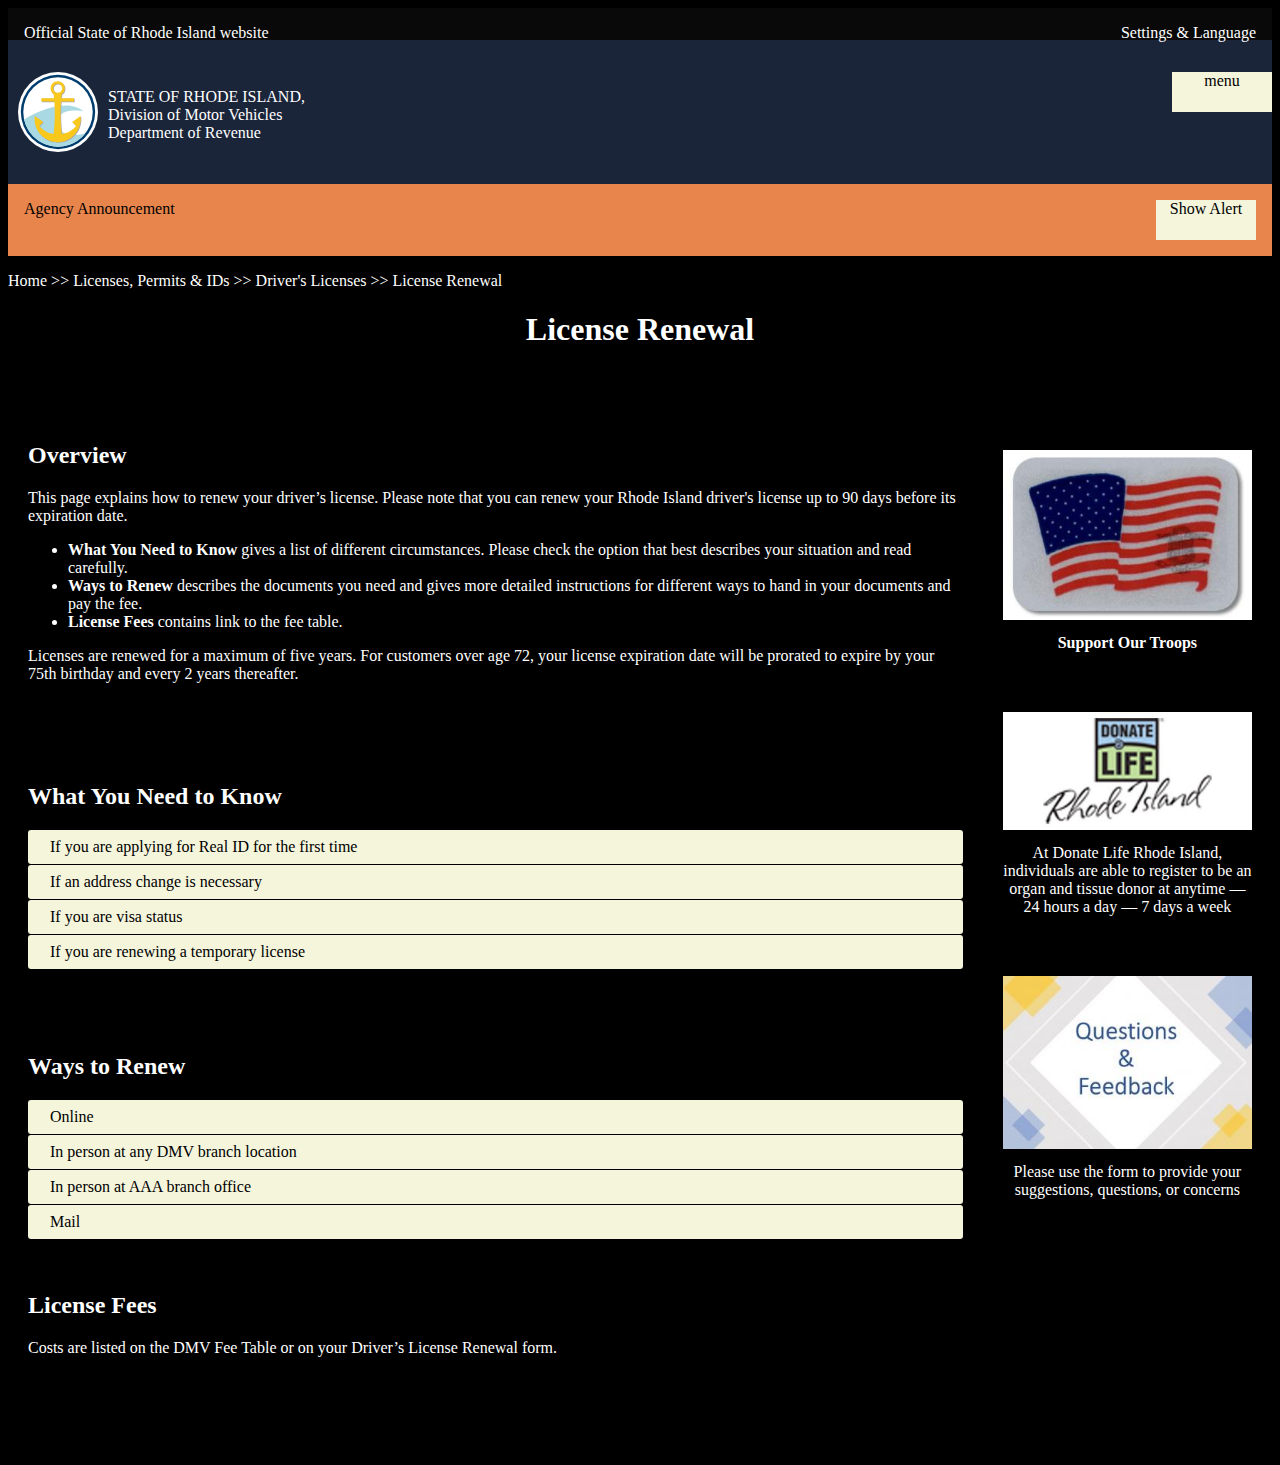
<file: dmv/redesign.html>
<!-- 
    citation:
    - all images are from https://dmv.ri.gov/licenses-permits-ids/drivers-licenses/license-renewal
    - accordion style menu template is from https://supfort.com/pure-css-accordion-without-javascript

 -->
<!doctype html>
<html>
<head>
    <title>Responsive Redesign</title>
    <link rel="stylesheet" href="style.css">
    <meta name="viewport" content="width=device-width, initial-scale=1"/>
    <meta name="description" content="My redesign for RI DMV's driver's license renewal page">
</head>
<body>
    <!-- top headings -->
    <div class="official">
        <span class="left">Official State of Rhode Island website</span>
        <span class="right"> Settings & Language</span>
    </div>
    <div class="state">
        <div class="container">
            <div class="group-align">
            <div class="state-logo">
                <img src="redesign-site-pics/top-anchor-logo.svg" alt="State logo"/> 
            </div>
            <div class="dmv-title"><p>STATE OF RHODE      ISLAND,<br>
                Division of Motor Vehicles<br>
                Department of Revenue</p></div>
            </div>

            <div class="group-align">
                <div class="menu"> menu </div>
            </div>
        </div>
        <!-- <div class="container">
            <img src="redesign-site-pics/top-anchor-logo.svg" alt="State logo"/>
            <div class="name">STATE OF RHODE      ISLAND,<br>
                Division of Motor Vehicles<br>
                Department of Revenue</div>
        </div>
        
        <span class="right">
            search box
        </span> -->
    </div>
    <div class="announcement">
        <span class="left">
            Agency Announcement</span>
        <div class="menu">Show Alert</div>
    </div>

    <p>Home >> Licenses, Permits & IDs >> Driver's Licenses >> License Renewal</p>
    <!-- title -->
    <h1>License Renewal</h1>

    <!-- overview -->
    <div class="flex-parent-element">
    <div class="main">

    <div class="block">
    <h2>Overview</h2>
    <p>This page explains how to renew your driver’s license. Please note that you can renew your Rhode Island driver's license up to 90 days before its expiration date.</p>
    <ul>
        <li><strong>What You Need to Know</strong> gives a list of different circumstances. Please check the option that best describes your situation and read carefully.</li>
        <li><strong>Ways to Renew</strong> describes the documents you need and gives more detailed instructions for different ways to hand in your documents and pay the fee.</li>
        <li><strong>License Fees</strong> contains link to the fee table.</li>
    </ul>
    <p>Licenses are renewed for a maximum of five years. For customers over age 72, your license expiration date will be prorated to expire by your 75th birthday and every 2 years thereafter.</p>
    </div>

    <div class="block">
    <h2>What You Need to Know</h2>
    <input type="checkbox" id="title1" />
    <label for="title1">If you are applying for Real ID for the first time</label>

    <div class="content">
        <ul>
            <li>You must renew in person.</li>
            <li>If your license has a gold star on the upper right corner, you already have Real ID and you may be able to use other methods to renew.</li>
        </ul>
    </div>

    <input type="checkbox" id="title2" />
    <label for="title2">If an address change is necessary</label>

    <div class="content">
        <ul>
            <li>You may change it <div class="special">online</div> or mail in a <div class="special">Change of Address form</div>.</li>
            <li>This will not generate a new credential. Please allow 15 minutes for the online address change to take effect.</li>
        </ul>
    </div>

    <input type="checkbox" id="title3" />
    <label for="title3">If you are visa status</label>

    <div class="content">
        <ul>
            <li>You must renew in person.</li>
            <li>In addition to the standard required documents, you must bring all current Immigration and Naturalization Service (INS) documents when applying for a license, license renewal, duplicate license, or a Rhode Island Identification Card.</li>
        </ul>
    </div>

    <input type="checkbox" id="title4" />
    <label for="title4">If you are renewing a temporary license</label>

    <div class="content">
        <ul>
            <li>You must renew in person, or through the mail with a request, to receive a temporary license with a photo.</li>
            <li>If you renew online, you will not receive a temporary license. Your receipt, along with your current license, will be accepted for state and local law enforcement purposes.</li>
            <li>Your temporary license is valid for 90 days from the date of renewal. </li>
            <li>If you have not received your permanent driver's license and it has been over 60 days from obtaining the temporary copy, please call (401) 462-5862 to inquire if the license has been returned to the DMV Cranston headquarters. When prompted, leave a message with your name, telephone contact number, and your license number. Please speak slowly and spell out your first & last name.</li>
        </ul>
    </div>
    </div>

    <div class="block">
        <h2>Ways to Renew</h2>
        <input type="checkbox" id="title5" />
        <label for="title5">Online</label>

        <div class="content">
            <ul>
                <li>Log in <div class="special">here</div>.</li>
                <li>You will need a credit card.</li>
            </ul>
        </div>

        <input type="checkbox" id="title6" />
        <label for="title6">In person at any DMV branch location</label>

        <div class="content">
            <ul>
                <li><div class="special">DMV address</div></li>
                <li>Bring your current license and a completed Driver’s License Renewal form or <div class="special">the License/ID/Permit Application (LI-1)</div>.</li>
                <li>If your current license is lost, refer to the third page of the License/ID/Permit Application (LI-1) for a list of acceptable documents to bring with you.</li>
            </ul>
        </div>

        <input type="checkbox" id="title7" />
        <label for="title7">In person at AAA branch office</label>

        <div class="content">
            <ul>
                <li>Members only.</li>
                <li>Use <div class="special">this link</div> to make a reservation and check the list of documents to bring with you.</li>
            </ul>
        </div>

        <input type="checkbox" id="title8" />
        <label for="title8">Mail</label>

        <div class="content">
            <ul>
                <li>A completed Driver’s License Renewal form or <div class="special">License/ID/Permit Application (LI-1)</div> with a check, money order or credit card information.</li>
                <li>Send to the address listed on your Driver’s License Renewal form.</li>
            </ul>
        </div>

        <div class="block">
            <h2>License Fees</h2>
            <p>Costs are listed on the DMV Fee Table or on your Driver’s License Renewal form.</p>
        </div>
    </div>


    </div>
    <div class="sidebar">
        <div class="img-set">
            <img src="redesign-site-pics/troop.jpeg" alt="American flag logo"/> 
            <figcaption><strong>Support Our Troops</strong>
            </figcaption>
        </div>

        <div class="img-set">
            <img src="redesign-site-pics/life.jpeg" alt="Donate Life logo"/> 
            <figcaption>At Donate Life Rhode Island, individuals are able to register to be an organ and tissue donor at anytime — 24 hours a day — 7 days a week
            </figcaption>
        </div>
        
        <div class="img-set">
            <img src="redesign-site-pics/questions-and-feedback-image.jpeg" alt="Question and Feedback logo"/> 
            <figcaption>Please use the form to provide your suggestions, questions, or concerns
            </figcaption>
        </div>
    </div>
    </div>
</body>
    
</html>
</file>
<file: main.css>
/*--- page ---*/

body {
	padding: 0;
	margin: 0;
	background: #bbebf9; 
	font-family:Verdana, Geneva, Tahoma, sans-serif;
}

/*--- navigation bar ---*/

.navbar {
	background: #0f75a4;
    position: fixed;
    width: 100%;
    z-index:1;
}

.nav-link,
.navbar-brand {
	color: #fff;
	cursor: pointer;
}

.nav-link {
	margin-right: 1em !important;
}

.nav-link:hover {
	/* font-weight: bold; */
	text-shadow: 1px 0 0 currentColor;
    color: #fff;
}

.navbar-brand:hover {
	/* font-weight: bold; */
	text-shadow: 1px 0 0 currentColor;
    color: #fff;
}

.navbar-collapse {
	justify-content: flex-end;
}

/*--- header ---*/

.description {
	text-align: center;
    height: auto;
    padding: 2rem;
}

.description h1 {
	color: #0f75a4;
}

.description p {
	color: rgb(2, 2, 2);
	font-size: 1.3rem;
	line-height: 1.5;
}

/*--- feature section ---*/

.features {
	margin: 4em auto;
	padding: 1em;
	position: relative;
}

.feature-title {
	color: #333;
	font-size: 1.3rem;
	font-weight: 700;
	margin-top: 20px;
	text-transform: uppercase;
    height: 2rem;
	text-align: center;
}

.features img {
	-webkit-box-shadow: 1px 1px 4px rgba(0, 0, 0, 0.4);
	-moz-box-shadow: 1px 1px 4px rgba(0, 0, 0, 0.4);
	box-shadow: 1px 1px 4px rgba(0, 0, 0, 0.4);
	margin-bottom: 16px;
    max-width: 200px;
    height: 200px;
}

.project-square{
    border-color: #0f75a4;
    border-width: 2px;
    border-style: solid;
    padding: 20px auto;
	padding-bottom: 26px;
	position: relative;
}

.bottom-button {
	position: absolute;
  	bottom: 0;
  	display: flex;
	justify-content: center;
	align-items: center;
}

html {
	scroll-padding-top: 3.5rem;
  }
  
  header {
	padding-top: 9.5rem;
	padding-bottom: 6rem;
  }
  
  section {
	padding-top: 9rem;
	padding-bottom: 9rem;
  }
  
  .caption {
	padding-top: 0.5rem;
	padding-bottom: 0.5rem;
	text-align: left;
	max-width: 90%;
  }
  
  .sketch {
	display: flex;
	flex-direction: row;
	justify-content: center;
	max-width: 90%;
	height: auto;
  }
  
  .icon-and-title {
	width: 90%;
	margin-top: 2 rem;
  }
  
  .icon {
	display: inline-block;
	width: 8%;
  }
  
  .title-content {
	display: inline-block;
	width: 82%;
  }
  
  
  .bottom-space {
	margin-bottom: 80px;
  }
  
  
  
  /* First the Grid */
  .gallery-grid {
	display: grid;
	grid-template-columns: repeat(auto-fit, minmax(250px, 1fr));
	grid-gap: 1.5rem;
	justify-items: center;
	margin: 0;
	padding: 0;
  }
  
  /* The Picture Frame */
  .gallery-frame {
	padding: .5rem;
	font-size: 1.2rem;
	text-align: center;
	background-color: #0f75a4;
	color: #d9d9d9;
  }
  
  /* The Images */
  .gallery-img {
	max-width: 100%;
	height: 70%;
	object-fit: cover;
  }

  .project-img {
	display: flex;
	justify-content: center;
	align-items: center;
  }

  .skills {
	text-align: center;
	color:grey;
	height: 2rem;
  }

  .intro-img{
	float: left;
	height: auto;
	width: 30%;
	max-width: 500px;
	object-fit: contain;
	border-radius: 50%;
	margin: 20px;
  }

  .rq{
	font-weight: bold;
	text-align: center;
	font-size: x-large;
  }
</file>
<file: dmv/style.css>
.official {
    padding: 1rem;
    background: #090909;
    color: white;
    font-size: 1rem;
  }

.state {
    padding-top: 2rem;
    background: #1B253A;
    color: white;
    font-size: 1rem;
}

.container {
    display: flex;
    width: 100%;
    justify-content: space-between;
}

.container .dmv-title p{
    width: auto;
    height: 80px;
}


.container .state-logo img{
    width:100px;
    height: 80px;
}

.container .search-bar{
    width: 100px;
    height: 20px;
    margin-left: auto;
    background:beige;
    color:#000000;
    border-right: 20px;
    vertical-align:middle;
}

.menu{
    width:100px;
    height: 40px;
    margin-left: auto;
    background:beige;
    color:#000000;
    text-align: center;
    vertical-align: middle;
}


.container .group-align {
    display:flex;
}

.announcement {
    padding: 1rem;
    background: #E8854D;
    color: rgb(0, 0, 0);
    font-size: 1rem;
    text-align: center;
} 

.quick-links {
    padding: 1rem;
    text-align: center;
    background: #144872;
    color: rgb(250, 250, 250);
    font-size: 1rem;
}  

body {
    background-color:black;
}

h1 {
    color:white;
    text-align: center;
}

h2 {
    color:white;
    text-align: left;
}

p {
    color:white;
    text-align: left;
}

ul {
    color:white;
    text-align: left;
}

figcaption {
    color:white;
    text-align: center;
}

.left {
float: left;
}

.right {
float: right;
}

/* accordion */
input {
    display: none;
}

label {
    display: block;    
    padding: 8px 22px;
    margin: 0 0 1px 0;
    cursor: pointer;
    background: beige;
    border-radius: 3px;
    color: black;
    transition: ease .5s;
}

label:hover {
    background: #a4d1f3;
}

.content {
    background: #000000;
    padding: 10px 25px;
    border: 1px solid #A7A7A7;
    margin: 0 0 1px 0;
    border-radius: 3px;
}

input + label + .content {
    display: none;
}

input:checked + label + .content {
    display: block;
}
/* accordion done */

/* side by side */
.flex-parent-element {
    display: flex;
    width: 100%;
}

.main {
    flex: 75%;
    margin: 20px;
 }

.sidebar {
    flex: 20%;
    margin: 20px;
}

.sidebar img {
    height: auto;
    width: 100%; 
    margin-bottom: 10px;
}

.block {
   padding-top: 2rem;  
   padding-bottom: 2rem;
}

.img-set {
    margin-top: 60px;
    margin-bottom: 60px;
}

.special {
    background-color: beige;
    color:rgb(0, 0, 0);
    display: inline;
}

/* responsive sidebar layout */
@media screen and (max-width: 500px)  {
    .flex-parent-element {
        flex-direction: column;
        width: 100%;
    }

    .main {
        width: 100%;
    }
    
    .sidebar{
        width: 100%;
    }
  }
</file>
